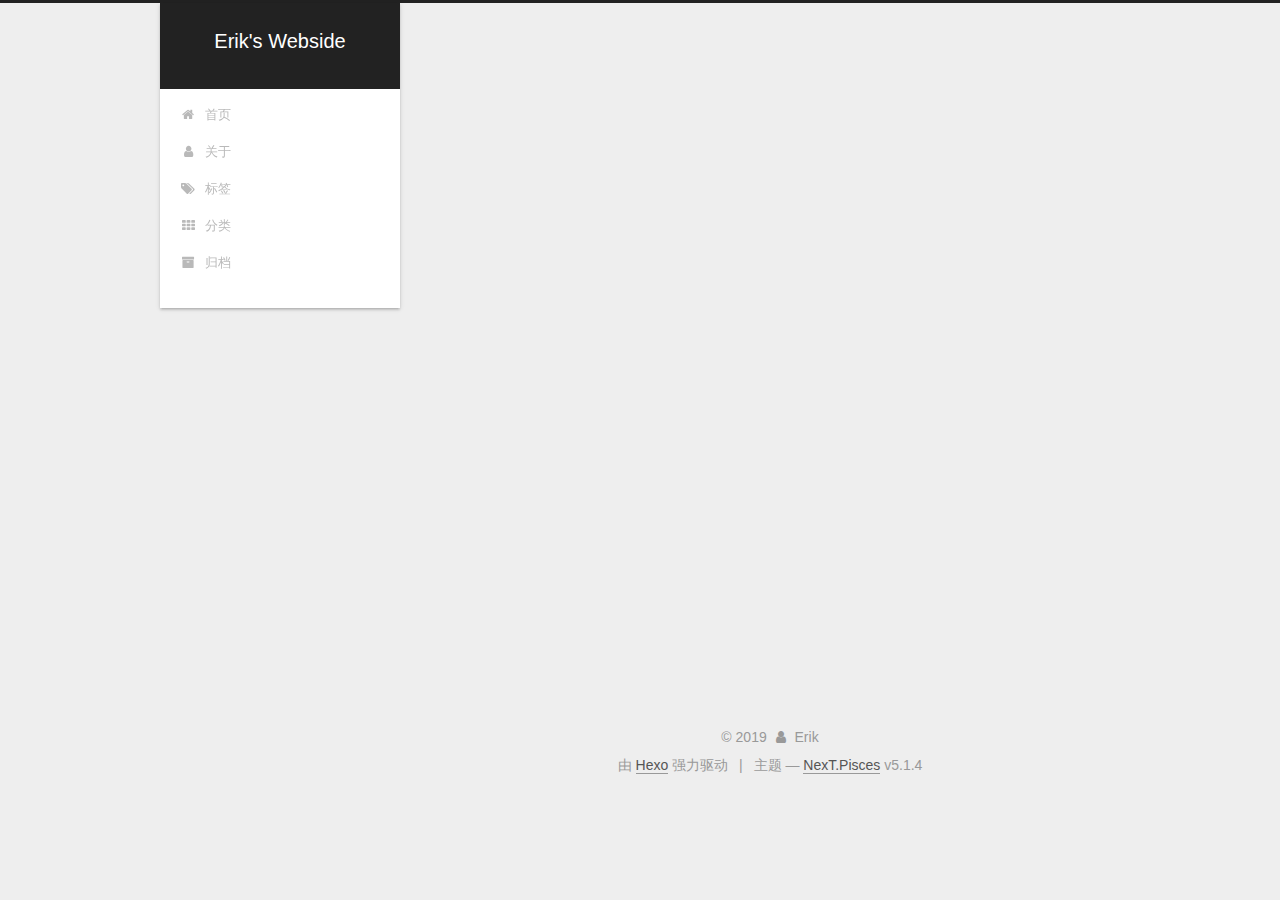
<file: index.html>
<!DOCTYPE html>



  


<html class="theme-next pisces use-motion" lang="zh-Hans">
<head><meta name="generator" content="Hexo 3.8.0">
  <meta charset="UTF-8">
<meta http-equiv="X-UA-Compatible" content="IE=edge">
<meta name="viewport" content="width=device-width, initial-scale=1, maximum-scale=1">
<meta name="theme-color" content="#222">









<meta http-equiv="Cache-Control" content="no-transform">
<meta http-equiv="Cache-Control" content="no-siteapp">
















  
  
  <link href="/lib/fancybox/source/jquery.fancybox.css?v=2.1.5" rel="stylesheet" type="text/css">







<link href="/lib/font-awesome/css/font-awesome.min.css?v=4.6.2" rel="stylesheet" type="text/css">

<link href="/css/main.css?v=5.1.4" rel="stylesheet" type="text/css">


  <link rel="apple-touch-icon" sizes="180x180" href="/images/apple-touch-icon-next.png?v=5.1.4">


  <link rel="icon" type="image/png" sizes="32x32" href="/images/favicon-32x32-next.png?v=5.1.4">


  <link rel="icon" type="image/png" sizes="16x16" href="/images/favicon-16x16-next.png?v=5.1.4">


  <link rel="mask-icon" href="/images/logo.svg?v=5.1.4" color="#222">





  <meta name="keywords" content="Hexo, NexT">





  <link rel="alternate" href="/atom.xml" title="Erik's Webside" type="application/atom+xml">






<meta property="og:type" content="website">
<meta property="og:title" content="Erik&#39;s Webside">
<meta property="og:url" content="http://yoursite.com/index.html">
<meta property="og:site_name" content="Erik&#39;s Webside">
<meta property="og:locale" content="zh-Hans">
<meta name="twitter:card" content="summary">
<meta name="twitter:title" content="Erik&#39;s Webside">



<script type="text/javascript" id="hexo.configurations">
  var NexT = window.NexT || {};
  var CONFIG = {
    root: '/',
    scheme: 'Pisces',
    version: '5.1.4',
    sidebar: {"position":"left","display":"always","offset":12,"b2t":true,"scrollpercent":false,"onmobile":false},
    fancybox: true,
    tabs: true,
    motion: {"enable":true,"async":false,"transition":{"post_block":"fadeIn","post_header":"slideDownIn","post_body":"slideDownIn","coll_header":"slideLeftIn","sidebar":"slideUpIn"}},
    duoshuo: {
      userId: '0',
      author: '博主'
    },
    algolia: {
      applicationID: '',
      apiKey: '',
      indexName: '',
      hits: {"per_page":10},
      labels: {"input_placeholder":"Search for Posts","hits_empty":"We didn't find any results for the search: ${query}","hits_stats":"${hits} results found in ${time} ms"}
    }
  };
</script>



  <link rel="canonical" href="http://yoursite.com/">





  <title>Erik's Webside</title>
  








</head>

<body itemscope="" itemtype="http://schema.org/WebPage" lang="zh-Hans">

  
  
    
  

  <div class="container sidebar-position-left 
  page-home">
    <div class="headband"></div>

    <header id="header" class="header" itemscope="" itemtype="http://schema.org/WPHeader">
      <div class="header-inner"><div class="site-brand-wrapper">
  <div class="site-meta ">
    

    <div class="custom-logo-site-title">
      <a href="/" class="brand" rel="start">
        <span class="logo-line-before"><i></i></span>
        <span class="site-title">Erik's Webside</span>
        <span class="logo-line-after"><i></i></span>
      </a>
    </div>
      
        <p class="site-subtitle"></p>
      
  </div>

  <div class="site-nav-toggle">
    <button>
      <span class="btn-bar"></span>
      <span class="btn-bar"></span>
      <span class="btn-bar"></span>
    </button>
  </div>
</div>

<nav class="site-nav">
  

  
    <ul id="menu" class="menu">
      
        
        <li class="menu-item menu-item-home">
          <a href="/" rel="section">
            
              <i class="menu-item-icon fa fa-fw fa-home"></i> <br>
            
            首页
          </a>
        </li>
      
        
        <li class="menu-item menu-item-about">
          <a href="/about/" rel="section">
            
              <i class="menu-item-icon fa fa-fw fa-user"></i> <br>
            
            关于
          </a>
        </li>
      
        
        <li class="menu-item menu-item-tags">
          <a href="/tags/" rel="section">
            
              <i class="menu-item-icon fa fa-fw fa-tags"></i> <br>
            
            标签
          </a>
        </li>
      
        
        <li class="menu-item menu-item-categories">
          <a href="/categories/" rel="section">
            
              <i class="menu-item-icon fa fa-fw fa-th"></i> <br>
            
            分类
          </a>
        </li>
      
        
        <li class="menu-item menu-item-archives">
          <a href="/archives/" rel="section">
            
              <i class="menu-item-icon fa fa-fw fa-archive"></i> <br>
            
            归档
          </a>
        </li>
      

      
    </ul>
  

  
</nav>



 </div>
    </header>

    <main id="main" class="main">
      <div class="main-inner">
        <div class="content-wrap">
          <div id="content" class="content">
            
  <section id="posts" class="posts-expand">
    
      

  

  
  
  

  <article class="post post-type-normal" itemscope="" itemtype="http://schema.org/Article">
  
  
  
  <div class="post-block">
    <link itemprop="mainEntityOfPage" href="http://yoursite.com/2019/01/27/微软Bing搜索恢复访问/">

    <span hidden itemprop="author" itemscope="" itemtype="http://schema.org/Person">
      <meta itemprop="name" content="Erik">
      <meta itemprop="description" content="">
      <meta itemprop="image" content="/images/avatar.gif">
    </span>

    <span hidden itemprop="publisher" itemscope="" itemtype="http://schema.org/Organization">
      <meta itemprop="name" content="Erik's Webside">
    </span>

    
      <header class="post-header">

        
        
          <h1 class="post-title" itemprop="name headline">
                
                <a class="post-title-link" href="/2019/01/27/微软Bing搜索恢复访问/" itemprop="url">微软Bing搜索恢复访问</a></h1>
        

        <div class="post-meta">
          <span class="post-time">
            
              <span class="post-meta-item-icon">
                <i class="fa fa-calendar-o"></i>
              </span>
              
                <span class="post-meta-item-text">发表于</span>
              
              <time title="创建于" itemprop="dateCreated datePublished" datetime="2019-01-27T12:50:20+08:00">
                2019-01-27
              </time>
            

            

            
          </span>

          

          
            
          

          
          

          

          

          

        </div>
      </header>
    

    
    
    
    <div class="post-body" itemprop="articleBody">

      
      

      
        
          
            1月23日下午，有网友发现微软搜索引擎网站必应（Bing）出现无法访问故障。打开之后显示，“无法访问此网站”。记者采访发现，部分用户无法打开该网站。
  1月24日，微软发言人先后回复记者称，“正在展开调查”以及“我们正在积极应对，以确定下一步相关措施”。有网友告诉记者，通过工具检查，DNS被解
          ...
          <!--noindex-->
          <div class="post-button text-center">
            <a class="btn" href="/2019/01/27/微软Bing搜索恢复访问/#more" rel="contents">
              阅读全文 &raquo;
            </a>
          </div>
          <!--/noindex-->
        
      
    </div>
    
    
    

    

    

    

    <footer class="post-footer">
      

      

      

      
      
        <div class="post-eof"></div>
      
    </footer>
  </div>
  
  
  
  </article>


    
  </section>

  


          </div>
          


          

        </div>
        
          
  
  <div class="sidebar-toggle">
    <div class="sidebar-toggle-line-wrap">
      <span class="sidebar-toggle-line sidebar-toggle-line-first"></span>
      <span class="sidebar-toggle-line sidebar-toggle-line-middle"></span>
      <span class="sidebar-toggle-line sidebar-toggle-line-last"></span>
    </div>
  </div>

  <aside id="sidebar" class="sidebar">
    
    <div class="sidebar-inner">

      

      

      <section class="site-overview-wrap sidebar-panel sidebar-panel-active">
        <div class="site-overview">
          <div class="site-author motion-element" itemprop="author" itemscope="" itemtype="http://schema.org/Person">
            
              <p class="site-author-name" itemprop="name">Erik</p>
              <p class="site-description motion-element" itemprop="description"></p>
          </div>

          <nav class="site-state motion-element">

            
              <div class="site-state-item site-state-posts">
              
                <a href="/archives/">
              
                  <span class="site-state-item-count">1</span>
                  <span class="site-state-item-name">日志</span>
                </a>
              </div>
            

            

            
              
              
              <div class="site-state-item site-state-tags">
                
                  <span class="site-state-item-count">1</span>
                  <span class="site-state-item-name">标签</span>
                
              </div>
            

          </nav>

          
            <div class="feed-link motion-element">
              <a href="/atom.xml" rel="alternate">
                <i class="fa fa-rss"></i>
                RSS
              </a>
            </div>
          

          

          
          

          
          

          

        </div>
      </section>

      

      
        <div class="back-to-top">
          <i class="fa fa-arrow-up"></i>
          
        </div>
      

    </div>
  </aside>


        
      </div>
    </main>

    <footer id="footer" class="footer">
      <div class="footer-inner">
        <div class="copyright">&copy; <span itemprop="copyrightYear">2019</span>
  <span class="with-love">
    <i class="fa fa-user"></i>
  </span>
  <span class="author" itemprop="copyrightHolder">Erik</span>

  
</div>


  <div class="powered-by">由 <a class="theme-link" target="_blank" href="https://hexo.io">Hexo</a> 强力驱动</div>



  <span class="post-meta-divider">|</span>



  <div class="theme-info">主题 &mdash; <a class="theme-link" target="_blank" href="https://github.com/iissnan/hexo-theme-next">NexT.Pisces</a> v5.1.4</div>




        







        
      </div>
    </footer>

    

    

  </div>

  

<script type="text/javascript">
  if (Object.prototype.toString.call(window.Promise) !== '[object Function]') {
    window.Promise = null;
  }
</script>









  












  
  
    <script type="text/javascript" src="/lib/jquery/index.js?v=2.1.3"></script>
  

  
  
    <script type="text/javascript" src="/lib/fastclick/lib/fastclick.min.js?v=1.0.6"></script>
  

  
  
    <script type="text/javascript" src="/lib/jquery_lazyload/jquery.lazyload.js?v=1.9.7"></script>
  

  
  
    <script type="text/javascript" src="/lib/velocity/velocity.min.js?v=1.2.1"></script>
  

  
  
    <script type="text/javascript" src="/lib/velocity/velocity.ui.min.js?v=1.2.1"></script>
  

  
  
    <script type="text/javascript" src="/lib/fancybox/source/jquery.fancybox.pack.js?v=2.1.5"></script>
  


  


  <script type="text/javascript" src="/js/src/utils.js?v=5.1.4"></script>

  <script type="text/javascript" src="/js/src/motion.js?v=5.1.4"></script>



  
  


  <script type="text/javascript" src="/js/src/affix.js?v=5.1.4"></script>

  <script type="text/javascript" src="/js/src/schemes/pisces.js?v=5.1.4"></script>



  

  


  <script type="text/javascript" src="/js/src/bootstrap.js?v=5.1.4"></script>



  


  




	





  





  












  





  

  

  

  
  

  

  

  

</body>
</html>
</file>
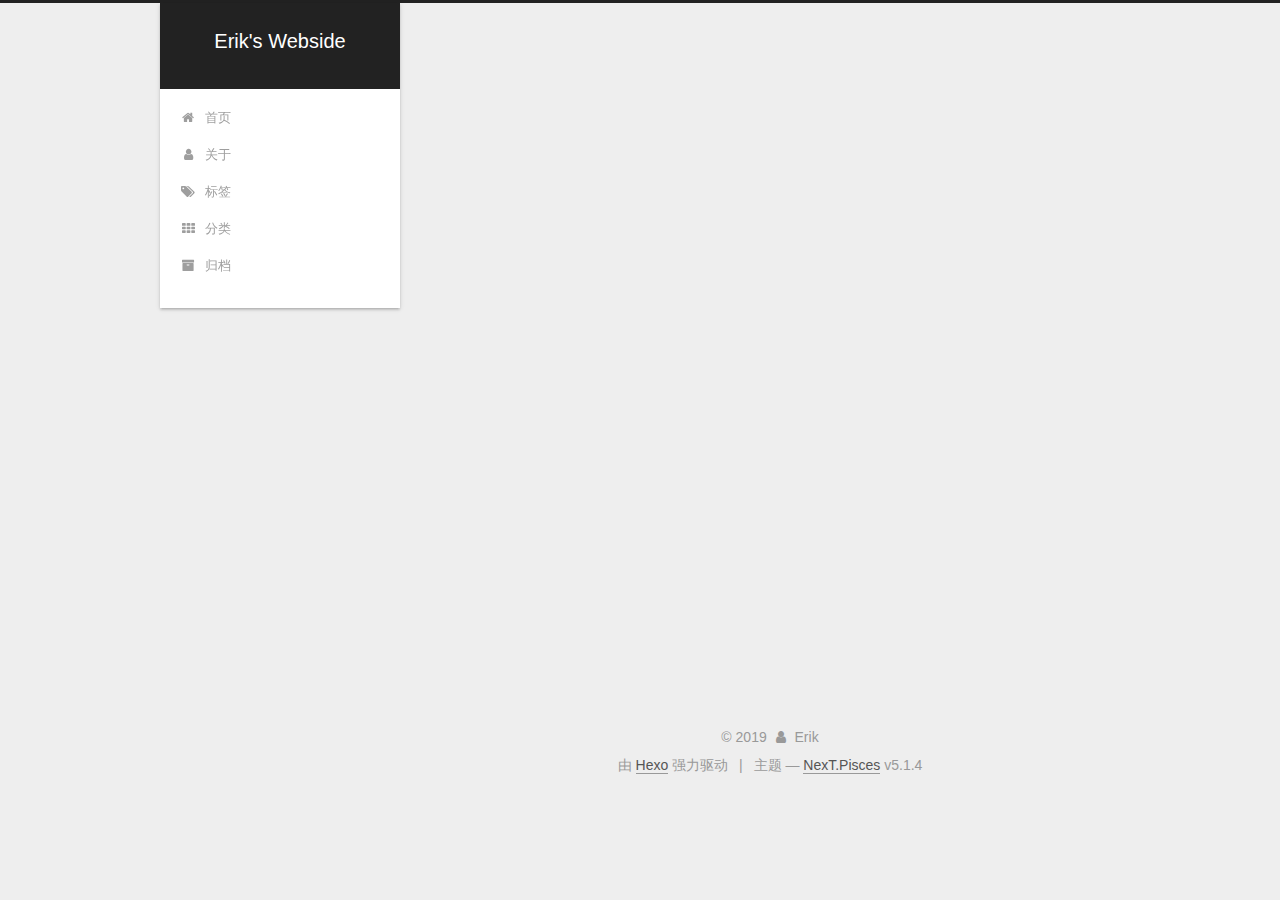
<file: about/index.html>
<!DOCTYPE html>



  


<html class="theme-next pisces use-motion" lang="zh-Hans">
<head><meta name="generator" content="Hexo 3.8.0">
  <meta charset="UTF-8">
<meta http-equiv="X-UA-Compatible" content="IE=edge">
<meta name="viewport" content="width=device-width, initial-scale=1, maximum-scale=1">
<meta name="theme-color" content="#222">









<meta http-equiv="Cache-Control" content="no-transform">
<meta http-equiv="Cache-Control" content="no-siteapp">
















  
  
  <link href="/lib/fancybox/source/jquery.fancybox.css?v=2.1.5" rel="stylesheet" type="text/css">







<link href="/lib/font-awesome/css/font-awesome.min.css?v=4.6.2" rel="stylesheet" type="text/css">

<link href="/css/main.css?v=5.1.4" rel="stylesheet" type="text/css">


  <link rel="apple-touch-icon" sizes="180x180" href="/images/apple-touch-icon-next.png?v=5.1.4">


  <link rel="icon" type="image/png" sizes="32x32" href="/images/favicon-32x32-next.png?v=5.1.4">


  <link rel="icon" type="image/png" sizes="16x16" href="/images/favicon-16x16-next.png?v=5.1.4">


  <link rel="mask-icon" href="/images/logo.svg?v=5.1.4" color="#222">





  <meta name="keywords" content="Hexo, NexT">





  <link rel="alternate" href="/atom.xml" title="Erik's Webside" type="application/atom+xml">






<meta property="og:type" content="website">
<meta property="og:title" content="关于">
<meta property="og:url" content="http://yoursite.com/about/index.html">
<meta property="og:site_name" content="Erik&#39;s Webside">
<meta property="og:locale" content="zh-Hans">
<meta property="og:updated_time" content="2019-01-27T00:59:12.823Z">
<meta name="twitter:card" content="summary">
<meta name="twitter:title" content="关于">



<script type="text/javascript" id="hexo.configurations">
  var NexT = window.NexT || {};
  var CONFIG = {
    root: '/',
    scheme: 'Pisces',
    version: '5.1.4',
    sidebar: {"position":"left","display":"always","offset":12,"b2t":true,"scrollpercent":false,"onmobile":false},
    fancybox: true,
    tabs: true,
    motion: {"enable":true,"async":false,"transition":{"post_block":"fadeIn","post_header":"slideDownIn","post_body":"slideDownIn","coll_header":"slideLeftIn","sidebar":"slideUpIn"}},
    duoshuo: {
      userId: '0',
      author: '博主'
    },
    algolia: {
      applicationID: '',
      apiKey: '',
      indexName: '',
      hits: {"per_page":10},
      labels: {"input_placeholder":"Search for Posts","hits_empty":"We didn't find any results for the search: ${query}","hits_stats":"${hits} results found in ${time} ms"}
    }
  };
</script>



  <link rel="canonical" href="http://yoursite.com/about/">





  <title>关于 | Erik's Webside</title>
  








</head>

<body itemscope="" itemtype="http://schema.org/WebPage" lang="zh-Hans">

  
  
    
  

  <div class="container sidebar-position-left page-post-detail">
    <div class="headband"></div>

    <header id="header" class="header" itemscope="" itemtype="http://schema.org/WPHeader">
      <div class="header-inner"><div class="site-brand-wrapper">
  <div class="site-meta ">
    

    <div class="custom-logo-site-title">
      <a href="/" class="brand" rel="start">
        <span class="logo-line-before"><i></i></span>
        <span class="site-title">Erik's Webside</span>
        <span class="logo-line-after"><i></i></span>
      </a>
    </div>
      
        <p class="site-subtitle"></p>
      
  </div>

  <div class="site-nav-toggle">
    <button>
      <span class="btn-bar"></span>
      <span class="btn-bar"></span>
      <span class="btn-bar"></span>
    </button>
  </div>
</div>

<nav class="site-nav">
  

  
    <ul id="menu" class="menu">
      
        
        <li class="menu-item menu-item-home">
          <a href="/" rel="section">
            
              <i class="menu-item-icon fa fa-fw fa-home"></i> <br>
            
            首页
          </a>
        </li>
      
        
        <li class="menu-item menu-item-about">
          <a href="/about/" rel="section">
            
              <i class="menu-item-icon fa fa-fw fa-user"></i> <br>
            
            关于
          </a>
        </li>
      
        
        <li class="menu-item menu-item-tags">
          <a href="/tags/" rel="section">
            
              <i class="menu-item-icon fa fa-fw fa-tags"></i> <br>
            
            标签
          </a>
        </li>
      
        
        <li class="menu-item menu-item-categories">
          <a href="/categories/" rel="section">
            
              <i class="menu-item-icon fa fa-fw fa-th"></i> <br>
            
            分类
          </a>
        </li>
      
        
        <li class="menu-item menu-item-archives">
          <a href="/archives/" rel="section">
            
              <i class="menu-item-icon fa fa-fw fa-archive"></i> <br>
            
            归档
          </a>
        </li>
      

      
    </ul>
  

  
</nav>



 </div>
    </header>

    <main id="main" class="main">
      <div class="main-inner">
        <div class="content-wrap">
          <div id="content" class="content">
            

  <div id="posts" class="posts-expand">
    
    
    
    <div class="post-block page">
      <header class="post-header">

	<h1 class="post-title" itemprop="name headline">关于</h1>



</header>

      
      
      
      <div class="post-body">
        
        
          
        
      </div>
      
      
      
    </div>
    
    
    
  </div>


          </div>
          


          

  



        </div>
        
          
  
  <div class="sidebar-toggle">
    <div class="sidebar-toggle-line-wrap">
      <span class="sidebar-toggle-line sidebar-toggle-line-first"></span>
      <span class="sidebar-toggle-line sidebar-toggle-line-middle"></span>
      <span class="sidebar-toggle-line sidebar-toggle-line-last"></span>
    </div>
  </div>

  <aside id="sidebar" class="sidebar">
    
    <div class="sidebar-inner">

      

      

      <section class="site-overview-wrap sidebar-panel sidebar-panel-active">
        <div class="site-overview">
          <div class="site-author motion-element" itemprop="author" itemscope="" itemtype="http://schema.org/Person">
            
              <p class="site-author-name" itemprop="name">Erik</p>
              <p class="site-description motion-element" itemprop="description"></p>
          </div>

          <nav class="site-state motion-element">

            
              <div class="site-state-item site-state-posts">
              
                <a href="/archives/">
              
                  <span class="site-state-item-count">1</span>
                  <span class="site-state-item-name">日志</span>
                </a>
              </div>
            

            

            
              
              
              <div class="site-state-item site-state-tags">
                
                  <span class="site-state-item-count">1</span>
                  <span class="site-state-item-name">标签</span>
                
              </div>
            

          </nav>

          
            <div class="feed-link motion-element">
              <a href="/atom.xml" rel="alternate">
                <i class="fa fa-rss"></i>
                RSS
              </a>
            </div>
          

          

          
          

          
          

          

        </div>
      </section>

      

      
        <div class="back-to-top">
          <i class="fa fa-arrow-up"></i>
          
        </div>
      

    </div>
  </aside>


        
      </div>
    </main>

    <footer id="footer" class="footer">
      <div class="footer-inner">
        <div class="copyright">&copy; <span itemprop="copyrightYear">2019</span>
  <span class="with-love">
    <i class="fa fa-user"></i>
  </span>
  <span class="author" itemprop="copyrightHolder">Erik</span>

  
</div>


  <div class="powered-by">由 <a class="theme-link" target="_blank" href="https://hexo.io">Hexo</a> 强力驱动</div>



  <span class="post-meta-divider">|</span>



  <div class="theme-info">主题 &mdash; <a class="theme-link" target="_blank" href="https://github.com/iissnan/hexo-theme-next">NexT.Pisces</a> v5.1.4</div>




        







        
      </div>
    </footer>

    

    

  </div>

  

<script type="text/javascript">
  if (Object.prototype.toString.call(window.Promise) !== '[object Function]') {
    window.Promise = null;
  }
</script>









  












  
  
    <script type="text/javascript" src="/lib/jquery/index.js?v=2.1.3"></script>
  

  
  
    <script type="text/javascript" src="/lib/fastclick/lib/fastclick.min.js?v=1.0.6"></script>
  

  
  
    <script type="text/javascript" src="/lib/jquery_lazyload/jquery.lazyload.js?v=1.9.7"></script>
  

  
  
    <script type="text/javascript" src="/lib/velocity/velocity.min.js?v=1.2.1"></script>
  

  
  
    <script type="text/javascript" src="/lib/velocity/velocity.ui.min.js?v=1.2.1"></script>
  

  
  
    <script type="text/javascript" src="/lib/fancybox/source/jquery.fancybox.pack.js?v=2.1.5"></script>
  


  


  <script type="text/javascript" src="/js/src/utils.js?v=5.1.4"></script>

  <script type="text/javascript" src="/js/src/motion.js?v=5.1.4"></script>



  
  


  <script type="text/javascript" src="/js/src/affix.js?v=5.1.4"></script>

  <script type="text/javascript" src="/js/src/schemes/pisces.js?v=5.1.4"></script>



  
  <script type="text/javascript" src="/js/src/scrollspy.js?v=5.1.4"></script>
<script type="text/javascript" src="/js/src/post-details.js?v=5.1.4"></script>



  


  <script type="text/javascript" src="/js/src/bootstrap.js?v=5.1.4"></script>



  


  




	





  





  












  





  

  

  

  
  

  

  

  

</body>
</html>
</file>
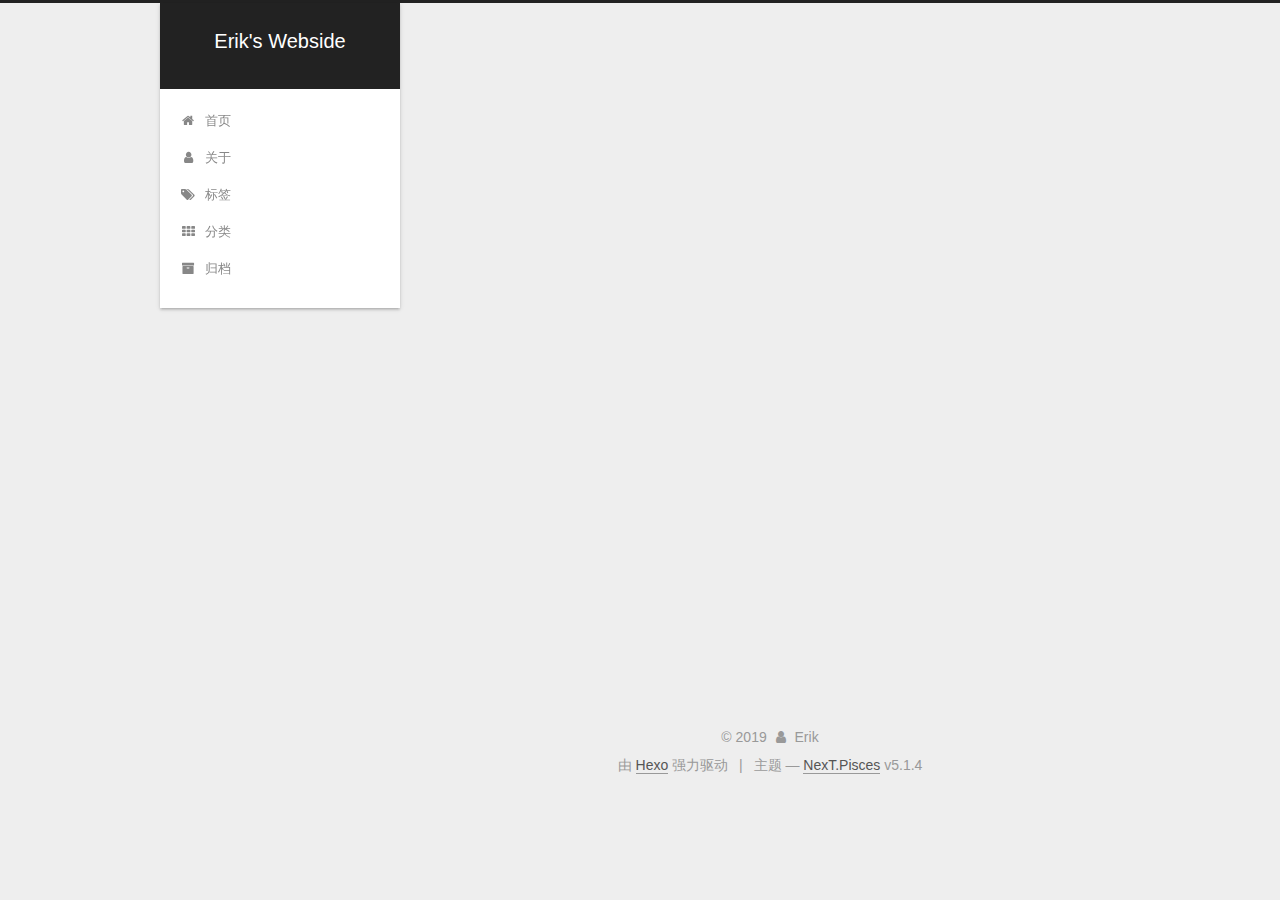
<file: archives/index.html>
<!DOCTYPE html>



  


<html class="theme-next pisces use-motion" lang="zh-Hans">
<head><meta name="generator" content="Hexo 3.8.0">
  <meta charset="UTF-8">
<meta http-equiv="X-UA-Compatible" content="IE=edge">
<meta name="viewport" content="width=device-width, initial-scale=1, maximum-scale=1">
<meta name="theme-color" content="#222">









<meta http-equiv="Cache-Control" content="no-transform">
<meta http-equiv="Cache-Control" content="no-siteapp">
















  
  
  <link href="/lib/fancybox/source/jquery.fancybox.css?v=2.1.5" rel="stylesheet" type="text/css">







<link href="/lib/font-awesome/css/font-awesome.min.css?v=4.6.2" rel="stylesheet" type="text/css">

<link href="/css/main.css?v=5.1.4" rel="stylesheet" type="text/css">


  <link rel="apple-touch-icon" sizes="180x180" href="/images/apple-touch-icon-next.png?v=5.1.4">


  <link rel="icon" type="image/png" sizes="32x32" href="/images/favicon-32x32-next.png?v=5.1.4">


  <link rel="icon" type="image/png" sizes="16x16" href="/images/favicon-16x16-next.png?v=5.1.4">


  <link rel="mask-icon" href="/images/logo.svg?v=5.1.4" color="#222">





  <meta name="keywords" content="Hexo, NexT">





  <link rel="alternate" href="/atom.xml" title="Erik's Webside" type="application/atom+xml">






<meta property="og:type" content="website">
<meta property="og:title" content="Erik&#39;s Webside">
<meta property="og:url" content="http://yoursite.com/archives/index.html">
<meta property="og:site_name" content="Erik&#39;s Webside">
<meta property="og:locale" content="zh-Hans">
<meta name="twitter:card" content="summary">
<meta name="twitter:title" content="Erik&#39;s Webside">



<script type="text/javascript" id="hexo.configurations">
  var NexT = window.NexT || {};
  var CONFIG = {
    root: '/',
    scheme: 'Pisces',
    version: '5.1.4',
    sidebar: {"position":"left","display":"always","offset":12,"b2t":true,"scrollpercent":false,"onmobile":false},
    fancybox: true,
    tabs: true,
    motion: {"enable":true,"async":false,"transition":{"post_block":"fadeIn","post_header":"slideDownIn","post_body":"slideDownIn","coll_header":"slideLeftIn","sidebar":"slideUpIn"}},
    duoshuo: {
      userId: '0',
      author: '博主'
    },
    algolia: {
      applicationID: '',
      apiKey: '',
      indexName: '',
      hits: {"per_page":10},
      labels: {"input_placeholder":"Search for Posts","hits_empty":"We didn't find any results for the search: ${query}","hits_stats":"${hits} results found in ${time} ms"}
    }
  };
</script>



  <link rel="canonical" href="http://yoursite.com/archives/">





  <title>归档 | Erik's Webside</title>
  








</head>

<body itemscope="" itemtype="http://schema.org/WebPage" lang="zh-Hans">

  
  
    
  

  <div class="container sidebar-position-left page-archive">
    <div class="headband"></div>

    <header id="header" class="header" itemscope="" itemtype="http://schema.org/WPHeader">
      <div class="header-inner"><div class="site-brand-wrapper">
  <div class="site-meta ">
    

    <div class="custom-logo-site-title">
      <a href="/" class="brand" rel="start">
        <span class="logo-line-before"><i></i></span>
        <span class="site-title">Erik's Webside</span>
        <span class="logo-line-after"><i></i></span>
      </a>
    </div>
      
        <p class="site-subtitle"></p>
      
  </div>

  <div class="site-nav-toggle">
    <button>
      <span class="btn-bar"></span>
      <span class="btn-bar"></span>
      <span class="btn-bar"></span>
    </button>
  </div>
</div>

<nav class="site-nav">
  

  
    <ul id="menu" class="menu">
      
        
        <li class="menu-item menu-item-home">
          <a href="/" rel="section">
            
              <i class="menu-item-icon fa fa-fw fa-home"></i> <br>
            
            首页
          </a>
        </li>
      
        
        <li class="menu-item menu-item-about">
          <a href="/about/" rel="section">
            
              <i class="menu-item-icon fa fa-fw fa-user"></i> <br>
            
            关于
          </a>
        </li>
      
        
        <li class="menu-item menu-item-tags">
          <a href="/tags/" rel="section">
            
              <i class="menu-item-icon fa fa-fw fa-tags"></i> <br>
            
            标签
          </a>
        </li>
      
        
        <li class="menu-item menu-item-categories">
          <a href="/categories/" rel="section">
            
              <i class="menu-item-icon fa fa-fw fa-th"></i> <br>
            
            分类
          </a>
        </li>
      
        
        <li class="menu-item menu-item-archives">
          <a href="/archives/" rel="section">
            
              <i class="menu-item-icon fa fa-fw fa-archive"></i> <br>
            
            归档
          </a>
        </li>
      

      
    </ul>
  

  
</nav>



 </div>
    </header>

    <main id="main" class="main">
      <div class="main-inner">
        <div class="content-wrap">
          <div id="content" class="content">
            

  
  
  
  <div class="post-block archive">
    <div id="posts" class="posts-collapse">
      <span class="archive-move-on"></span>

      <span class="archive-page-counter">
        
        
        
          
        
        嗯..! 目前共计 1 篇日志。 继续努力。
      </span>

      

        
        
        

        
          
          <div class="collection-title">
            <h1 class="archive-year" id="archive-year-2019">2019</h1>
          </div>
        
        

        

  <article class="post post-type-normal" itemscope="" itemtype="http://schema.org/Article">
    <header class="post-header">

      <h2 class="post-title">
        
            <a class="post-title-link" href="/2019/01/27/微软Bing搜索恢复访问/" itemprop="url">
              
                <span itemprop="name">微软Bing搜索恢复访问</span>
              
            </a>
        
      </h2>

      <div class="post-meta">
        <time class="post-time" itemprop="dateCreated" datetime="2019-01-27T12:50:20+08:00" content="2019-01-27">
          01-27
        </time>
      </div>

    </header>
  </article>



      

    </div>
  </div>
  
  
  

  



          </div>
          


          

        </div>
        
          
  
  <div class="sidebar-toggle">
    <div class="sidebar-toggle-line-wrap">
      <span class="sidebar-toggle-line sidebar-toggle-line-first"></span>
      <span class="sidebar-toggle-line sidebar-toggle-line-middle"></span>
      <span class="sidebar-toggle-line sidebar-toggle-line-last"></span>
    </div>
  </div>

  <aside id="sidebar" class="sidebar">
    
    <div class="sidebar-inner">

      

      

      <section class="site-overview-wrap sidebar-panel sidebar-panel-active">
        <div class="site-overview">
          <div class="site-author motion-element" itemprop="author" itemscope="" itemtype="http://schema.org/Person">
            
              <p class="site-author-name" itemprop="name">Erik</p>
              <p class="site-description motion-element" itemprop="description"></p>
          </div>

          <nav class="site-state motion-element">

            
              <div class="site-state-item site-state-posts">
              
                <a href="/archives/">
              
                  <span class="site-state-item-count">1</span>
                  <span class="site-state-item-name">日志</span>
                </a>
              </div>
            

            

            
              
              
              <div class="site-state-item site-state-tags">
                
                  <span class="site-state-item-count">1</span>
                  <span class="site-state-item-name">标签</span>
                
              </div>
            

          </nav>

          
            <div class="feed-link motion-element">
              <a href="/atom.xml" rel="alternate">
                <i class="fa fa-rss"></i>
                RSS
              </a>
            </div>
          

          

          
          

          
          

          

        </div>
      </section>

      

      
        <div class="back-to-top">
          <i class="fa fa-arrow-up"></i>
          
        </div>
      

    </div>
  </aside>


        
      </div>
    </main>

    <footer id="footer" class="footer">
      <div class="footer-inner">
        <div class="copyright">&copy; <span itemprop="copyrightYear">2019</span>
  <span class="with-love">
    <i class="fa fa-user"></i>
  </span>
  <span class="author" itemprop="copyrightHolder">Erik</span>

  
</div>


  <div class="powered-by">由 <a class="theme-link" target="_blank" href="https://hexo.io">Hexo</a> 强力驱动</div>



  <span class="post-meta-divider">|</span>



  <div class="theme-info">主题 &mdash; <a class="theme-link" target="_blank" href="https://github.com/iissnan/hexo-theme-next">NexT.Pisces</a> v5.1.4</div>




        







        
      </div>
    </footer>

    

    

  </div>

  

<script type="text/javascript">
  if (Object.prototype.toString.call(window.Promise) !== '[object Function]') {
    window.Promise = null;
  }
</script>









  












  
  
    <script type="text/javascript" src="/lib/jquery/index.js?v=2.1.3"></script>
  

  
  
    <script type="text/javascript" src="/lib/fastclick/lib/fastclick.min.js?v=1.0.6"></script>
  

  
  
    <script type="text/javascript" src="/lib/jquery_lazyload/jquery.lazyload.js?v=1.9.7"></script>
  

  
  
    <script type="text/javascript" src="/lib/velocity/velocity.min.js?v=1.2.1"></script>
  

  
  
    <script type="text/javascript" src="/lib/velocity/velocity.ui.min.js?v=1.2.1"></script>
  

  
  
    <script type="text/javascript" src="/lib/fancybox/source/jquery.fancybox.pack.js?v=2.1.5"></script>
  


  


  <script type="text/javascript" src="/js/src/utils.js?v=5.1.4"></script>

  <script type="text/javascript" src="/js/src/motion.js?v=5.1.4"></script>



  
  


  <script type="text/javascript" src="/js/src/affix.js?v=5.1.4"></script>

  <script type="text/javascript" src="/js/src/schemes/pisces.js?v=5.1.4"></script>



  

  


  <script type="text/javascript" src="/js/src/bootstrap.js?v=5.1.4"></script>



  


  




	





  





  












  





  

  

  

  
  

  

  

  

</body>
</html>
</file>
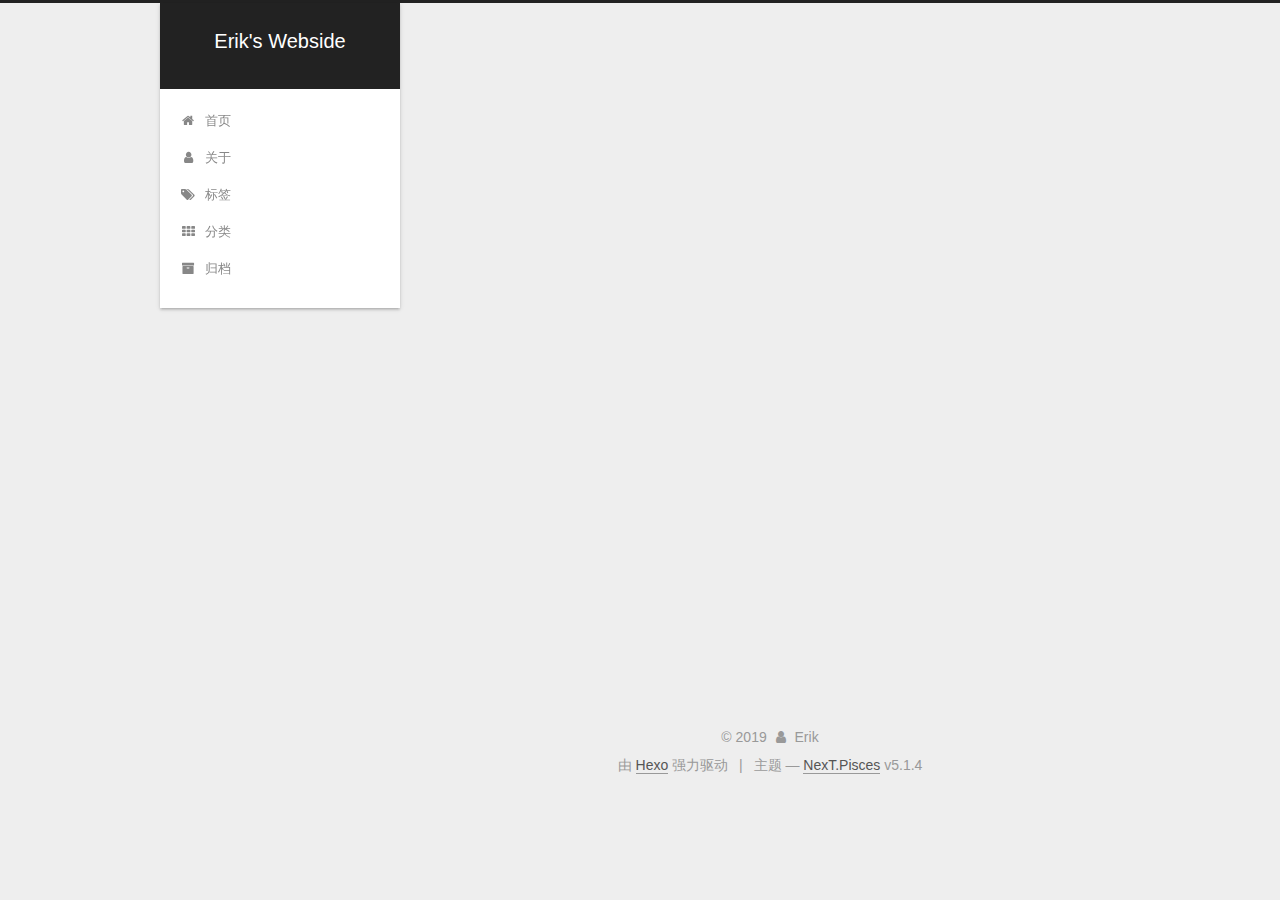
<file: categories/index.html>
<!DOCTYPE html>



  


<html class="theme-next pisces use-motion" lang="zh-Hans">
<head><meta name="generator" content="Hexo 3.8.0">
  <meta charset="UTF-8">
<meta http-equiv="X-UA-Compatible" content="IE=edge">
<meta name="viewport" content="width=device-width, initial-scale=1, maximum-scale=1">
<meta name="theme-color" content="#222">









<meta http-equiv="Cache-Control" content="no-transform">
<meta http-equiv="Cache-Control" content="no-siteapp">
















  
  
  <link href="/lib/fancybox/source/jquery.fancybox.css?v=2.1.5" rel="stylesheet" type="text/css">







<link href="/lib/font-awesome/css/font-awesome.min.css?v=4.6.2" rel="stylesheet" type="text/css">

<link href="/css/main.css?v=5.1.4" rel="stylesheet" type="text/css">


  <link rel="apple-touch-icon" sizes="180x180" href="/images/apple-touch-icon-next.png?v=5.1.4">


  <link rel="icon" type="image/png" sizes="32x32" href="/images/favicon-32x32-next.png?v=5.1.4">


  <link rel="icon" type="image/png" sizes="16x16" href="/images/favicon-16x16-next.png?v=5.1.4">


  <link rel="mask-icon" href="/images/logo.svg?v=5.1.4" color="#222">





  <meta name="keywords" content="Hexo, NexT">





  <link rel="alternate" href="/atom.xml" title="Erik's Webside" type="application/atom+xml">






<meta property="og:type" content="website">
<meta property="og:title" content="分类">
<meta property="og:url" content="http://yoursite.com/categories/index.html">
<meta property="og:site_name" content="Erik&#39;s Webside">
<meta property="og:locale" content="zh-Hans">
<meta property="og:updated_time" content="2019-01-26T08:51:53.697Z">
<meta name="twitter:card" content="summary">
<meta name="twitter:title" content="分类">



<script type="text/javascript" id="hexo.configurations">
  var NexT = window.NexT || {};
  var CONFIG = {
    root: '/',
    scheme: 'Pisces',
    version: '5.1.4',
    sidebar: {"position":"left","display":"always","offset":12,"b2t":true,"scrollpercent":false,"onmobile":false},
    fancybox: true,
    tabs: true,
    motion: {"enable":true,"async":false,"transition":{"post_block":"fadeIn","post_header":"slideDownIn","post_body":"slideDownIn","coll_header":"slideLeftIn","sidebar":"slideUpIn"}},
    duoshuo: {
      userId: '0',
      author: '博主'
    },
    algolia: {
      applicationID: '',
      apiKey: '',
      indexName: '',
      hits: {"per_page":10},
      labels: {"input_placeholder":"Search for Posts","hits_empty":"We didn't find any results for the search: ${query}","hits_stats":"${hits} results found in ${time} ms"}
    }
  };
</script>



  <link rel="canonical" href="http://yoursite.com/categories/">





  <title>分类 | Erik's Webside</title>
  








</head>

<body itemscope="" itemtype="http://schema.org/WebPage" lang="zh-Hans">

  
  
    
  

  <div class="container sidebar-position-left page-post-detail">
    <div class="headband"></div>

    <header id="header" class="header" itemscope="" itemtype="http://schema.org/WPHeader">
      <div class="header-inner"><div class="site-brand-wrapper">
  <div class="site-meta ">
    

    <div class="custom-logo-site-title">
      <a href="/" class="brand" rel="start">
        <span class="logo-line-before"><i></i></span>
        <span class="site-title">Erik's Webside</span>
        <span class="logo-line-after"><i></i></span>
      </a>
    </div>
      
        <p class="site-subtitle"></p>
      
  </div>

  <div class="site-nav-toggle">
    <button>
      <span class="btn-bar"></span>
      <span class="btn-bar"></span>
      <span class="btn-bar"></span>
    </button>
  </div>
</div>

<nav class="site-nav">
  

  
    <ul id="menu" class="menu">
      
        
        <li class="menu-item menu-item-home">
          <a href="/" rel="section">
            
              <i class="menu-item-icon fa fa-fw fa-home"></i> <br>
            
            首页
          </a>
        </li>
      
        
        <li class="menu-item menu-item-about">
          <a href="/about/" rel="section">
            
              <i class="menu-item-icon fa fa-fw fa-user"></i> <br>
            
            关于
          </a>
        </li>
      
        
        <li class="menu-item menu-item-tags">
          <a href="/tags/" rel="section">
            
              <i class="menu-item-icon fa fa-fw fa-tags"></i> <br>
            
            标签
          </a>
        </li>
      
        
        <li class="menu-item menu-item-categories">
          <a href="/categories/" rel="section">
            
              <i class="menu-item-icon fa fa-fw fa-th"></i> <br>
            
            分类
          </a>
        </li>
      
        
        <li class="menu-item menu-item-archives">
          <a href="/archives/" rel="section">
            
              <i class="menu-item-icon fa fa-fw fa-archive"></i> <br>
            
            归档
          </a>
        </li>
      

      
    </ul>
  

  
</nav>



 </div>
    </header>

    <main id="main" class="main">
      <div class="main-inner">
        <div class="content-wrap">
          <div id="content" class="content">
            

  <div id="posts" class="posts-expand">
    
    
    
    <div class="post-block page">
      <header class="post-header">

	<h1 class="post-title" itemprop="name headline">分类</h1>



</header>

      
      
      
      <div class="post-body">
        
        
          
        
      </div>
      
      
      
    </div>
    
    
    
  </div>


          </div>
          


          

  



        </div>
        
          
  
  <div class="sidebar-toggle">
    <div class="sidebar-toggle-line-wrap">
      <span class="sidebar-toggle-line sidebar-toggle-line-first"></span>
      <span class="sidebar-toggle-line sidebar-toggle-line-middle"></span>
      <span class="sidebar-toggle-line sidebar-toggle-line-last"></span>
    </div>
  </div>

  <aside id="sidebar" class="sidebar">
    
    <div class="sidebar-inner">

      

      

      <section class="site-overview-wrap sidebar-panel sidebar-panel-active">
        <div class="site-overview">
          <div class="site-author motion-element" itemprop="author" itemscope="" itemtype="http://schema.org/Person">
            
              <p class="site-author-name" itemprop="name">Erik</p>
              <p class="site-description motion-element" itemprop="description"></p>
          </div>

          <nav class="site-state motion-element">

            
              <div class="site-state-item site-state-posts">
              
                <a href="/archives/">
              
                  <span class="site-state-item-count">1</span>
                  <span class="site-state-item-name">日志</span>
                </a>
              </div>
            

            

            
              
              
              <div class="site-state-item site-state-tags">
                
                  <span class="site-state-item-count">1</span>
                  <span class="site-state-item-name">标签</span>
                
              </div>
            

          </nav>

          
            <div class="feed-link motion-element">
              <a href="/atom.xml" rel="alternate">
                <i class="fa fa-rss"></i>
                RSS
              </a>
            </div>
          

          

          
          

          
          

          

        </div>
      </section>

      

      
        <div class="back-to-top">
          <i class="fa fa-arrow-up"></i>
          
        </div>
      

    </div>
  </aside>


        
      </div>
    </main>

    <footer id="footer" class="footer">
      <div class="footer-inner">
        <div class="copyright">&copy; <span itemprop="copyrightYear">2019</span>
  <span class="with-love">
    <i class="fa fa-user"></i>
  </span>
  <span class="author" itemprop="copyrightHolder">Erik</span>

  
</div>


  <div class="powered-by">由 <a class="theme-link" target="_blank" href="https://hexo.io">Hexo</a> 强力驱动</div>



  <span class="post-meta-divider">|</span>



  <div class="theme-info">主题 &mdash; <a class="theme-link" target="_blank" href="https://github.com/iissnan/hexo-theme-next">NexT.Pisces</a> v5.1.4</div>




        







        
      </div>
    </footer>

    

    

  </div>

  

<script type="text/javascript">
  if (Object.prototype.toString.call(window.Promise) !== '[object Function]') {
    window.Promise = null;
  }
</script>









  












  
  
    <script type="text/javascript" src="/lib/jquery/index.js?v=2.1.3"></script>
  

  
  
    <script type="text/javascript" src="/lib/fastclick/lib/fastclick.min.js?v=1.0.6"></script>
  

  
  
    <script type="text/javascript" src="/lib/jquery_lazyload/jquery.lazyload.js?v=1.9.7"></script>
  

  
  
    <script type="text/javascript" src="/lib/velocity/velocity.min.js?v=1.2.1"></script>
  

  
  
    <script type="text/javascript" src="/lib/velocity/velocity.ui.min.js?v=1.2.1"></script>
  

  
  
    <script type="text/javascript" src="/lib/fancybox/source/jquery.fancybox.pack.js?v=2.1.5"></script>
  


  


  <script type="text/javascript" src="/js/src/utils.js?v=5.1.4"></script>

  <script type="text/javascript" src="/js/src/motion.js?v=5.1.4"></script>



  
  


  <script type="text/javascript" src="/js/src/affix.js?v=5.1.4"></script>

  <script type="text/javascript" src="/js/src/schemes/pisces.js?v=5.1.4"></script>



  
  <script type="text/javascript" src="/js/src/scrollspy.js?v=5.1.4"></script>
<script type="text/javascript" src="/js/src/post-details.js?v=5.1.4"></script>



  


  <script type="text/javascript" src="/js/src/bootstrap.js?v=5.1.4"></script>



  


  




	





  





  












  





  

  

  

  
  

  

  

  

</body>
</html>
</file>
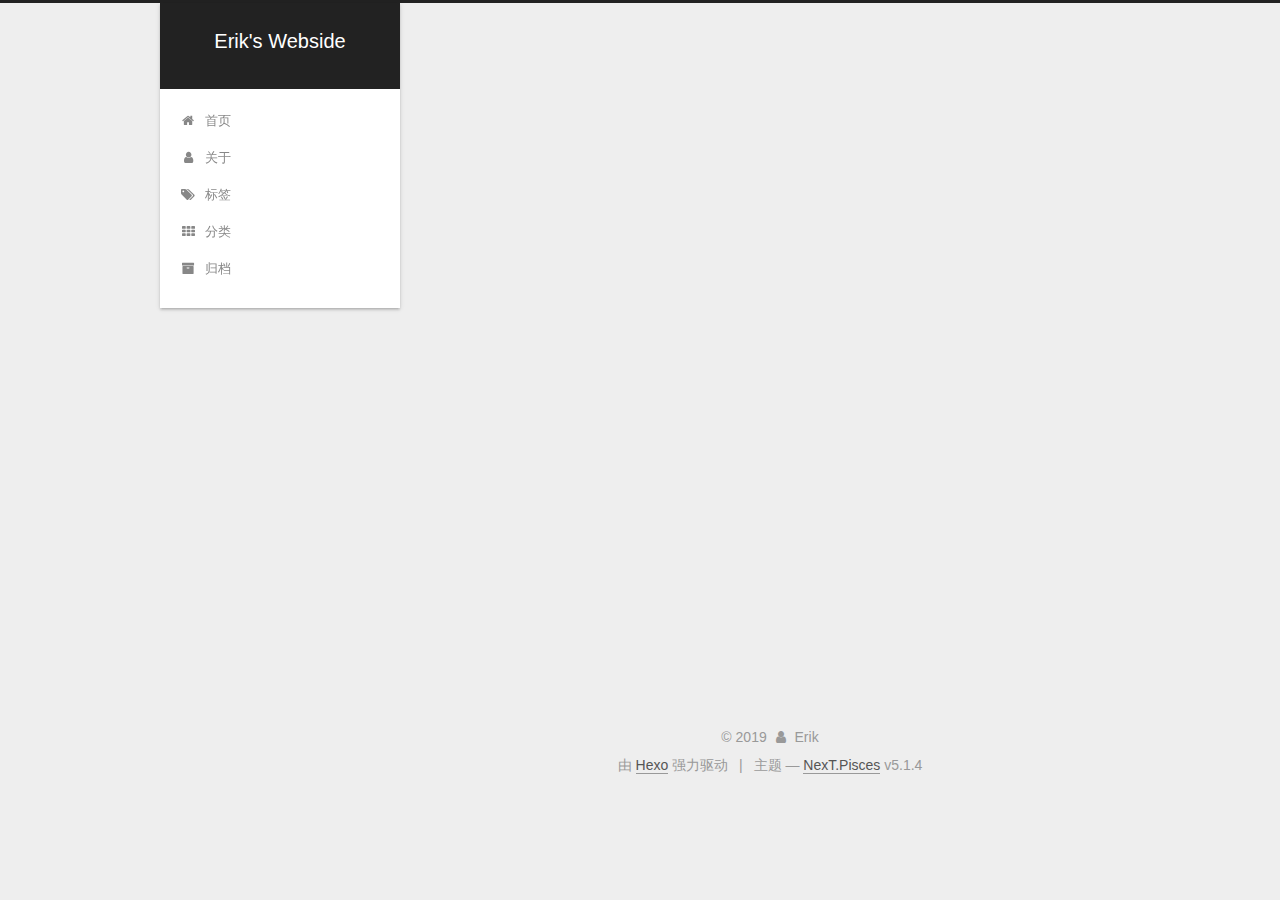
<file: archives/2019/index.html>
<!DOCTYPE html>



  


<html class="theme-next pisces use-motion" lang="zh-Hans">
<head><meta name="generator" content="Hexo 3.8.0">
  <meta charset="UTF-8">
<meta http-equiv="X-UA-Compatible" content="IE=edge">
<meta name="viewport" content="width=device-width, initial-scale=1, maximum-scale=1">
<meta name="theme-color" content="#222">









<meta http-equiv="Cache-Control" content="no-transform">
<meta http-equiv="Cache-Control" content="no-siteapp">
















  
  
  <link href="/lib/fancybox/source/jquery.fancybox.css?v=2.1.5" rel="stylesheet" type="text/css">







<link href="/lib/font-awesome/css/font-awesome.min.css?v=4.6.2" rel="stylesheet" type="text/css">

<link href="/css/main.css?v=5.1.4" rel="stylesheet" type="text/css">


  <link rel="apple-touch-icon" sizes="180x180" href="/images/apple-touch-icon-next.png?v=5.1.4">


  <link rel="icon" type="image/png" sizes="32x32" href="/images/favicon-32x32-next.png?v=5.1.4">


  <link rel="icon" type="image/png" sizes="16x16" href="/images/favicon-16x16-next.png?v=5.1.4">


  <link rel="mask-icon" href="/images/logo.svg?v=5.1.4" color="#222">





  <meta name="keywords" content="Hexo, NexT">





  <link rel="alternate" href="/atom.xml" title="Erik's Webside" type="application/atom+xml">






<meta property="og:type" content="website">
<meta property="og:title" content="Erik&#39;s Webside">
<meta property="og:url" content="http://yoursite.com/archives/2019/index.html">
<meta property="og:site_name" content="Erik&#39;s Webside">
<meta property="og:locale" content="zh-Hans">
<meta name="twitter:card" content="summary">
<meta name="twitter:title" content="Erik&#39;s Webside">



<script type="text/javascript" id="hexo.configurations">
  var NexT = window.NexT || {};
  var CONFIG = {
    root: '/',
    scheme: 'Pisces',
    version: '5.1.4',
    sidebar: {"position":"left","display":"always","offset":12,"b2t":true,"scrollpercent":false,"onmobile":false},
    fancybox: true,
    tabs: true,
    motion: {"enable":true,"async":false,"transition":{"post_block":"fadeIn","post_header":"slideDownIn","post_body":"slideDownIn","coll_header":"slideLeftIn","sidebar":"slideUpIn"}},
    duoshuo: {
      userId: '0',
      author: '博主'
    },
    algolia: {
      applicationID: '',
      apiKey: '',
      indexName: '',
      hits: {"per_page":10},
      labels: {"input_placeholder":"Search for Posts","hits_empty":"We didn't find any results for the search: ${query}","hits_stats":"${hits} results found in ${time} ms"}
    }
  };
</script>



  <link rel="canonical" href="http://yoursite.com/archives/2019/">





  <title>归档 | Erik's Webside</title>
  








</head>

<body itemscope="" itemtype="http://schema.org/WebPage" lang="zh-Hans">

  
  
    
  

  <div class="container sidebar-position-left page-archive">
    <div class="headband"></div>

    <header id="header" class="header" itemscope="" itemtype="http://schema.org/WPHeader">
      <div class="header-inner"><div class="site-brand-wrapper">
  <div class="site-meta ">
    

    <div class="custom-logo-site-title">
      <a href="/" class="brand" rel="start">
        <span class="logo-line-before"><i></i></span>
        <span class="site-title">Erik's Webside</span>
        <span class="logo-line-after"><i></i></span>
      </a>
    </div>
      
        <p class="site-subtitle"></p>
      
  </div>

  <div class="site-nav-toggle">
    <button>
      <span class="btn-bar"></span>
      <span class="btn-bar"></span>
      <span class="btn-bar"></span>
    </button>
  </div>
</div>

<nav class="site-nav">
  

  
    <ul id="menu" class="menu">
      
        
        <li class="menu-item menu-item-home">
          <a href="/" rel="section">
            
              <i class="menu-item-icon fa fa-fw fa-home"></i> <br>
            
            首页
          </a>
        </li>
      
        
        <li class="menu-item menu-item-about">
          <a href="/about/" rel="section">
            
              <i class="menu-item-icon fa fa-fw fa-user"></i> <br>
            
            关于
          </a>
        </li>
      
        
        <li class="menu-item menu-item-tags">
          <a href="/tags/" rel="section">
            
              <i class="menu-item-icon fa fa-fw fa-tags"></i> <br>
            
            标签
          </a>
        </li>
      
        
        <li class="menu-item menu-item-categories">
          <a href="/categories/" rel="section">
            
              <i class="menu-item-icon fa fa-fw fa-th"></i> <br>
            
            分类
          </a>
        </li>
      
        
        <li class="menu-item menu-item-archives">
          <a href="/archives/" rel="section">
            
              <i class="menu-item-icon fa fa-fw fa-archive"></i> <br>
            
            归档
          </a>
        </li>
      

      
    </ul>
  

  
</nav>



 </div>
    </header>

    <main id="main" class="main">
      <div class="main-inner">
        <div class="content-wrap">
          <div id="content" class="content">
            

  
  
  
  <div class="post-block archive">
    <div id="posts" class="posts-collapse">
      <span class="archive-move-on"></span>

      <span class="archive-page-counter">
        
        
        
          
        
        嗯..! 目前共计 1 篇日志。 继续努力。
      </span>

      

        
        
        

        
          
          <div class="collection-title">
            <h1 class="archive-year" id="archive-year-2019">2019</h1>
          </div>
        
        

        

  <article class="post post-type-normal" itemscope="" itemtype="http://schema.org/Article">
    <header class="post-header">

      <h2 class="post-title">
        
            <a class="post-title-link" href="/2019/01/27/微软Bing搜索恢复访问/" itemprop="url">
              
                <span itemprop="name">微软Bing搜索恢复访问</span>
              
            </a>
        
      </h2>

      <div class="post-meta">
        <time class="post-time" itemprop="dateCreated" datetime="2019-01-27T12:50:20+08:00" content="2019-01-27">
          01-27
        </time>
      </div>

    </header>
  </article>



      

    </div>
  </div>
  
  
  

  



          </div>
          


          

        </div>
        
          
  
  <div class="sidebar-toggle">
    <div class="sidebar-toggle-line-wrap">
      <span class="sidebar-toggle-line sidebar-toggle-line-first"></span>
      <span class="sidebar-toggle-line sidebar-toggle-line-middle"></span>
      <span class="sidebar-toggle-line sidebar-toggle-line-last"></span>
    </div>
  </div>

  <aside id="sidebar" class="sidebar">
    
    <div class="sidebar-inner">

      

      

      <section class="site-overview-wrap sidebar-panel sidebar-panel-active">
        <div class="site-overview">
          <div class="site-author motion-element" itemprop="author" itemscope="" itemtype="http://schema.org/Person">
            
              <p class="site-author-name" itemprop="name">Erik</p>
              <p class="site-description motion-element" itemprop="description"></p>
          </div>

          <nav class="site-state motion-element">

            
              <div class="site-state-item site-state-posts">
              
                <a href="/archives/">
              
                  <span class="site-state-item-count">1</span>
                  <span class="site-state-item-name">日志</span>
                </a>
              </div>
            

            

            
              
              
              <div class="site-state-item site-state-tags">
                
                  <span class="site-state-item-count">1</span>
                  <span class="site-state-item-name">标签</span>
                
              </div>
            

          </nav>

          
            <div class="feed-link motion-element">
              <a href="/atom.xml" rel="alternate">
                <i class="fa fa-rss"></i>
                RSS
              </a>
            </div>
          

          

          
          

          
          

          

        </div>
      </section>

      

      
        <div class="back-to-top">
          <i class="fa fa-arrow-up"></i>
          
        </div>
      

    </div>
  </aside>


        
      </div>
    </main>

    <footer id="footer" class="footer">
      <div class="footer-inner">
        <div class="copyright">&copy; <span itemprop="copyrightYear">2019</span>
  <span class="with-love">
    <i class="fa fa-user"></i>
  </span>
  <span class="author" itemprop="copyrightHolder">Erik</span>

  
</div>


  <div class="powered-by">由 <a class="theme-link" target="_blank" href="https://hexo.io">Hexo</a> 强力驱动</div>



  <span class="post-meta-divider">|</span>



  <div class="theme-info">主题 &mdash; <a class="theme-link" target="_blank" href="https://github.com/iissnan/hexo-theme-next">NexT.Pisces</a> v5.1.4</div>




        







        
      </div>
    </footer>

    

    

  </div>

  

<script type="text/javascript">
  if (Object.prototype.toString.call(window.Promise) !== '[object Function]') {
    window.Promise = null;
  }
</script>









  












  
  
    <script type="text/javascript" src="/lib/jquery/index.js?v=2.1.3"></script>
  

  
  
    <script type="text/javascript" src="/lib/fastclick/lib/fastclick.min.js?v=1.0.6"></script>
  

  
  
    <script type="text/javascript" src="/lib/jquery_lazyload/jquery.lazyload.js?v=1.9.7"></script>
  

  
  
    <script type="text/javascript" src="/lib/velocity/velocity.min.js?v=1.2.1"></script>
  

  
  
    <script type="text/javascript" src="/lib/velocity/velocity.ui.min.js?v=1.2.1"></script>
  

  
  
    <script type="text/javascript" src="/lib/fancybox/source/jquery.fancybox.pack.js?v=2.1.5"></script>
  


  


  <script type="text/javascript" src="/js/src/utils.js?v=5.1.4"></script>

  <script type="text/javascript" src="/js/src/motion.js?v=5.1.4"></script>



  
  


  <script type="text/javascript" src="/js/src/affix.js?v=5.1.4"></script>

  <script type="text/javascript" src="/js/src/schemes/pisces.js?v=5.1.4"></script>



  

  


  <script type="text/javascript" src="/js/src/bootstrap.js?v=5.1.4"></script>



  


  




	





  





  












  





  

  

  

  
  

  

  

  

</body>
</html>
</file>
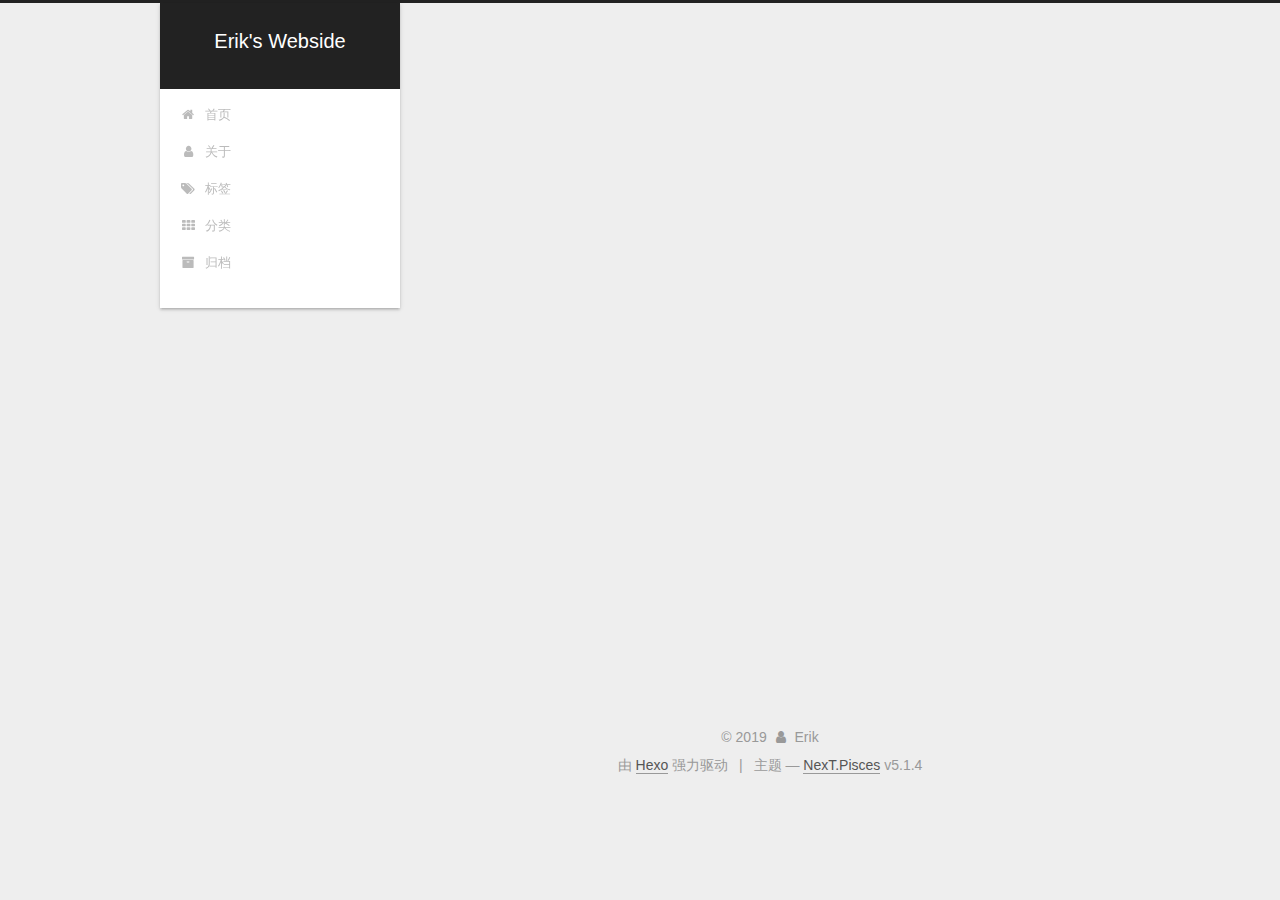
<file: tags/新闻/index.html>
<!DOCTYPE html>



  


<html class="theme-next pisces use-motion" lang="zh-Hans">
<head><meta name="generator" content="Hexo 3.8.0">
  <meta charset="UTF-8">
<meta http-equiv="X-UA-Compatible" content="IE=edge">
<meta name="viewport" content="width=device-width, initial-scale=1, maximum-scale=1">
<meta name="theme-color" content="#222">









<meta http-equiv="Cache-Control" content="no-transform">
<meta http-equiv="Cache-Control" content="no-siteapp">
















  
  
  <link href="/lib/fancybox/source/jquery.fancybox.css?v=2.1.5" rel="stylesheet" type="text/css">







<link href="/lib/font-awesome/css/font-awesome.min.css?v=4.6.2" rel="stylesheet" type="text/css">

<link href="/css/main.css?v=5.1.4" rel="stylesheet" type="text/css">


  <link rel="apple-touch-icon" sizes="180x180" href="/images/apple-touch-icon-next.png?v=5.1.4">


  <link rel="icon" type="image/png" sizes="32x32" href="/images/favicon-32x32-next.png?v=5.1.4">


  <link rel="icon" type="image/png" sizes="16x16" href="/images/favicon-16x16-next.png?v=5.1.4">


  <link rel="mask-icon" href="/images/logo.svg?v=5.1.4" color="#222">





  <meta name="keywords" content="Hexo, NexT">





  <link rel="alternate" href="/atom.xml" title="Erik's Webside" type="application/atom+xml">






<meta property="og:type" content="website">
<meta property="og:title" content="Erik&#39;s Webside">
<meta property="og:url" content="http://yoursite.com/tags/新闻/index.html">
<meta property="og:site_name" content="Erik&#39;s Webside">
<meta property="og:locale" content="zh-Hans">
<meta name="twitter:card" content="summary">
<meta name="twitter:title" content="Erik&#39;s Webside">



<script type="text/javascript" id="hexo.configurations">
  var NexT = window.NexT || {};
  var CONFIG = {
    root: '/',
    scheme: 'Pisces',
    version: '5.1.4',
    sidebar: {"position":"left","display":"always","offset":12,"b2t":true,"scrollpercent":false,"onmobile":false},
    fancybox: true,
    tabs: true,
    motion: {"enable":true,"async":false,"transition":{"post_block":"fadeIn","post_header":"slideDownIn","post_body":"slideDownIn","coll_header":"slideLeftIn","sidebar":"slideUpIn"}},
    duoshuo: {
      userId: '0',
      author: '博主'
    },
    algolia: {
      applicationID: '',
      apiKey: '',
      indexName: '',
      hits: {"per_page":10},
      labels: {"input_placeholder":"Search for Posts","hits_empty":"We didn't find any results for the search: ${query}","hits_stats":"${hits} results found in ${time} ms"}
    }
  };
</script>



  <link rel="canonical" href="http://yoursite.com/tags/新闻/">





  <title>标签: 新闻 | Erik's Webside</title>
  








</head>

<body itemscope="" itemtype="http://schema.org/WebPage" lang="zh-Hans">

  
  
    
  

  <div class="container sidebar-position-left ">
    <div class="headband"></div>

    <header id="header" class="header" itemscope="" itemtype="http://schema.org/WPHeader">
      <div class="header-inner"><div class="site-brand-wrapper">
  <div class="site-meta ">
    

    <div class="custom-logo-site-title">
      <a href="/" class="brand" rel="start">
        <span class="logo-line-before"><i></i></span>
        <span class="site-title">Erik's Webside</span>
        <span class="logo-line-after"><i></i></span>
      </a>
    </div>
      
        <p class="site-subtitle"></p>
      
  </div>

  <div class="site-nav-toggle">
    <button>
      <span class="btn-bar"></span>
      <span class="btn-bar"></span>
      <span class="btn-bar"></span>
    </button>
  </div>
</div>

<nav class="site-nav">
  

  
    <ul id="menu" class="menu">
      
        
        <li class="menu-item menu-item-home">
          <a href="/" rel="section">
            
              <i class="menu-item-icon fa fa-fw fa-home"></i> <br>
            
            首页
          </a>
        </li>
      
        
        <li class="menu-item menu-item-about">
          <a href="/about/" rel="section">
            
              <i class="menu-item-icon fa fa-fw fa-user"></i> <br>
            
            关于
          </a>
        </li>
      
        
        <li class="menu-item menu-item-tags">
          <a href="/tags/" rel="section">
            
              <i class="menu-item-icon fa fa-fw fa-tags"></i> <br>
            
            标签
          </a>
        </li>
      
        
        <li class="menu-item menu-item-categories">
          <a href="/categories/" rel="section">
            
              <i class="menu-item-icon fa fa-fw fa-th"></i> <br>
            
            分类
          </a>
        </li>
      
        
        <li class="menu-item menu-item-archives">
          <a href="/archives/" rel="section">
            
              <i class="menu-item-icon fa fa-fw fa-archive"></i> <br>
            
            归档
          </a>
        </li>
      

      
    </ul>
  

  
</nav>



 </div>
    </header>

    <main id="main" class="main">
      <div class="main-inner">
        <div class="content-wrap">
          <div id="content" class="content">
            

  
  
  
  <div class="post-block tag">

    <div id="posts" class="posts-collapse">
      <div class="collection-title">
        <h1>新闻<small>标签</small>
        </h1>
      </div>

      
        

  <article class="post post-type-normal" itemscope="" itemtype="http://schema.org/Article">
    <header class="post-header">

      <h2 class="post-title">
        
            <a class="post-title-link" href="/2019/01/27/微软Bing搜索恢复访问/" itemprop="url">
              
                <span itemprop="name">微软Bing搜索恢复访问</span>
              
            </a>
        
      </h2>

      <div class="post-meta">
        <time class="post-time" itemprop="dateCreated" datetime="2019-01-27T12:50:20+08:00" content="2019-01-27">
          01-27
        </time>
      </div>

    </header>
  </article>


      
    </div>

  </div>
  
  
  

  


          </div>
          


          

        </div>
        
          
  
  <div class="sidebar-toggle">
    <div class="sidebar-toggle-line-wrap">
      <span class="sidebar-toggle-line sidebar-toggle-line-first"></span>
      <span class="sidebar-toggle-line sidebar-toggle-line-middle"></span>
      <span class="sidebar-toggle-line sidebar-toggle-line-last"></span>
    </div>
  </div>

  <aside id="sidebar" class="sidebar">
    
    <div class="sidebar-inner">

      

      

      <section class="site-overview-wrap sidebar-panel sidebar-panel-active">
        <div class="site-overview">
          <div class="site-author motion-element" itemprop="author" itemscope="" itemtype="http://schema.org/Person">
            
              <p class="site-author-name" itemprop="name">Erik</p>
              <p class="site-description motion-element" itemprop="description"></p>
          </div>

          <nav class="site-state motion-element">

            
              <div class="site-state-item site-state-posts">
              
                <a href="/archives/">
              
                  <span class="site-state-item-count">1</span>
                  <span class="site-state-item-name">日志</span>
                </a>
              </div>
            

            

            
              
              
              <div class="site-state-item site-state-tags">
                
                  <span class="site-state-item-count">1</span>
                  <span class="site-state-item-name">标签</span>
                
              </div>
            

          </nav>

          
            <div class="feed-link motion-element">
              <a href="/atom.xml" rel="alternate">
                <i class="fa fa-rss"></i>
                RSS
              </a>
            </div>
          

          

          
          

          
          

          

        </div>
      </section>

      

      
        <div class="back-to-top">
          <i class="fa fa-arrow-up"></i>
          
        </div>
      

    </div>
  </aside>


        
      </div>
    </main>

    <footer id="footer" class="footer">
      <div class="footer-inner">
        <div class="copyright">&copy; <span itemprop="copyrightYear">2019</span>
  <span class="with-love">
    <i class="fa fa-user"></i>
  </span>
  <span class="author" itemprop="copyrightHolder">Erik</span>

  
</div>


  <div class="powered-by">由 <a class="theme-link" target="_blank" href="https://hexo.io">Hexo</a> 强力驱动</div>



  <span class="post-meta-divider">|</span>



  <div class="theme-info">主题 &mdash; <a class="theme-link" target="_blank" href="https://github.com/iissnan/hexo-theme-next">NexT.Pisces</a> v5.1.4</div>




        







        
      </div>
    </footer>

    

    

  </div>

  

<script type="text/javascript">
  if (Object.prototype.toString.call(window.Promise) !== '[object Function]') {
    window.Promise = null;
  }
</script>









  












  
  
    <script type="text/javascript" src="/lib/jquery/index.js?v=2.1.3"></script>
  

  
  
    <script type="text/javascript" src="/lib/fastclick/lib/fastclick.min.js?v=1.0.6"></script>
  

  
  
    <script type="text/javascript" src="/lib/jquery_lazyload/jquery.lazyload.js?v=1.9.7"></script>
  

  
  
    <script type="text/javascript" src="/lib/velocity/velocity.min.js?v=1.2.1"></script>
  

  
  
    <script type="text/javascript" src="/lib/velocity/velocity.ui.min.js?v=1.2.1"></script>
  

  
  
    <script type="text/javascript" src="/lib/fancybox/source/jquery.fancybox.pack.js?v=2.1.5"></script>
  


  


  <script type="text/javascript" src="/js/src/utils.js?v=5.1.4"></script>

  <script type="text/javascript" src="/js/src/motion.js?v=5.1.4"></script>



  
  


  <script type="text/javascript" src="/js/src/affix.js?v=5.1.4"></script>

  <script type="text/javascript" src="/js/src/schemes/pisces.js?v=5.1.4"></script>



  

  


  <script type="text/javascript" src="/js/src/bootstrap.js?v=5.1.4"></script>



  


  




	





  





  












  





  

  

  

  
  

  

  

  

</body>
</html>
</file>
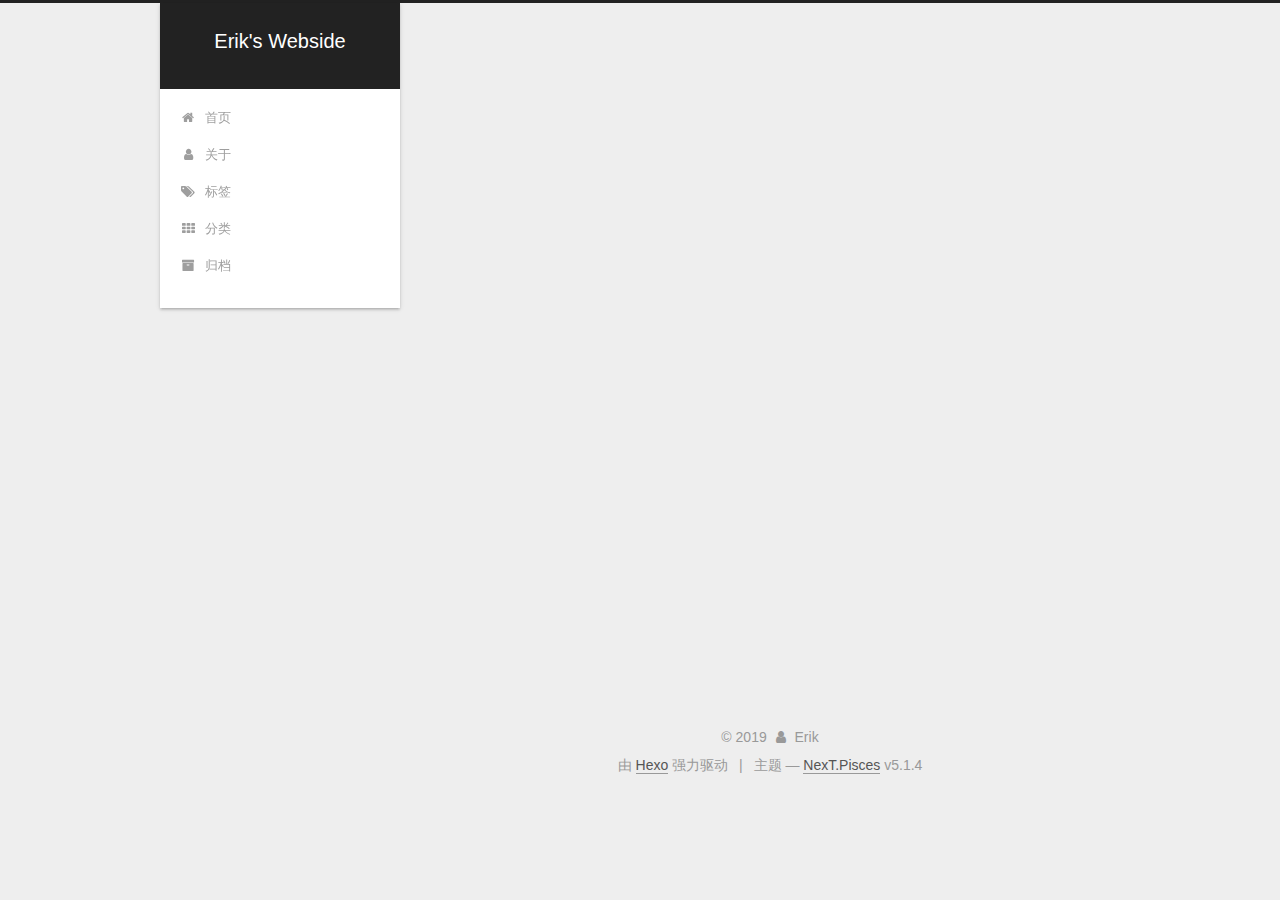
<file: archives/2019/01/index.html>
<!DOCTYPE html>



  


<html class="theme-next pisces use-motion" lang="zh-Hans">
<head><meta name="generator" content="Hexo 3.8.0">
  <meta charset="UTF-8">
<meta http-equiv="X-UA-Compatible" content="IE=edge">
<meta name="viewport" content="width=device-width, initial-scale=1, maximum-scale=1">
<meta name="theme-color" content="#222">









<meta http-equiv="Cache-Control" content="no-transform">
<meta http-equiv="Cache-Control" content="no-siteapp">
















  
  
  <link href="/lib/fancybox/source/jquery.fancybox.css?v=2.1.5" rel="stylesheet" type="text/css">







<link href="/lib/font-awesome/css/font-awesome.min.css?v=4.6.2" rel="stylesheet" type="text/css">

<link href="/css/main.css?v=5.1.4" rel="stylesheet" type="text/css">


  <link rel="apple-touch-icon" sizes="180x180" href="/images/apple-touch-icon-next.png?v=5.1.4">


  <link rel="icon" type="image/png" sizes="32x32" href="/images/favicon-32x32-next.png?v=5.1.4">


  <link rel="icon" type="image/png" sizes="16x16" href="/images/favicon-16x16-next.png?v=5.1.4">


  <link rel="mask-icon" href="/images/logo.svg?v=5.1.4" color="#222">





  <meta name="keywords" content="Hexo, NexT">





  <link rel="alternate" href="/atom.xml" title="Erik's Webside" type="application/atom+xml">






<meta property="og:type" content="website">
<meta property="og:title" content="Erik&#39;s Webside">
<meta property="og:url" content="http://yoursite.com/archives/2019/01/index.html">
<meta property="og:site_name" content="Erik&#39;s Webside">
<meta property="og:locale" content="zh-Hans">
<meta name="twitter:card" content="summary">
<meta name="twitter:title" content="Erik&#39;s Webside">



<script type="text/javascript" id="hexo.configurations">
  var NexT = window.NexT || {};
  var CONFIG = {
    root: '/',
    scheme: 'Pisces',
    version: '5.1.4',
    sidebar: {"position":"left","display":"always","offset":12,"b2t":true,"scrollpercent":false,"onmobile":false},
    fancybox: true,
    tabs: true,
    motion: {"enable":true,"async":false,"transition":{"post_block":"fadeIn","post_header":"slideDownIn","post_body":"slideDownIn","coll_header":"slideLeftIn","sidebar":"slideUpIn"}},
    duoshuo: {
      userId: '0',
      author: '博主'
    },
    algolia: {
      applicationID: '',
      apiKey: '',
      indexName: '',
      hits: {"per_page":10},
      labels: {"input_placeholder":"Search for Posts","hits_empty":"We didn't find any results for the search: ${query}","hits_stats":"${hits} results found in ${time} ms"}
    }
  };
</script>



  <link rel="canonical" href="http://yoursite.com/archives/2019/01/">





  <title>归档 | Erik's Webside</title>
  








</head>

<body itemscope="" itemtype="http://schema.org/WebPage" lang="zh-Hans">

  
  
    
  

  <div class="container sidebar-position-left page-archive">
    <div class="headband"></div>

    <header id="header" class="header" itemscope="" itemtype="http://schema.org/WPHeader">
      <div class="header-inner"><div class="site-brand-wrapper">
  <div class="site-meta ">
    

    <div class="custom-logo-site-title">
      <a href="/" class="brand" rel="start">
        <span class="logo-line-before"><i></i></span>
        <span class="site-title">Erik's Webside</span>
        <span class="logo-line-after"><i></i></span>
      </a>
    </div>
      
        <p class="site-subtitle"></p>
      
  </div>

  <div class="site-nav-toggle">
    <button>
      <span class="btn-bar"></span>
      <span class="btn-bar"></span>
      <span class="btn-bar"></span>
    </button>
  </div>
</div>

<nav class="site-nav">
  

  
    <ul id="menu" class="menu">
      
        
        <li class="menu-item menu-item-home">
          <a href="/" rel="section">
            
              <i class="menu-item-icon fa fa-fw fa-home"></i> <br>
            
            首页
          </a>
        </li>
      
        
        <li class="menu-item menu-item-about">
          <a href="/about/" rel="section">
            
              <i class="menu-item-icon fa fa-fw fa-user"></i> <br>
            
            关于
          </a>
        </li>
      
        
        <li class="menu-item menu-item-tags">
          <a href="/tags/" rel="section">
            
              <i class="menu-item-icon fa fa-fw fa-tags"></i> <br>
            
            标签
          </a>
        </li>
      
        
        <li class="menu-item menu-item-categories">
          <a href="/categories/" rel="section">
            
              <i class="menu-item-icon fa fa-fw fa-th"></i> <br>
            
            分类
          </a>
        </li>
      
        
        <li class="menu-item menu-item-archives">
          <a href="/archives/" rel="section">
            
              <i class="menu-item-icon fa fa-fw fa-archive"></i> <br>
            
            归档
          </a>
        </li>
      

      
    </ul>
  

  
</nav>



 </div>
    </header>

    <main id="main" class="main">
      <div class="main-inner">
        <div class="content-wrap">
          <div id="content" class="content">
            

  
  
  
  <div class="post-block archive">
    <div id="posts" class="posts-collapse">
      <span class="archive-move-on"></span>

      <span class="archive-page-counter">
        
        
        
          
        
        嗯..! 目前共计 1 篇日志。 继续努力。
      </span>

      

        
        
        

        
          
          <div class="collection-title">
            <h1 class="archive-year" id="archive-year-2019">2019</h1>
          </div>
        
        

        

  <article class="post post-type-normal" itemscope="" itemtype="http://schema.org/Article">
    <header class="post-header">

      <h2 class="post-title">
        
            <a class="post-title-link" href="/2019/01/27/微软Bing搜索恢复访问/" itemprop="url">
              
                <span itemprop="name">微软Bing搜索恢复访问</span>
              
            </a>
        
      </h2>

      <div class="post-meta">
        <time class="post-time" itemprop="dateCreated" datetime="2019-01-27T12:50:20+08:00" content="2019-01-27">
          01-27
        </time>
      </div>

    </header>
  </article>



      

    </div>
  </div>
  
  
  

  



          </div>
          


          

        </div>
        
          
  
  <div class="sidebar-toggle">
    <div class="sidebar-toggle-line-wrap">
      <span class="sidebar-toggle-line sidebar-toggle-line-first"></span>
      <span class="sidebar-toggle-line sidebar-toggle-line-middle"></span>
      <span class="sidebar-toggle-line sidebar-toggle-line-last"></span>
    </div>
  </div>

  <aside id="sidebar" class="sidebar">
    
    <div class="sidebar-inner">

      

      

      <section class="site-overview-wrap sidebar-panel sidebar-panel-active">
        <div class="site-overview">
          <div class="site-author motion-element" itemprop="author" itemscope="" itemtype="http://schema.org/Person">
            
              <p class="site-author-name" itemprop="name">Erik</p>
              <p class="site-description motion-element" itemprop="description"></p>
          </div>

          <nav class="site-state motion-element">

            
              <div class="site-state-item site-state-posts">
              
                <a href="/archives/">
              
                  <span class="site-state-item-count">1</span>
                  <span class="site-state-item-name">日志</span>
                </a>
              </div>
            

            

            
              
              
              <div class="site-state-item site-state-tags">
                
                  <span class="site-state-item-count">1</span>
                  <span class="site-state-item-name">标签</span>
                
              </div>
            

          </nav>

          
            <div class="feed-link motion-element">
              <a href="/atom.xml" rel="alternate">
                <i class="fa fa-rss"></i>
                RSS
              </a>
            </div>
          

          

          
          

          
          

          

        </div>
      </section>

      

      
        <div class="back-to-top">
          <i class="fa fa-arrow-up"></i>
          
        </div>
      

    </div>
  </aside>


        
      </div>
    </main>

    <footer id="footer" class="footer">
      <div class="footer-inner">
        <div class="copyright">&copy; <span itemprop="copyrightYear">2019</span>
  <span class="with-love">
    <i class="fa fa-user"></i>
  </span>
  <span class="author" itemprop="copyrightHolder">Erik</span>

  
</div>


  <div class="powered-by">由 <a class="theme-link" target="_blank" href="https://hexo.io">Hexo</a> 强力驱动</div>



  <span class="post-meta-divider">|</span>



  <div class="theme-info">主题 &mdash; <a class="theme-link" target="_blank" href="https://github.com/iissnan/hexo-theme-next">NexT.Pisces</a> v5.1.4</div>




        







        
      </div>
    </footer>

    

    

  </div>

  

<script type="text/javascript">
  if (Object.prototype.toString.call(window.Promise) !== '[object Function]') {
    window.Promise = null;
  }
</script>









  












  
  
    <script type="text/javascript" src="/lib/jquery/index.js?v=2.1.3"></script>
  

  
  
    <script type="text/javascript" src="/lib/fastclick/lib/fastclick.min.js?v=1.0.6"></script>
  

  
  
    <script type="text/javascript" src="/lib/jquery_lazyload/jquery.lazyload.js?v=1.9.7"></script>
  

  
  
    <script type="text/javascript" src="/lib/velocity/velocity.min.js?v=1.2.1"></script>
  

  
  
    <script type="text/javascript" src="/lib/velocity/velocity.ui.min.js?v=1.2.1"></script>
  

  
  
    <script type="text/javascript" src="/lib/fancybox/source/jquery.fancybox.pack.js?v=2.1.5"></script>
  


  


  <script type="text/javascript" src="/js/src/utils.js?v=5.1.4"></script>

  <script type="text/javascript" src="/js/src/motion.js?v=5.1.4"></script>



  
  


  <script type="text/javascript" src="/js/src/affix.js?v=5.1.4"></script>

  <script type="text/javascript" src="/js/src/schemes/pisces.js?v=5.1.4"></script>



  

  


  <script type="text/javascript" src="/js/src/bootstrap.js?v=5.1.4"></script>



  


  




	





  





  












  





  

  

  

  
  

  

  

  

</body>
</html>
</file>
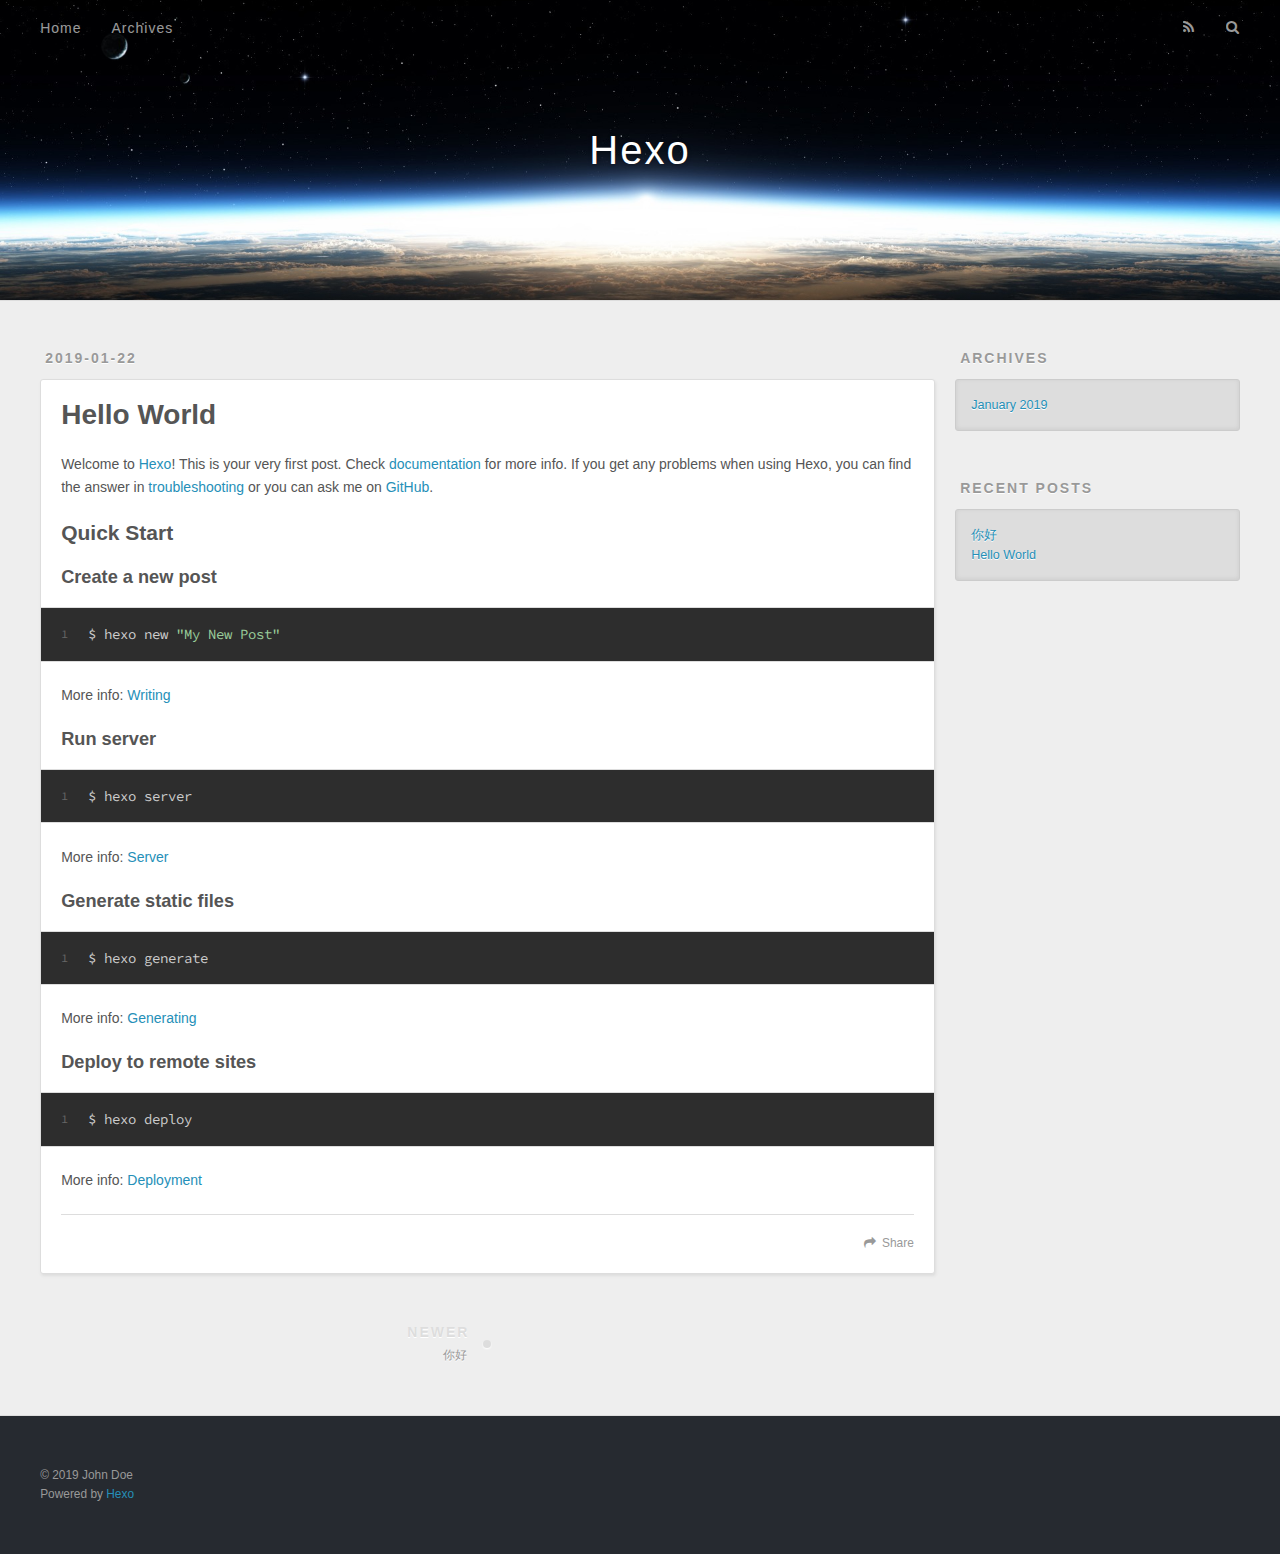
<file: 2019/01/22/hello-world/index.html>
<!DOCTYPE html>
<html>
<head><meta name="generator" content="Hexo 3.8.0">
  <meta charset="utf-8">
  

  
  <title>Hello World | Hexo</title>
  <meta name="viewport" content="width=device-width, initial-scale=1, maximum-scale=1">
  <meta name="description" content="Welcome to Hexo! This is your very first post. Check documentation for more info. If you get any problems when using Hexo, you can find the answer in troubleshooting or you can ask me on GitHub. Quick">
<meta property="og:type" content="article">
<meta property="og:title" content="Hello World">
<meta property="og:url" content="http://yoursite.com/2019/01/22/hello-world/index.html">
<meta property="og:site_name" content="Hexo">
<meta property="og:description" content="Welcome to Hexo! This is your very first post. Check documentation for more info. If you get any problems when using Hexo, you can find the answer in troubleshooting or you can ask me on GitHub. Quick">
<meta property="og:locale" content="zh-Hans">
<meta property="og:updated_time" content="2019-01-22T00:04:17.599Z">
<meta name="twitter:card" content="summary">
<meta name="twitter:title" content="Hello World">
<meta name="twitter:description" content="Welcome to Hexo! This is your very first post. Check documentation for more info. If you get any problems when using Hexo, you can find the answer in troubleshooting or you can ask me on GitHub. Quick">
  
    <link rel="alternate" href="/atom.xml" title="Hexo" type="application/atom+xml">
  
  
    <link rel="icon" href="/favicon.png">
  
  
    <link href="//fonts.googleapis.com/css?family=Source+Code+Pro" rel="stylesheet" type="text/css">
  
  <link rel="stylesheet" href="/css/style.css">
</head>
</html>
<body>
  <div id="container">
    <div id="wrap">
      <header id="header">
  <div id="banner"></div>
  <div id="header-outer" class="outer">
    <div id="header-title" class="inner">
      <h1 id="logo-wrap">
        <a href="/" id="logo">Hexo</a>
      </h1>
      
    </div>
    <div id="header-inner" class="inner">
      <nav id="main-nav">
        <a id="main-nav-toggle" class="nav-icon"></a>
        
          <a class="main-nav-link" href="/">Home</a>
        
          <a class="main-nav-link" href="/archives">Archives</a>
        
      </nav>
      <nav id="sub-nav">
        
          <a id="nav-rss-link" class="nav-icon" href="/atom.xml" title="RSS Feed"></a>
        
        <a id="nav-search-btn" class="nav-icon" title="Search"></a>
      </nav>
      <div id="search-form-wrap">
        <form action="//google.com/search" method="get" accept-charset="UTF-8" class="search-form"><input type="search" name="q" class="search-form-input" placeholder="Search"><button type="submit" class="search-form-submit">&#xF002;</button><input type="hidden" name="sitesearch" value="http://yoursite.com"></form>
      </div>
    </div>
  </div>
</header>
      <div class="outer">
        <section id="main"><article id="post-hello-world" class="article article-type-post" itemscope="" itemprop="blogPost">
  <div class="article-meta">
    <a href="/2019/01/22/hello-world/" class="article-date">
  <time datetime="2019-01-22T00:04:17.595Z" itemprop="datePublished">2019-01-22</time>
</a>
    
  </div>
  <div class="article-inner">
    
    
      <header class="article-header">
        
  
    <h1 class="article-title" itemprop="name">
      Hello World
    </h1>
  

      </header>
    
    <div class="article-entry" itemprop="articleBody">
      
        <p>Welcome to <a href="https://hexo.io/" target="_blank" rel="noopener">Hexo</a>! This is your very first post. Check <a href="https://hexo.io/docs/" target="_blank" rel="noopener">documentation</a> for more info. If you get any problems when using Hexo, you can find the answer in <a href="https://hexo.io/docs/troubleshooting.html" target="_blank" rel="noopener">troubleshooting</a> or you can ask me on <a href="https://github.com/hexojs/hexo/issues" target="_blank" rel="noopener">GitHub</a>.</p>
<h2 id="Quick-Start"><a href="#Quick-Start" class="headerlink" title="Quick Start"></a>Quick Start</h2><h3 id="Create-a-new-post"><a href="#Create-a-new-post" class="headerlink" title="Create a new post"></a>Create a new post</h3><figure class="highlight bash"><table><tr><td class="gutter"><pre><span class="line">1</span><br></pre></td><td class="code"><pre><span class="line">$ hexo new <span class="string">"My New Post"</span></span><br></pre></td></tr></table></figure>
<p>More info: <a href="https://hexo.io/docs/writing.html" target="_blank" rel="noopener">Writing</a></p>
<h3 id="Run-server"><a href="#Run-server" class="headerlink" title="Run server"></a>Run server</h3><figure class="highlight bash"><table><tr><td class="gutter"><pre><span class="line">1</span><br></pre></td><td class="code"><pre><span class="line">$ hexo server</span><br></pre></td></tr></table></figure>
<p>More info: <a href="https://hexo.io/docs/server.html" target="_blank" rel="noopener">Server</a></p>
<h3 id="Generate-static-files"><a href="#Generate-static-files" class="headerlink" title="Generate static files"></a>Generate static files</h3><figure class="highlight bash"><table><tr><td class="gutter"><pre><span class="line">1</span><br></pre></td><td class="code"><pre><span class="line">$ hexo generate</span><br></pre></td></tr></table></figure>
<p>More info: <a href="https://hexo.io/docs/generating.html" target="_blank" rel="noopener">Generating</a></p>
<h3 id="Deploy-to-remote-sites"><a href="#Deploy-to-remote-sites" class="headerlink" title="Deploy to remote sites"></a>Deploy to remote sites</h3><figure class="highlight bash"><table><tr><td class="gutter"><pre><span class="line">1</span><br></pre></td><td class="code"><pre><span class="line">$ hexo deploy</span><br></pre></td></tr></table></figure>
<p>More info: <a href="https://hexo.io/docs/deployment.html" target="_blank" rel="noopener">Deployment</a></p>

      
    </div>
    <footer class="article-footer">
      <a data-url="http://yoursite.com/2019/01/22/hello-world/" data-id="cjr71g8ic0000qgrdnuk6hqdw" class="article-share-link">Share</a>
      
      
    </footer>
  </div>
  
    
<nav id="article-nav">
  
    <a href="/2019/01/22/你好/" id="article-nav-newer" class="article-nav-link-wrap">
      <strong class="article-nav-caption">Newer</strong>
      <div class="article-nav-title">
        
          你好
        
      </div>
    </a>
  
  
</nav>

  
</article>

</section>
        
          <aside id="sidebar">
  
    

  
    

  
    
  
    
  <div class="widget-wrap">
    <h3 class="widget-title">Archives</h3>
    <div class="widget">
      <ul class="archive-list"><li class="archive-list-item"><a class="archive-list-link" href="/archives/2019/01/">January 2019</a></li></ul>
    </div>
  </div>


  
    
  <div class="widget-wrap">
    <h3 class="widget-title">Recent Posts</h3>
    <div class="widget">
      <ul>
        
          <li>
            <a href="/2019/01/22/你好/">你好</a>
          </li>
        
          <li>
            <a href="/2019/01/22/hello-world/">Hello World</a>
          </li>
        
      </ul>
    </div>
  </div>

  
</aside>
        
      </div>
      <footer id="footer">
  
  <div class="outer">
    <div id="footer-info" class="inner">
      &copy; 2019 John Doe<br>
      Powered by <a href="http://hexo.io/" target="_blank">Hexo</a>
    </div>
  </div>
</footer>
    </div>
    <nav id="mobile-nav">
  
    <a href="/" class="mobile-nav-link">Home</a>
  
    <a href="/archives" class="mobile-nav-link">Archives</a>
  
</nav>
    

<script src="//ajax.googleapis.com/ajax/libs/jquery/2.0.3/jquery.min.js"></script>


  <link rel="stylesheet" href="/fancybox/jquery.fancybox.css">
  <script src="/fancybox/jquery.fancybox.pack.js"></script>


<script src="/js/script.js"></script>



  </div>
</body>
</html>
</file>
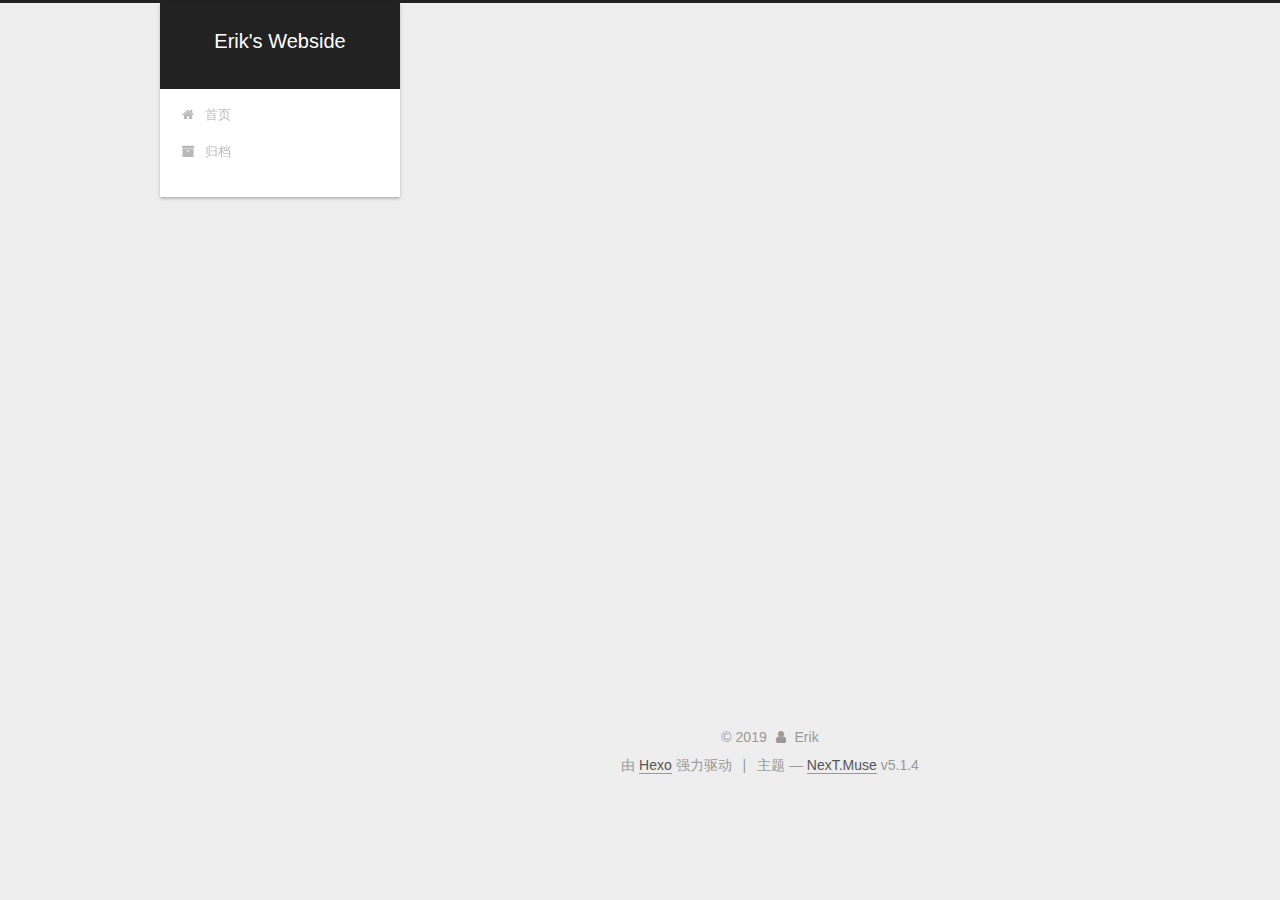
<file: 2019/01/22/你好/index.html>
<!DOCTYPE html>



  


<html class="theme-next muse use-motion" lang="zh-Hans">
<head><meta name="generator" content="Hexo 3.8.0">
  <meta charset="UTF-8">
<meta http-equiv="X-UA-Compatible" content="IE=edge">
<meta name="viewport" content="width=device-width, initial-scale=1, maximum-scale=1">
<meta name="theme-color" content="#222">









<meta http-equiv="Cache-Control" content="no-transform">
<meta http-equiv="Cache-Control" content="no-siteapp">
















  
  
  <link href="/lib/fancybox/source/jquery.fancybox.css?v=2.1.5" rel="stylesheet" type="text/css">







<link href="/lib/font-awesome/css/font-awesome.min.css?v=4.6.2" rel="stylesheet" type="text/css">

<link href="/css/main.css?v=5.1.4" rel="stylesheet" type="text/css">


  <link rel="apple-touch-icon" sizes="180x180" href="/images/apple-touch-icon-next.png?v=5.1.4">


  <link rel="icon" type="image/png" sizes="32x32" href="/images/favicon-32x32-next.png?v=5.1.4">


  <link rel="icon" type="image/png" sizes="16x16" href="/images/favicon-16x16-next.png?v=5.1.4">


  <link rel="mask-icon" href="/images/logo.svg?v=5.1.4" color="#222">





  <meta name="keywords" content="Hexo, NexT">










<meta name="description" content="*">
<meta property="og:type" content="article">
<meta property="og:title" content="你好">
<meta property="og:url" content="http://yoursite.com/2019/01/22/你好/index.html">
<meta property="og:site_name" content="Erik&#39;s Webside">
<meta property="og:description" content="*">
<meta property="og:locale" content="zh-Hans">
<meta property="og:updated_time" content="2019-01-25T08:19:12.761Z">
<meta name="twitter:card" content="summary">
<meta name="twitter:title" content="你好">
<meta name="twitter:description" content="*">



<script type="text/javascript" id="hexo.configurations">
  var NexT = window.NexT || {};
  var CONFIG = {
    root: '/',
    scheme: 'Muse',
    version: '5.1.4',
    sidebar: {"position":"left","display":"post","offset":12,"b2t":false,"scrollpercent":false,"onmobile":false},
    fancybox: true,
    tabs: true,
    motion: {"enable":true,"async":false,"transition":{"post_block":"fadeIn","post_header":"slideDownIn","post_body":"slideDownIn","coll_header":"slideLeftIn","sidebar":"slideUpIn"}},
    duoshuo: {
      userId: '0',
      author: '博主'
    },
    algolia: {
      applicationID: '',
      apiKey: '',
      indexName: '',
      hits: {"per_page":10},
      labels: {"input_placeholder":"Search for Posts","hits_empty":"We didn't find any results for the search: ${query}","hits_stats":"${hits} results found in ${time} ms"}
    }
  };
</script>



  <link rel="canonical" href="http://yoursite.com/2019/01/22/你好/">





  <title>你好 | Erik's Webside</title>
  








</head>

<body itemscope="" itemtype="http://schema.org/WebPage" lang="zh-Hans">

  
  
    
  

  <div class="container sidebar-position-left page-post-detail">
    <div class="headband"></div>

    <header id="header" class="header" itemscope="" itemtype="http://schema.org/WPHeader">
      <div class="header-inner"><div class="site-brand-wrapper">
  <div class="site-meta ">
    

    <div class="custom-logo-site-title">
      <a href="/" class="brand" rel="start">
        <span class="logo-line-before"><i></i></span>
        <span class="site-title">Erik's Webside</span>
        <span class="logo-line-after"><i></i></span>
      </a>
    </div>
      
        <p class="site-subtitle"></p>
      
  </div>

  <div class="site-nav-toggle">
    <button>
      <span class="btn-bar"></span>
      <span class="btn-bar"></span>
      <span class="btn-bar"></span>
    </button>
  </div>
</div>

<nav class="site-nav">
  

  
    <ul id="menu" class="menu">
      
        
        <li class="menu-item menu-item-home">
          <a href="/" rel="section">
            
              <i class="menu-item-icon fa fa-fw fa-home"></i> <br>
            
            首页
          </a>
        </li>
      
        
        <li class="menu-item menu-item-archives">
          <a href="/archives/" rel="section">
            
              <i class="menu-item-icon fa fa-fw fa-archive"></i> <br>
            
            归档
          </a>
        </li>
      

      
    </ul>
  

  
</nav>



 </div>
    </header>

    <main id="main" class="main">
      <div class="main-inner">
        <div class="content-wrap">
          <div id="content" class="content">
            

  <div id="posts" class="posts-expand">
    

  

  
  
  

  <article class="post post-type-normal" itemscope="" itemtype="http://schema.org/Article">
  
  
  
  <div class="post-block">
    <link itemprop="mainEntityOfPage" href="http://yoursite.com/2019/01/22/你好/">

    <span hidden itemprop="author" itemscope="" itemtype="http://schema.org/Person">
      <meta itemprop="name" content="Erik">
      <meta itemprop="description" content="">
      <meta itemprop="image" content="/images/avatar.gif">
    </span>

    <span hidden itemprop="publisher" itemscope="" itemtype="http://schema.org/Organization">
      <meta itemprop="name" content="Erik's Webside">
    </span>

    
      <header class="post-header">

        
        
          <h1 class="post-title" itemprop="name headline">你好</h1>
        

        <div class="post-meta">
          <span class="post-time">
            
              <span class="post-meta-item-icon">
                <i class="fa fa-calendar-o"></i>
              </span>
              
                <span class="post-meta-item-text">发表于</span>
              
              <time title="创建于" itemprop="dateCreated datePublished" datetime="2019-01-22T08:45:01+08:00">
                2019-01-22
              </time>
            

            

            
          </span>

          

          
            
          

          
          

          

          

          

        </div>
      </header>
    

    
    
    
    <div class="post-body" itemprop="articleBody">

      
      

      
        <p>*</p>

      
    </div>
    
    
    

    

    

    

    <footer class="post-footer">
      

      
      
      

      

      
      
    </footer>
  </div>
  
  
  
  </article>



    <div class="post-spread">
      
    </div>
  </div>


          </div>
          


          

  



        </div>
        
          
  
  <div class="sidebar-toggle">
    <div class="sidebar-toggle-line-wrap">
      <span class="sidebar-toggle-line sidebar-toggle-line-first"></span>
      <span class="sidebar-toggle-line sidebar-toggle-line-middle"></span>
      <span class="sidebar-toggle-line sidebar-toggle-line-last"></span>
    </div>
  </div>

  <aside id="sidebar" class="sidebar">
    
    <div class="sidebar-inner">

      

      

      <section class="site-overview-wrap sidebar-panel sidebar-panel-active">
        <div class="site-overview">
          <div class="site-author motion-element" itemprop="author" itemscope="" itemtype="http://schema.org/Person">
            
              <p class="site-author-name" itemprop="name">Erik</p>
              <p class="site-description motion-element" itemprop="description"></p>
          </div>

          <nav class="site-state motion-element">

            
              <div class="site-state-item site-state-posts">
              
                <a href="/archives/">
              
                  <span class="site-state-item-count">1</span>
                  <span class="site-state-item-name">日志</span>
                </a>
              </div>
            

            

            

          </nav>

          

          

          
          

          
          

          

        </div>
      </section>

      

      

    </div>
  </aside>


        
      </div>
    </main>

    <footer id="footer" class="footer">
      <div class="footer-inner">
        <div class="copyright">&copy; <span itemprop="copyrightYear">2019</span>
  <span class="with-love">
    <i class="fa fa-user"></i>
  </span>
  <span class="author" itemprop="copyrightHolder">Erik</span>

  
</div>


  <div class="powered-by">由 <a class="theme-link" target="_blank" href="https://hexo.io">Hexo</a> 强力驱动</div>



  <span class="post-meta-divider">|</span>



  <div class="theme-info">主题 &mdash; <a class="theme-link" target="_blank" href="https://github.com/iissnan/hexo-theme-next">NexT.Muse</a> v5.1.4</div>




        







        
      </div>
    </footer>

    
      <div class="back-to-top">
        <i class="fa fa-arrow-up"></i>
        
      </div>
    

    

  </div>

  

<script type="text/javascript">
  if (Object.prototype.toString.call(window.Promise) !== '[object Function]') {
    window.Promise = null;
  }
</script>









  












  
  
    <script type="text/javascript" src="/lib/jquery/index.js?v=2.1.3"></script>
  

  
  
    <script type="text/javascript" src="/lib/fastclick/lib/fastclick.min.js?v=1.0.6"></script>
  

  
  
    <script type="text/javascript" src="/lib/jquery_lazyload/jquery.lazyload.js?v=1.9.7"></script>
  

  
  
    <script type="text/javascript" src="/lib/velocity/velocity.min.js?v=1.2.1"></script>
  

  
  
    <script type="text/javascript" src="/lib/velocity/velocity.ui.min.js?v=1.2.1"></script>
  

  
  
    <script type="text/javascript" src="/lib/fancybox/source/jquery.fancybox.pack.js?v=2.1.5"></script>
  


  


  <script type="text/javascript" src="/js/src/utils.js?v=5.1.4"></script>

  <script type="text/javascript" src="/js/src/motion.js?v=5.1.4"></script>



  
  

  
  <script type="text/javascript" src="/js/src/scrollspy.js?v=5.1.4"></script>
<script type="text/javascript" src="/js/src/post-details.js?v=5.1.4"></script>



  


  <script type="text/javascript" src="/js/src/bootstrap.js?v=5.1.4"></script>



  


  




	





  





  












  





  

  

  

  
  

  

  

  

</body>
</html>
</file>
<file: css/style.css>
body {
  width: 100%;
}
body:before,
body:after {
  content: "";
  display: table;
}
body:after {
  clear: both;
}
html,
body,
div,
span,
applet,
object,
iframe,
h1,
h2,
h3,
h4,
h5,
h6,
p,
blockquote,
pre,
a,
abbr,
acronym,
address,
big,
cite,
code,
del,
dfn,
em,
img,
ins,
kbd,
q,
s,
samp,
small,
strike,
strong,
sub,
sup,
tt,
var,
dl,
dt,
dd,
ol,
ul,
li,
fieldset,
form,
label,
legend,
table,
caption,
tbody,
tfoot,
thead,
tr,
th,
td {
  margin: 0;
  padding: 0;
  border: 0;
  outline: 0;
  font-weight: inherit;
  font-style: inherit;
  font-family: inherit;
  font-size: 100%;
  vertical-align: baseline;
}
body {
  line-height: 1;
  color: #000;
  background: #fff;
}
ol,
ul {
  list-style: none;
}
table {
  border-collapse: separate;
  border-spacing: 0;
  vertical-align: middle;
}
caption,
th,
td {
  text-align: left;
  font-weight: normal;
  vertical-align: middle;
}
a img {
  border: none;
}
input,
button {
  margin: 0;
  padding: 0;
}
input::-moz-focus-inner,
button::-moz-focus-inner {
  border: 0;
  padding: 0;
}
@font-face {
  font-family: FontAwesome;
  font-style: normal;
  font-weight: normal;
  src: url("fonts/fontawesome-webfont.eot?v=#4.0.3");
  src: url("fonts/fontawesome-webfont.eot?#iefix&v=#4.0.3") format("embedded-opentype"), url("fonts/fontawesome-webfont.woff?v=#4.0.3") format("woff"), url("fonts/fontawesome-webfont.ttf?v=#4.0.3") format("truetype"), url("fonts/fontawesome-webfont.svg#fontawesomeregular?v=#4.0.3") format("svg");
}
html,
body,
#container {
  height: 100%;
}
body {
  background: #eee;
  font: 14px -apple-system, BlinkMacSystemFont, "Segoe UI", "Roboto", "Oxygen", "Ubuntu", "Cantarell", "Fira Sans", "Droid Sans", "Helvetica Neue", sans-serif;
  -webkit-text-size-adjust: 100%;
}
.outer {
  max-width: 1220px;
  margin: 0 auto;
  padding: 0 20px;
}
.outer:before,
.outer:after {
  content: "";
  display: table;
}
.outer:after {
  clear: both;
}
.inner {
  display: inline;
  float: left;
  width: 98.33333333333333%;
  margin: 0 0.833333333333333%;
}
.left,
.alignleft {
  float: left;
}
.right,
.alignright {
  float: right;
}
.clear {
  clear: both;
}
#container {
  position: relative;
}
.mobile-nav-on {
  overflow: hidden;
}
#wrap {
  height: 100%;
  width: 100%;
  position: absolute;
  top: 0;
  left: 0;
  -webkit-transition: 0.2s ease-out;
  -moz-transition: 0.2s ease-out;
  -ms-transition: 0.2s ease-out;
  transition: 0.2s ease-out;
  z-index: 1;
  background: #eee;
}
.mobile-nav-on #wrap {
  left: 280px;
}
@media screen and (min-width: 768px) {
  #main {
    display: inline;
    float: left;
    width: 73.33333333333333%;
    margin: 0 0.833333333333333%;
  }
}
.article-date,
.article-category-link,
.archive-year,
.widget-title {
  text-decoration: none;
  text-transform: uppercase;
  letter-spacing: 2px;
  color: #999;
  margin-bottom: 1em;
  margin-left: 5px;
  line-height: 1em;
  text-shadow: 0 1px #fff;
  font-weight: bold;
}
.article-inner,
.archive-article-inner {
  background: #fff;
  -webkit-box-shadow: 1px 2px 3px #ddd;
  box-shadow: 1px 2px 3px #ddd;
  border: 1px solid #ddd;
  border-radius: 3px;
}
.article-entry h1,
.widget h1 {
  font-size: 2em;
}
.article-entry h2,
.widget h2 {
  font-size: 1.5em;
}
.article-entry h3,
.widget h3 {
  font-size: 1.3em;
}
.article-entry h4,
.widget h4 {
  font-size: 1.2em;
}
.article-entry h5,
.widget h5 {
  font-size: 1em;
}
.article-entry h6,
.widget h6 {
  font-size: 1em;
  color: #999;
}
.article-entry hr,
.widget hr {
  border: 1px dashed #ddd;
}
.article-entry strong,
.widget strong {
  font-weight: bold;
}
.article-entry em,
.widget em,
.article-entry cite,
.widget cite {
  font-style: italic;
}
.article-entry sup,
.widget sup,
.article-entry sub,
.widget sub {
  font-size: 0.75em;
  line-height: 0;
  position: relative;
  vertical-align: baseline;
}
.article-entry sup,
.widget sup {
  top: -0.5em;
}
.article-entry sub,
.widget sub {
  bottom: -0.2em;
}
.article-entry small,
.widget small {
  font-size: 0.85em;
}
.article-entry acronym,
.widget acronym,
.article-entry abbr,
.widget abbr {
  border-bottom: 1px dotted;
}
.article-entry ul,
.widget ul,
.article-entry ol,
.widget ol,
.article-entry dl,
.widget dl {
  margin: 0 20px;
  line-height: 1.6em;
}
.article-entry ul ul,
.widget ul ul,
.article-entry ol ul,
.widget ol ul,
.article-entry ul ol,
.widget ul ol,
.article-entry ol ol,
.widget ol ol {
  margin-top: 0;
  margin-bottom: 0;
}
.article-entry ul,
.widget ul {
  list-style: disc;
}
.article-entry ol,
.widget ol {
  list-style: decimal;
}
.article-entry dt,
.widget dt {
  font-weight: bold;
}
#header {
  height: 300px;
  position: relative;
  border-bottom: 1px solid #ddd;
}
#header:before,
#header:after {
  content: "";
  position: absolute;
  left: 0;
  right: 0;
  height: 40px;
}
#header:before {
  top: 0;
  background: -webkit-linear-gradient(rgba(0,0,0,0.2), transparent);
  background: -moz-linear-gradient(rgba(0,0,0,0.2), transparent);
  background: -ms-linear-gradient(rgba(0,0,0,0.2), transparent);
  background: linear-gradient(rgba(0,0,0,0.2), transparent);
}
#header:after {
  bottom: 0;
  background: -webkit-linear-gradient(transparent, rgba(0,0,0,0.2));
  background: -moz-linear-gradient(transparent, rgba(0,0,0,0.2));
  background: -ms-linear-gradient(transparent, rgba(0,0,0,0.2));
  background: linear-gradient(transparent, rgba(0,0,0,0.2));
}
#header-outer {
  height: 100%;
  position: relative;
}
#header-inner {
  position: relative;
  overflow: hidden;
}
#banner {
  position: absolute;
  top: 0;
  left: 0;
  width: 100%;
  height: 100%;
  background: url("images/banner.jpg") center #000;
  -webkit-background-size: cover;
  -moz-background-size: cover;
  background-size: cover;
  z-index: -1;
}
#header-title {
  text-align: center;
  height: 40px;
  position: absolute;
  top: 50%;
  left: 0;
  margin-top: -20px;
}
#logo,
#subtitle {
  text-decoration: none;
  color: #fff;
  font-weight: 300;
  text-shadow: 0 1px 4px rgba(0,0,0,0.3);
}
#logo {
  font-size: 40px;
  line-height: 40px;
  letter-spacing: 2px;
}
#subtitle {
  font-size: 16px;
  line-height: 16px;
  letter-spacing: 1px;
}
#subtitle-wrap {
  margin-top: 16px;
}
#main-nav {
  float: left;
  margin-left: -15px;
}
.nav-icon,
.main-nav-link {
  float: left;
  color: #fff;
  opacity: 0.6;
  text-decoration: none;
  text-shadow: 0 1px rgba(0,0,0,0.2);
  -webkit-transition: opacity 0.2s;
  -moz-transition: opacity 0.2s;
  -ms-transition: opacity 0.2s;
  transition: opacity 0.2s;
  display: block;
  padding: 20px 15px;
}
.nav-icon:hover,
.main-nav-link:hover {
  opacity: 1;
}
.nav-icon {
  font-family: FontAwesome;
  text-align: center;
  font-size: 14px;
  width: 14px;
  height: 14px;
  padding: 20px 15px;
  position: relative;
  cursor: pointer;
}
.main-nav-link {
  font-weight: 300;
  letter-spacing: 1px;
}
@media screen and (max-width: 479px) {
  .main-nav-link {
    display: none;
  }
}
#main-nav-toggle {
  display: none;
}
#main-nav-toggle:before {
  content: "\f0c9";
}
@media screen and (max-width: 479px) {
  #main-nav-toggle {
    display: block;
  }
}
#sub-nav {
  float: right;
  margin-right: -15px;
}
#nav-rss-link:before {
  content: "\f09e";
}
#nav-search-btn:before {
  content: "\f002";
}
#search-form-wrap {
  position: absolute;
  top: 15px;
  width: 150px;
  height: 30px;
  right: -150px;
  opacity: 0;
  -webkit-transition: 0.2s ease-out;
  -moz-transition: 0.2s ease-out;
  -ms-transition: 0.2s ease-out;
  transition: 0.2s ease-out;
}
#search-form-wrap.on {
  opacity: 1;
  right: 0;
}
@media screen and (max-width: 479px) {
  #search-form-wrap {
    width: 100%;
    right: -100%;
  }
}
.search-form {
  position: absolute;
  top: 0;
  left: 0;
  right: 0;
  background: #fff;
  padding: 5px 15px;
  border-radius: 15px;
  -webkit-box-shadow: 0 0 10px rgba(0,0,0,0.3);
  box-shadow: 0 0 10px rgba(0,0,0,0.3);
}
.search-form-input {
  border: none;
  background: none;
  color: #555;
  width: 100%;
  font: 13px -apple-system, BlinkMacSystemFont, "Segoe UI", "Roboto", "Oxygen", "Ubuntu", "Cantarell", "Fira Sans", "Droid Sans", "Helvetica Neue", sans-serif;
  outline: none;
}
.search-form-input::-webkit-search-results-decoration,
.search-form-input::-webkit-search-cancel-button {
  -webkit-appearance: none;
}
.search-form-submit {
  position: absolute;
  top: 50%;
  right: 10px;
  margin-top: -7px;
  font: 13px FontAwesome;
  border: none;
  background: none;
  color: #bbb;
  cursor: pointer;
}
.search-form-submit:hover,
.search-form-submit:focus {
  color: #777;
}
.article {
  margin: 50px 0;
}
.article-inner {
  overflow: hidden;
}
.article-meta:before,
.article-meta:after {
  content: "";
  display: table;
}
.article-meta:after {
  clear: both;
}
.article-date {
  float: left;
}
.article-category {
  float: left;
  line-height: 1em;
  color: #ccc;
  text-shadow: 0 1px #fff;
  margin-left: 8px;
}
.article-category:before {
  content: "\2022";
}
.article-category-link {
  margin: 0 12px 1em;
}
.article-header {
  padding: 20px 20px 0;
}
.article-title {
  text-decoration: none;
  font-size: 2em;
  font-weight: bold;
  color: #555;
  line-height: 1.1em;
  -webkit-transition: color 0.2s;
  -moz-transition: color 0.2s;
  -ms-transition: color 0.2s;
  transition: color 0.2s;
}
a.article-title:hover {
  color: #258fb8;
}
.article-entry {
  color: #555;
  padding: 0 20px;
}
.article-entry:before,
.article-entry:after {
  content: "";
  display: table;
}
.article-entry:after {
  clear: both;
}
.article-entry p,
.article-entry table {
  line-height: 1.6em;
  margin: 1.6em 0;
}
.article-entry h1,
.article-entry h2,
.article-entry h3,
.article-entry h4,
.article-entry h5,
.article-entry h6 {
  font-weight: bold;
}
.article-entry h1,
.article-entry h2,
.article-entry h3,
.article-entry h4,
.article-entry h5,
.article-entry h6 {
  line-height: 1.1em;
  margin: 1.1em 0;
}
.article-entry a {
  color: #258fb8;
  text-decoration: none;
}
.article-entry a:hover {
  text-decoration: underline;
}
.article-entry ul,
.article-entry ol,
.article-entry dl {
  margin-top: 1.6em;
  margin-bottom: 1.6em;
}
.article-entry img,
.article-entry video {
  max-width: 100%;
  height: auto;
  display: block;
  margin: auto;
}
.article-entry iframe {
  border: none;
}
.article-entry table {
  width: 100%;
  border-collapse: collapse;
  border-spacing: 0;
}
.article-entry th {
  font-weight: bold;
  border-bottom: 3px solid #ddd;
  padding-bottom: 0.5em;
}
.article-entry td {
  border-bottom: 1px solid #ddd;
  padding: 10px 0;
}
.article-entry blockquote {
  font-family: Georgia, "Times New Roman", serif;
  font-size: 1.4em;
  margin: 1.6em 20px;
  text-align: center;
}
.article-entry blockquote footer {
  font-size: 14px;
  margin: 1.6em 0;
  font-family: -apple-system, BlinkMacSystemFont, "Segoe UI", "Roboto", "Oxygen", "Ubuntu", "Cantarell", "Fira Sans", "Droid Sans", "Helvetica Neue", sans-serif;
}
.article-entry blockquote footer cite:before {
  content: "—";
  padding: 0 0.5em;
}
.article-entry .pullquote {
  text-align: left;
  width: 45%;
  margin: 0;
}
.article-entry .pullquote.left {
  margin-left: 0.5em;
  margin-right: 1em;
}
.article-entry .pullquote.right {
  margin-right: 0.5em;
  margin-left: 1em;
}
.article-entry .caption {
  color: #999;
  display: block;
  font-size: 0.9em;
  margin-top: 0.5em;
  position: relative;
  text-align: center;
}
.article-entry .video-container {
  position: relative;
  padding-top: 56.25%;
  height: 0;
  overflow: hidden;
}
.article-entry .video-container iframe,
.article-entry .video-container object,
.article-entry .video-container embed {
  position: absolute;
  top: 0;
  left: 0;
  width: 100%;
  height: 100%;
  margin-top: 0;
}
.article-more-link a {
  display: inline-block;
  line-height: 1em;
  padding: 6px 15px;
  border-radius: 15px;
  background: #eee;
  color: #999;
  text-shadow: 0 1px #fff;
  text-decoration: none;
}
.article-more-link a:hover {
  background: #258fb8;
  color: #fff;
  text-decoration: none;
  text-shadow: 0 1px #1e7293;
}
.article-footer {
  font-size: 0.85em;
  line-height: 1.6em;
  border-top: 1px solid #ddd;
  padding-top: 1.6em;
  margin: 0 20px 20px;
}
.article-footer:before,
.article-footer:after {
  content: "";
  display: table;
}
.article-footer:after {
  clear: both;
}
.article-footer a {
  color: #999;
  text-decoration: none;
}
.article-footer a:hover {
  color: #555;
}
.article-tag-list-item {
  float: left;
  margin-right: 10px;
}
.article-tag-list-link:before {
  content: "#";
}
.article-comment-link {
  float: right;
}
.article-comment-link:before {
  content: "\f075";
  font-family: FontAwesome;
  padding-right: 8px;
}
.article-share-link {
  cursor: pointer;
  float: right;
  margin-left: 20px;
}
.article-share-link:before {
  content: "\f064";
  font-family: FontAwesome;
  padding-right: 6px;
}
#article-nav {
  position: relative;
}
#article-nav:before,
#article-nav:after {
  content: "";
  display: table;
}
#article-nav:after {
  clear: both;
}
@media screen and (min-width: 768px) {
  #article-nav {
    margin: 50px 0;
  }
  #article-nav:before {
    width: 8px;
    height: 8px;
    position: absolute;
    top: 50%;
    left: 50%;
    margin-top: -4px;
    margin-left: -4px;
    content: "";
    border-radius: 50%;
    background: #ddd;
    -webkit-box-shadow: 0 1px 2px #fff;
    box-shadow: 0 1px 2px #fff;
  }
}
.article-nav-link-wrap {
  text-decoration: none;
  text-shadow: 0 1px #fff;
  color: #999;
  -webkit-box-sizing: border-box;
  -moz-box-sizing: border-box;
  box-sizing: border-box;
  margin-top: 50px;
  text-align: center;
  display: block;
}
.article-nav-link-wrap:hover {
  color: #555;
}
@media screen and (min-width: 768px) {
  .article-nav-link-wrap {
    width: 50%;
    margin-top: 0;
  }
}
@media screen and (min-width: 768px) {
  #article-nav-newer {
    float: left;
    text-align: right;
    padding-right: 20px;
  }
}
@media screen and (min-width: 768px) {
  #article-nav-older {
    float: right;
    text-align: left;
    padding-left: 20px;
  }
}
.article-nav-caption {
  text-transform: uppercase;
  letter-spacing: 2px;
  color: #ddd;
  line-height: 1em;
  font-weight: bold;
}
#article-nav-newer .article-nav-caption {
  margin-right: -2px;
}
.article-nav-title {
  font-size: 0.85em;
  line-height: 1.6em;
  margin-top: 0.5em;
}
.article-share-box {
  position: absolute;
  display: none;
  background: #fff;
  -webkit-box-shadow: 1px 2px 10px rgba(0,0,0,0.2);
  box-shadow: 1px 2px 10px rgba(0,0,0,0.2);
  border-radius: 3px;
  margin-left: -145px;
  overflow: hidden;
  z-index: 1;
}
.article-share-box.on {
  display: block;
}
.article-share-input {
  width: 100%;
  background: none;
  -webkit-box-sizing: border-box;
  -moz-box-sizing: border-box;
  box-sizing: border-box;
  font: 14px -apple-system, BlinkMacSystemFont, "Segoe UI", "Roboto", "Oxygen", "Ubuntu", "Cantarell", "Fira Sans", "Droid Sans", "Helvetica Neue", sans-serif;
  padding: 0 15px;
  color: #555;
  outline: none;
  border: 1px solid #ddd;
  border-radius: 3px 3px 0 0;
  height: 36px;
  line-height: 36px;
}
.article-share-links {
  background: #eee;
}
.article-share-links:before,
.article-share-links:after {
  content: "";
  display: table;
}
.article-share-links:after {
  clear: both;
}
.article-share-twitter,
.article-share-facebook,
.article-share-pinterest,
.article-share-google {
  width: 50px;
  height: 36px;
  display: block;
  float: left;
  position: relative;
  color: #999;
  text-shadow: 0 1px #fff;
}
.article-share-twitter:before,
.article-share-facebook:before,
.article-share-pinterest:before,
.article-share-google:before {
  font-size: 20px;
  font-family: FontAwesome;
  width: 20px;
  height: 20px;
  position: absolute;
  top: 50%;
  left: 50%;
  margin-top: -10px;
  margin-left: -10px;
  text-align: center;
}
.article-share-twitter:hover,
.article-share-facebook:hover,
.article-share-pinterest:hover,
.article-share-google:hover {
  color: #fff;
}
.article-share-twitter:before {
  content: "\f099";
}
.article-share-twitter:hover {
  background: #00aced;
  text-shadow: 0 1px #008abe;
}
.article-share-facebook:before {
  content: "\f09a";
}
.article-share-facebook:hover {
  background: #3b5998;
  text-shadow: 0 1px #2f477a;
}
.article-share-pinterest:before {
  content: "\f0d2";
}
.article-share-pinterest:hover {
  background: #cb2027;
  text-shadow: 0 1px #a21a1f;
}
.article-share-google:before {
  content: "\f0d5";
}
.article-share-google:hover {
  background: #dd4b39;
  text-shadow: 0 1px #be3221;
}
.article-gallery {
  background: #000;
  position: relative;
}
.article-gallery-photos {
  position: relative;
  overflow: hidden;
}
.article-gallery-img {
  display: none;
  max-width: 100%;
}
.article-gallery-img:first-child {
  display: block;
}
.article-gallery-img.loaded {
  position: absolute;
  display: block;
}
.article-gallery-img img {
  display: block;
  max-width: 100%;
  margin: 0 auto;
}
#comments {
  background: #fff;
  -webkit-box-shadow: 1px 2px 3px #ddd;
  box-shadow: 1px 2px 3px #ddd;
  padding: 20px;
  border: 1px solid #ddd;
  border-radius: 3px;
  margin: 50px 0;
}
#comments a {
  color: #258fb8;
}
.archives-wrap {
  margin: 50px 0;
}
.archives:before,
.archives:after {
  content: "";
  display: table;
}
.archives:after {
  clear: both;
}
.archive-year-wrap {
  margin-bottom: 1em;
}
.archives {
  -webkit-column-gap: 10px;
  -moz-column-gap: 10px;
  column-gap: 10px;
}
@media screen and (min-width: 480px) and (max-width: 767px) {
  .archives {
    -webkit-column-count: 2;
    -moz-column-count: 2;
    column-count: 2;
  }
}
@media screen and (min-width: 768px) {
  .archives {
    -webkit-column-count: 3;
    -moz-column-count: 3;
    column-count: 3;
  }
}
.archive-article {
  -webkit-column-break-inside: avoid;
  page-break-inside: avoid;
  overflow: hidden;
  break-inside: avoid-column;
}
.archive-article-inner {
  padding: 10px;
  margin-bottom: 15px;
}
.archive-article-title {
  text-decoration: none;
  font-weight: bold;
  color: #555;
  -webkit-transition: color 0.2s;
  -moz-transition: color 0.2s;
  -ms-transition: color 0.2s;
  transition: color 0.2s;
  line-height: 1.6em;
}
.archive-article-title:hover {
  color: #258fb8;
}
.archive-article-footer {
  margin-top: 1em;
}
.archive-article-date {
  color: #999;
  text-decoration: none;
  font-size: 0.85em;
  line-height: 1em;
  margin-bottom: 0.5em;
  display: block;
}
#page-nav {
  margin: 50px auto;
  background: #fff;
  -webkit-box-shadow: 1px 2px 3px #ddd;
  box-shadow: 1px 2px 3px #ddd;
  border: 1px solid #ddd;
  border-radius: 3px;
  text-align: center;
  color: #999;
  overflow: hidden;
}
#page-nav:before,
#page-nav:after {
  content: "";
  display: table;
}
#page-nav:after {
  clear: both;
}
#page-nav a,
#page-nav span {
  padding: 10px 20px;
  line-height: 1;
  height: 2ex;
}
#page-nav a {
  color: #999;
  text-decoration: none;
}
#page-nav a:hover {
  background: #999;
  color: #fff;
}
#page-nav .prev {
  float: left;
}
#page-nav .next {
  float: right;
}
#page-nav .page-number {
  display: inline-block;
}
@media screen and (max-width: 479px) {
  #page-nav .page-number {
    display: none;
  }
}
#page-nav .current {
  color: #555;
  font-weight: bold;
}
#page-nav .space {
  color: #ddd;
}
#footer {
  background: #262a30;
  padding: 50px 0;
  border-top: 1px solid #ddd;
  color: #999;
}
#footer a {
  color: #258fb8;
  text-decoration: none;
}
#footer a:hover {
  text-decoration: underline;
}
#footer-info {
  line-height: 1.6em;
  font-size: 0.85em;
}
.article-entry pre,
.article-entry .highlight {
  background: #2d2d2d;
  margin: 0 -20px;
  padding: 15px 20px;
  border-style: solid;
  border-color: #ddd;
  border-width: 1px 0;
  overflow: auto;
  color: #ccc;
  line-height: 22.400000000000002px;
}
.article-entry .highlight .gutter pre,
.article-entry .gist .gist-file .gist-data .line-numbers {
  color: #666;
  font-size: 0.85em;
}
.article-entry pre,
.article-entry code {
  font-family: "Source Code Pro", Consolas, Monaco, Menlo, Consolas, monospace;
}
.article-entry code {
  background: #eee;
  text-shadow: 0 1px #fff;
  padding: 0 0.3em;
}
.article-entry pre code {
  background: none;
  text-shadow: none;
  padding: 0;
}
.article-entry .highlight pre {
  border: none;
  margin: 0;
  padding: 0;
}
.article-entry .highlight table {
  margin: 0;
  width: auto;
}
.article-entry .highlight td {
  border: none;
  padding: 0;
}
.article-entry .highlight figcaption {
  font-size: 0.85em;
  color: #999;
  line-height: 1em;
  margin-bottom: 1em;
}
.article-entry .highlight figcaption:before,
.article-entry .highlight figcaption:after {
  content: "";
  display: table;
}
.article-entry .highlight figcaption:after {
  clear: both;
}
.article-entry .highlight figcaption a {
  float: right;
}
.article-entry .highlight .gutter pre {
  text-align: right;
  padding-right: 20px;
}
.article-entry .highlight .line {
  height: 22.400000000000002px;
}
.article-entry .highlight .line.marked {
  background: #515151;
}
.article-entry .gist {
  margin: 0 -20px;
  border-style: solid;
  border-color: #ddd;
  border-width: 1px 0;
  background: #2d2d2d;
  padding: 15px 20px 15px 0;
}
.article-entry .gist .gist-file {
  border: none;
  font-family: "Source Code Pro", Consolas, Monaco, Menlo, Consolas, monospace;
  margin: 0;
}
.article-entry .gist .gist-file .gist-data {
  background: none;
  border: none;
}
.article-entry .gist .gist-file .gist-data .line-numbers {
  background: none;
  border: none;
  padding: 0 20px 0 0;
}
.article-entry .gist .gist-file .gist-data .line-data {
  padding: 0 !important;
}
.article-entry .gist .gist-file .highlight {
  margin: 0;
  padding: 0;
  border: none;
}
.article-entry .gist .gist-file .gist-meta {
  background: #2d2d2d;
  color: #999;
  font: 0.85em -apple-system, BlinkMacSystemFont, "Segoe UI", "Roboto", "Oxygen", "Ubuntu", "Cantarell", "Fira Sans", "Droid Sans", "Helvetica Neue", sans-serif;
  text-shadow: 0 0;
  padding: 0;
  margin-top: 1em;
  margin-left: 20px;
}
.article-entry .gist .gist-file .gist-meta a {
  color: #258fb8;
  font-weight: normal;
}
.article-entry .gist .gist-file .gist-meta a:hover {
  text-decoration: underline;
}
pre .comment,
pre .title {
  color: #999;
}
pre .variable,
pre .attribute,
pre .tag,
pre .regexp,
pre .ruby .constant,
pre .xml .tag .title,
pre .xml .pi,
pre .xml .doctype,
pre .html .doctype,
pre .css .id,
pre .css .class,
pre .css .pseudo {
  color: #f2777a;
}
pre .number,
pre .preprocessor,
pre .built_in,
pre .literal,
pre .params,
pre .constant {
  color: #f99157;
}
pre .class,
pre .ruby .class .title,
pre .css .rules .attribute {
  color: #9c9;
}
pre .string,
pre .value,
pre .inheritance,
pre .header,
pre .ruby .symbol,
pre .xml .cdata {
  color: #9c9;
}
pre .css .hexcolor {
  color: #6cc;
}
pre .function,
pre .python .decorator,
pre .python .title,
pre .ruby .function .title,
pre .ruby .title .keyword,
pre .perl .sub,
pre .javascript .title,
pre .coffeescript .title {
  color: #69c;
}
pre .keyword,
pre .javascript .function {
  color: #c9c;
}
@media screen and (max-width: 479px) {
  #mobile-nav {
    position: absolute;
    top: 0;
    left: 0;
    width: 280px;
    height: 100%;
    background: #191919;
    border-right: 1px solid #fff;
  }
}
@media screen and (max-width: 479px) {
  .mobile-nav-link {
    display: block;
    color: #999;
    text-decoration: none;
    padding: 15px 20px;
    font-weight: bold;
  }
  .mobile-nav-link:hover {
    color: #fff;
  }
}
@media screen and (min-width: 768px) {
  #sidebar {
    display: inline;
    float: left;
    width: 23.333333333333332%;
    margin: 0 0.833333333333333%;
  }
}
.widget-wrap {
  margin: 50px 0;
}
.widget {
  color: #777;
  text-shadow: 0 1px #fff;
  background: #ddd;
  -webkit-box-shadow: 0 -1px 4px #ccc inset;
  box-shadow: 0 -1px 4px #ccc inset;
  border: 1px solid #ccc;
  padding: 15px;
  border-radius: 3px;
}
.widget a {
  color: #258fb8;
  text-decoration: none;
}
.widget a:hover {
  text-decoration: underline;
}
.widget ul ul,
.widget ol ul,
.widget dl ul,
.widget ul ol,
.widget ol ol,
.widget dl ol,
.widget ul dl,
.widget ol dl,
.widget dl dl {
  margin-left: 15px;
  list-style: disc;
}
.widget {
  line-height: 1.6em;
  word-wrap: break-word;
  font-size: 0.9em;
}
.widget ul,
.widget ol {
  list-style: none;
  margin: 0;
}
.widget ul ul,
.widget ol ul,
.widget ul ol,
.widget ol ol {
  margin: 0 20px;
}
.widget ul ul,
.widget ol ul {
  list-style: disc;
}
.widget ul ol,
.widget ol ol {
  list-style: decimal;
}
.category-list-count,
.tag-list-count,
.archive-list-count {
  padding-left: 5px;
  color: #999;
  font-size: 0.85em;
}
.category-list-count:before,
.tag-list-count:before,
.archive-list-count:before {
  content: "(";
}
.category-list-count:after,
.tag-list-count:after,
.archive-list-count:after {
  content: ")";
}
.tagcloud a {
  margin-right: 5px;
  display: inline-block;
}
</file>
<file: css/main.css>
/* normalize.css v3.0.2 | MIT License | git.io/normalize */
html {
  font-family: sans-serif; /* 1 */
  -ms-text-size-adjust: 100%; /* 2 */
  -webkit-text-size-adjust: 100%; /* 2 */
}
body {
  margin: 0;
}
article,
aside,
details,
figcaption,
figure,
footer,
header,
hgroup,
main,
menu,
nav,
section,
summary {
  display: block;
}
audio,
canvas,
progress,
video {
  display: inline-block; /* 1 */
  vertical-align: baseline; /* 2 */
}
audio:not([controls]) {
  display: none;
  height: 0;
}
[hidden],
template {
  display: none;
}
a {
  background-color: transparent;
}
a:active,
a:hover {
  outline: 0;
}
abbr[title] {
  border-bottom: 1px dotted;
}
b,
strong {
  font-weight: bold;
}
dfn {
  font-style: italic;
}
h1 {
  font-size: 2em;
  margin: 0.67em 0;
}
mark {
  background: #ff0;
  color: #000;
}
small {
  font-size: 80%;
}
sub,
sup {
  font-size: 75%;
  line-height: 0;
  position: relative;
  vertical-align: baseline;
}
sup {
  top: -0.5em;
}
sub {
  bottom: -0.25em;
}
img {
  border: 0;
}
svg:not(:root) {
  overflow: hidden;
}
figure {
  margin: 1em 40px;
}
hr {
  -moz-box-sizing: content-box;
  box-sizing: content-box;
  height: 0;
}
pre {
  overflow: auto;
}
code,
kbd,
pre,
samp {
  font-family: monospace, monospace;
  font-size: 1em;
}
button,
input,
optgroup,
select,
textarea {
  color: inherit; /* 1 */
  font: inherit; /* 2 */
  margin: 0; /* 3 */
}
button {
  overflow: visible;
}
button,
select {
  text-transform: none;
}
button,
html input[type="button"],
input[type="reset"],
input[type="submit"] {
  -webkit-appearance: button; /* 2 */
  cursor: pointer; /* 3 */
}
button[disabled],
html input[disabled] {
  cursor: default;
}
button::-moz-focus-inner,
input::-moz-focus-inner {
  border: 0;
  padding: 0;
}
input {
  line-height: normal;
}
input[type="checkbox"],
input[type="radio"] {
  box-sizing: border-box; /* 1 */
  padding: 0; /* 2 */
}
input[type="number"]::-webkit-inner-spin-button,
input[type="number"]::-webkit-outer-spin-button {
  height: auto;
}
input[type="search"] {
  -webkit-appearance: textfield; /* 1 */
  -moz-box-sizing: content-box;
  -webkit-box-sizing: content-box; /* 2 */
  box-sizing: content-box;
}
input[type="search"]::-webkit-search-cancel-button,
input[type="search"]::-webkit-search-decoration {
  -webkit-appearance: none;
}
fieldset {
  border: 1px solid #c0c0c0;
  margin: 0 2px;
  padding: 0.35em 0.625em 0.75em;
}
legend {
  border: 0; /* 1 */
  padding: 0; /* 2 */
}
textarea {
  overflow: auto;
}
optgroup {
  font-weight: bold;
}
table {
  border-collapse: collapse;
  border-spacing: 0;
}
td,
th {
  padding: 0;
}
::selection {
  background: #262a30;
  color: #fff;
}
body {
  position: relative;
  font-family: 'Lato', "PingFang SC", "Microsoft YaHei", sans-serif;
  font-size: 14px;
  line-height: 2;
  color: #555;
  background: #eee;
}
@media (max-width: 767px) {
  body {
    padding-right: 0 !important;
  }
}
@media (min-width: 768px) and (max-width: 991px) {
  body {
    padding-right: 0 !important;
  }
}
@media (min-width: 1600px) {
  body {
    font-size: 16px;
  }
}
h1,
h2,
h3,
h4,
h5,
h6 {
  margin: 0;
  padding: 0;
  font-weight: bold;
  line-height: 1.5;
  font-family: 'Lato', "PingFang SC", "Microsoft YaHei", sans-serif;
}
h2,
h3,
h4,
h5,
h6 {
  margin: 20px 0 15px;
}
h1 {
  font-size: 22px;
}
@media (max-width: 767px) {
  h1 {
    font-size: 18px;
  }
}
h2 {
  font-size: 20px;
}
@media (max-width: 767px) {
  h2 {
    font-size: 16px;
  }
}
h3 {
  font-size: 18px;
}
@media (max-width: 767px) {
  h3 {
    font-size: 14px;
  }
}
h4 {
  font-size: 16px;
}
@media (max-width: 767px) {
  h4 {
    font-size: 12px;
  }
}
h5 {
  font-size: 14px;
}
@media (max-width: 767px) {
  h5 {
    font-size: 10px;
  }
}
h6 {
  font-size: 12px;
}
@media (max-width: 767px) {
  h6 {
    font-size: 8px;
  }
}
p {
  margin: 0 0 20px 0;
}
a {
  color: #555;
  text-decoration: none;
  outline: none;
  border-bottom: 1px solid #999;
  word-wrap: break-word;
}
a:hover {
  color: #222;
  border-bottom-color: #222;
}
blockquote {
  margin: 0;
  padding: 0;
}
img {
  display: block;
  margin: auto;
  max-width: 100%;
  height: auto;
}
hr {
  margin: 40px 0;
  height: 3px;
  border: none;
  background-color: #ddd;
  background-image: repeating-linear-gradient(-45deg, #fff, #fff 4px, transparent 4px, transparent 8px);
}
blockquote {
  padding: 0 15px;
  color: #666;
  border-left: 4px solid #ddd;
}
blockquote cite::before {
  content: "-";
  padding: 0 5px;
}
dt {
  font-weight: 700;
}
dd {
  margin: 0;
  padding: 0;
}
kbd {
  border: 1px solid #ccc;
  border-radius: 0.2em;
  box-shadow: 0.1em 0.1em 0.2em rgba(0,0,0,0.1);
  background-color: #f9f9f9;
  font-family: inherit;
  background-image: -webkit-linear-gradient(top, #eee, #fff, #eee);
  padding: 0.1em 0.3em;
  white-space: nowrap;
}
.text-left {
  text-align: left;
}
.text-center {
  text-align: center;
}
.text-right {
  text-align: right;
}
.text-justify {
  text-align: justify;
}
.text-nowrap {
  white-space: nowrap;
}
.text-lowercase {
  text-transform: lowercase;
}
.text-uppercase {
  text-transform: uppercase;
}
.text-capitalize {
  text-transform: capitalize;
}
.center-block {
  display: block;
  margin-left: auto;
  margin-right: auto;
}
.clearfix:before,
.clearfix:after {
  content: " ";
  display: table;
}
.clearfix:after {
  clear: both;
}
.pullquote {
  width: 45%;
}
.pullquote.left {
  float: left;
  margin-left: 5px;
  margin-right: 10px;
}
.pullquote.right {
  float: right;
  margin-left: 10px;
  margin-right: 5px;
}
.affix.affix.affix {
  position: fixed;
}
.translation {
  margin-top: -20px;
  font-size: 14px;
  color: #999;
}
.scrollbar-measure {
  width: 100px;
  height: 100px;
  overflow: scroll;
  position: absolute;
  top: -9999px;
}
.use-motion .motion-element {
  opacity: 0;
}
table {
  margin: 20px 0;
  width: 100%;
  border-collapse: collapse;
  border-spacing: 0;
  border: 1px solid #ddd;
  font-size: 14px;
  table-layout: fixed;
  word-wrap: break-all;
}
table>tbody>tr:nth-of-type(odd) {
  background-color: #f9f9f9;
}
table>tbody>tr:hover {
  background-color: #f5f5f5;
}
caption,
th,
td {
  padding: 8px;
  text-align: left;
  vertical-align: middle;
  font-weight: normal;
}
th,
td {
  border-bottom: 3px solid #ddd;
  border-right: 1px solid #eee;
}
th {
  padding-bottom: 10px;
  font-weight: 700;
}
td {
  border-bottom-width: 1px;
}
html,
body {
  height: 100%;
}
.container {
  position: relative;
  min-height: 100%;
}
.header-inner {
  margin: 0 auto;
  padding: 100px 0 70px;
  width: calc(100% - 252px);
}
@media (min-width: 1600px) {
  .container .header-inner {
    width: 900px;
  }
}
.main {
  padding-bottom: 150px;
}
.main-inner {
  margin: 0 auto;
  width: calc(100% - 252px);
}
@media (min-width: 1600px) {
  .container .main-inner {
    width: 900px;
  }
}
.footer {
  position: absolute;
  left: 0;
  bottom: 0;
  width: 100%;
  min-height: 50px;
}
.footer-inner {
  box-sizing: border-box;
  margin: 20px auto;
  width: calc(100% - 252px);
}
@media (min-width: 1600px) {
  .container .footer-inner {
    width: 900px;
  }
}
pre,
.highlight {
  overflow: auto;
  margin: 20px 0;
  padding: 0;
  font-size: 13px;
  color: #4d4d4c;
  background: #f7f7f7;
  line-height: 1.6;
}
pre,
code {
  font-family: consolas, Menlo, "PingFang SC", "Microsoft YaHei", monospace;
}
code {
  padding: 2px 4px;
  word-wrap: break-word;
  color: #555;
  background: #eee;
  border-radius: 3px;
  font-size: 13px;
}
pre {
  padding: 10px;
}
pre code {
  padding: 0;
  color: #4d4d4c;
  background: none;
  text-shadow: none;
}
.highlight {
  border-radius: 1px;
}
.highlight pre {
  border: none;
  margin: 0;
  padding: 10px 0;
}
.highlight table {
  margin: 0;
  width: auto;
  border: none;
}
.highlight td {
  border: none;
  padding: 0;
}
.highlight figcaption {
  font-size: 1em;
  color: #4d4d4c;
  line-height: 1em;
  margin-bottom: 1em;
}
.highlight figcaption:before,
.highlight figcaption:after {
  content: " ";
  display: table;
}
.highlight figcaption:after {
  clear: both;
}
.highlight figcaption a {
  float: right;
  color: #4d4d4c;
}
.highlight figcaption a:hover {
  border-bottom-color: #4d4d4c;
}
.highlight .gutter pre {
  padding-left: 10px;
  padding-right: 10px;
  color: #869194;
  text-align: right;
  background-color: #eff2f3;
}
.highlight .code pre {
  width: 100%;
  padding-left: 10px;
  padding-right: 10px;
  background-color: #f7f7f7;
}
.highlight .line {
  height: 20px;
}
.gutter {
  -webkit-user-select: none;
  -moz-user-select: none;
  -ms-user-select: none;
  user-select: none;
}
.gist table {
  width: auto;
}
.gist table td {
  border: none;
}
pre .deletion {
  background: #fdd;
}
pre .addition {
  background: #dfd;
}
pre .meta {
  color: #8959a8;
}
pre .comment {
  color: #8e908c;
}
pre .variable,
pre .attribute,
pre .tag,
pre .regexp,
pre .ruby .constant,
pre .xml .tag .title,
pre .xml .pi,
pre .xml .doctype,
pre .html .doctype,
pre .css .id,
pre .css .class,
pre .css .pseudo {
  color: #c82829;
}
pre .number,
pre .preprocessor,
pre .built_in,
pre .literal,
pre .params,
pre .constant,
pre .command {
  color: #f5871f;
}
pre .ruby .class .title,
pre .css .rules .attribute,
pre .string,
pre .value,
pre .inheritance,
pre .header,
pre .ruby .symbol,
pre .xml .cdata,
pre .special,
pre .number,
pre .formula {
  color: #718c00;
}
pre .title,
pre .css .hexcolor {
  color: #3e999f;
}
pre .function,
pre .python .decorator,
pre .python .title,
pre .ruby .function .title,
pre .ruby .title .keyword,
pre .perl .sub,
pre .javascript .title,
pre .coffeescript .title {
  color: #4271ae;
}
pre .keyword,
pre .javascript .function {
  color: #8959a8;
}
.full-image.full-image.full-image.full-image {
  border: none;
  max-width: 100%;
  width: auto;
  margin: 20px auto 25px;
}
@media (min-width: 992px) {
  .full-image.full-image.full-image.full-image {
    max-width: none;
    width: 118%;
    margin: 0 -9%;
  }
}
.blockquote-center,
.page-home .post-type-quote blockquote,
.page-post-detail .post-type-quote blockquote {
  position: relative;
  margin: 40px 0;
  padding: 0;
  border-left: none;
  text-align: center;
}
.blockquote-center::before,
.page-home .post-type-quote blockquote::before,
.page-post-detail .post-type-quote blockquote::before,
.blockquote-center::after,
.page-home .post-type-quote blockquote::after,
.page-post-detail .post-type-quote blockquote::after {
  position: absolute;
  content: ' ';
  display: block;
  width: 100%;
  height: 24px;
  opacity: 0.2;
  background-repeat: no-repeat;
  background-position: 0 -6px;
  background-size: 22px 22px;
}
.blockquote-center::before,
.page-home .post-type-quote blockquote::before,
.page-post-detail .post-type-quote blockquote::before {
  top: -20px;
  background-image: url("../images/quote-l.svg");
  border-top: 1px solid #ccc;
}
.blockquote-center::after,
.page-home .post-type-quote blockquote::after,
.page-post-detail .post-type-quote blockquote::after {
  bottom: -20px;
  background-image: url("../images/quote-r.svg");
  border-bottom: 1px solid #ccc;
  background-position: 100% 8px;
}
.blockquote-center p,
.page-home .post-type-quote blockquote p,
.page-post-detail .post-type-quote blockquote p,
.blockquote-center div,
.page-home .post-type-quote blockquote div,
.page-post-detail .post-type-quote blockquote div {
  text-align: center;
}
.post .post-body .group-picture img {
  box-sizing: border-box;
  padding: 0 3px;
  border: none;
}
.post .group-picture-row {
  overflow: hidden;
  margin-top: 6px;
}
.post .group-picture-row:first-child {
  margin-top: 0;
}
.post .group-picture-column {
  float: left;
}
.page-post-detail .post-body .group-picture-column {
  float: none;
  margin-top: 10px;
  width: auto !important;
}
.page-post-detail .post-body .group-picture-column img {
  margin: 0 auto;
}
.page-archive .group-picture-container {
  overflow: hidden;
}
.page-archive .group-picture-row {
  float: left;
}
.page-archive .group-picture-row:first-child {
  margin-top: 6px;
}
.page-archive .group-picture-column {
  max-width: 150px;
  max-height: 150px;
}
.post-body .note {
  position: relative;
  padding: 15px;
  margin-bottom: 20px;
  border: 1px solid #eee;
  border-left-width: 5px;
  border-radius: 3px;
}
.post-body .note h2,
.post-body .note h3,
.post-body .note h4,
.post-body .note h5,
.post-body .note h6 {
  margin-top: 0;
  margin-bottom: 0;
  border-bottom: initial;
  padding-top: 0 !important;
}
.post-body .note p:first-child,
.post-body .note ul:first-child,
.post-body .note ol:first-child,
.post-body .note table:first-child,
.post-body .note pre:first-child,
.post-body .note blockquote:first-child {
  margin-top: 0;
}
.post-body .note p:last-child,
.post-body .note ul:last-child,
.post-body .note ol:last-child,
.post-body .note table:last-child,
.post-body .note pre:last-child,
.post-body .note blockquote:last-child {
  margin-bottom: 0;
}
.post-body .note.default {
  border-left-color: #777;
}
.post-body .note.default h2,
.post-body .note.default h3,
.post-body .note.default h4,
.post-body .note.default h5,
.post-body .note.default h6 {
  color: #777;
}
.post-body .note.primary {
  border-left-color: #6f42c1;
}
.post-body .note.primary h2,
.post-body .note.primary h3,
.post-body .note.primary h4,
.post-body .note.primary h5,
.post-body .note.primary h6 {
  color: #6f42c1;
}
.post-body .note.info {
  border-left-color: #428bca;
}
.post-body .note.info h2,
.post-body .note.info h3,
.post-body .note.info h4,
.post-body .note.info h5,
.post-body .note.info h6 {
  color: #428bca;
}
.post-body .note.success {
  border-left-color: #5cb85c;
}
.post-body .note.success h2,
.post-body .note.success h3,
.post-body .note.success h4,
.post-body .note.success h5,
.post-body .note.success h6 {
  color: #5cb85c;
}
.post-body .note.warning {
  border-left-color: #f0ad4e;
}
.post-body .note.warning h2,
.post-body .note.warning h3,
.post-body .note.warning h4,
.post-body .note.warning h5,
.post-body .note.warning h6 {
  color: #f0ad4e;
}
.post-body .note.danger {
  border-left-color: #d9534f;
}
.post-body .note.danger h2,
.post-body .note.danger h3,
.post-body .note.danger h4,
.post-body .note.danger h5,
.post-body .note.danger h6 {
  color: #d9534f;
}
.post-body .label {
  display: inline;
  padding: 0 2px;
  white-space: nowrap;
}
.post-body .label.default {
  background-color: #f0f0f0;
}
.post-body .label.primary {
  background-color: #efe6f7;
}
.post-body .label.info {
  background-color: #e5f2f8;
}
.post-body .label.success {
  background-color: #e7f4e9;
}
.post-body .label.warning {
  background-color: #fcf6e1;
}
.post-body .label.danger {
  background-color: #fae8eb;
}
.post-body .tabs {
  position: relative;
  display: block;
  margin-bottom: 20px;
  padding-top: 10px;
}
.post-body .tabs ul.nav-tabs {
  margin: 0;
  padding: 0;
  display: flex;
  margin-bottom: -1px;
}
@media (max-width: 413px) {
  .post-body .tabs ul.nav-tabs {
    display: block;
    margin-bottom: 5px;
  }
}
.post-body .tabs ul.nav-tabs li.tab {
  list-style-type: none !important;
  margin: 0 0.25em 0 0;
  border-top: 3px solid transparent;
  border-left: 1px solid transparent;
  border-right: 1px solid transparent;
}
@media (max-width: 413px) {
  .post-body .tabs ul.nav-tabs li.tab {
    margin: initial;
    border-top: 1px solid transparent;
    border-left: 3px solid transparent;
    border-right: 1px solid transparent;
    border-bottom: 1px solid transparent;
  }
}
.post-body .tabs ul.nav-tabs li.tab a {
  outline: 0;
  border-bottom: initial;
  display: block;
  line-height: 1.8em;
  padding: 0.25em 0.75em;
  transition-duration: 0.2s;
  transition-timing-function: ease-out;
  transition-delay: 0s;
}
.post-body .tabs ul.nav-tabs li.tab a i {
  width: 1.285714285714286em;
}
.post-body .tabs ul.nav-tabs li.tab.active {
  border-top: 3px solid #fc6423;
  border-left: 1px solid #ddd;
  border-right: 1px solid #ddd;
  background-color: #fff;
}
@media (max-width: 413px) {
  .post-body .tabs ul.nav-tabs li.tab.active {
    border-top: 1px solid #ddd;
    border-left: 3px solid #fc6423;
    border-right: 1px solid #ddd;
    border-bottom: 1px solid #ddd;
  }
}
.post-body .tabs ul.nav-tabs li.tab.active a {
  cursor: default;
  color: #555;
}
.post-body .tabs .tab-content {
  background-color: #fff;
}
.post-body .tabs .tab-content .tab-pane {
  border: 1px solid #ddd;
  padding: 20px 20px 0 20px;
}
.post-body .tabs .tab-content .tab-pane:not(.active) {
  display: none !important;
}
.post-body .tabs .tab-content .tab-pane.active {
  display: block !important;
}
.btn {
  display: inline-block;
  padding: 0 20px;
  font-size: 14px;
  color: #555;
  background: #fff;
  border: 2px solid #555;
  text-decoration: none;
  border-radius: 2px;
  transition-property: background-color;
  transition-duration: 0.2s;
  transition-timing-function: ease-in-out;
  transition-delay: 0s;
  line-height: 2;
}
.btn:hover {
  border-color: #222;
  color: #fff;
  background: #222;
}
.btn +.btn {
  margin: 0 0 8px 8px;
}
.btn .fa-fw {
  width: 1.285714285714286em;
  text-align: left;
}
.btn-bar {
  display: block;
  width: 22px;
  height: 2px;
  background: #555;
  border-radius: 1px;
}
.btn-bar+.btn-bar {
  margin-top: 4px;
}
.pagination {
  margin: 120px 0 40px;
  text-align: center;
  border-top: 1px solid #eee;
}
.page-number-basic,
.pagination .prev,
.pagination .next,
.pagination .page-number,
.pagination .space {
  display: inline-block;
  position: relative;
  top: -1px;
  margin: 0 10px;
  padding: 0 11px;
}
@media (max-width: 767px) {
  .page-number-basic,
  .pagination .prev,
  .pagination .next,
  .pagination .page-number,
  .pagination .space {
    margin: 0 5px;
  }
}
.pagination .prev,
.pagination .next,
.pagination .page-number {
  border-bottom: 0;
  border-top: 1px solid #eee;
  transition-property: border-color;
  transition-duration: 0.2s;
  transition-timing-function: ease-in-out;
  transition-delay: 0s;
}
.pagination .prev:hover,
.pagination .next:hover,
.pagination .page-number:hover {
  border-top-color: #222;
}
.pagination .space {
  padding: 0;
  margin: 0;
}
.pagination .prev {
  margin-left: 0;
}
.pagination .next {
  margin-right: 0;
}
.pagination .page-number.current {
  color: #fff;
  background: #ccc;
  border-top-color: #ccc;
}
@media (max-width: 767px) {
  .pagination {
    border-top: none;
  }
  .pagination .prev,
  .pagination .next,
  .pagination .page-number {
    margin-bottom: 10px;
    border-top: 0;
    border-bottom: 1px solid #eee;
    padding: 0 10px;
  }
  .pagination .prev:hover,
  .pagination .next:hover,
  .pagination .page-number:hover {
    border-bottom-color: #222;
  }
}
.comments {
  margin: 60px 20px 0;
}
.tag-cloud {
  text-align: center;
}
.tag-cloud a {
  display: inline-block;
  margin: 10px;
}
.back-to-top {
  display: none;
  margin: 20px -10px -20px;
  background: #eee;
  font-size: 12px;
  opacity: 0.6;
  cursor: pointer;
  text-align: center;
  -webkit-transform: translateZ(0);
  transition-duration: 0.2s;
  transition-timing-function: ease-in-out;
  transition-delay: 0s;
}
.back-to-top:hover {
  opacity: 0.8;
}
@media (min-width: 768px) and (max-width: 991px) {
  .back-to-top {
    display: none !important;
  }
}
@media (max-width: 767px) {
  .back-to-top {
    display: none !important;
  }
}
.back-to-top.back-to-top-on {
  display: block;
}
.header {
  background: transparent;
}
.header-inner {
  position: relative;
}
.headband {
  height: 3px;
  background: #222;
}
.site-meta {
  margin: 0;
  text-align: center;
}
@media (max-width: 767px) {
  .site-meta {
    text-align: center;
  }
}
.brand {
  position: relative;
  display: inline-block;
  padding: 0 40px;
  color: #fff;
  background: #222;
  border-bottom: none;
}
.brand:hover {
  color: #fff;
}
.logo {
  display: inline-block;
  margin-right: 5px;
  line-height: 36px;
  vertical-align: top;
}
.site-title {
  display: inline-block;
  vertical-align: top;
  line-height: 36px;
  font-size: 20px;
  font-weight: normal;
  font-family: 'Lato', "PingFang SC", "Microsoft YaHei", sans-serif;
}
.site-subtitle {
  margin-top: 10px;
  font-size: 13px;
  color: #ddd;
}
.use-motion .brand {
  opacity: 0;
}
.use-motion .logo,
.use-motion .site-title,
.use-motion .site-subtitle {
  opacity: 0;
  position: relative;
  top: -10px;
}
.site-nav-toggle {
  display: none;
  position: absolute;
  top: 10px;
  left: 10px;
}
@media (max-width: 767px) {
  .site-nav-toggle {
    display: block;
  }
}
.site-nav-toggle button {
  margin-top: 2px;
  padding: 9px 10px;
  background: transparent;
  border: none;
}
@media (max-width: 767px) {
  .site-nav {
    display: none;
    margin: 0 -10px;
    padding: 0 10px;
    clear: both;
    border-top: 1px solid #ddd;
  }
}
@media (min-width: 768px) and (max-width: 991px) {
  .site-nav {
    display: block !important;
  }
}
@media (min-width: 992px) {
  .site-nav {
    display: block !important;
  }
}
.menu {
  margin-top: 20px;
  padding-left: 0;
  text-align: center;
}
.menu .menu-item {
  display: inline-block;
  margin: 0 10px;
  list-style: none;
}
@media screen and (max-width: 767px) {
  .menu .menu-item {
    margin-top: 10px;
  }
}
.menu .menu-item a {
  display: block;
  font-size: 13px;
  line-height: inherit;
  border-bottom: 1px solid transparent;
  transition-property: border-color;
  transition-duration: 0.2s;
  transition-timing-function: ease-in-out;
  transition-delay: 0s;
}
.menu .menu-item a:hover,
.menu-item-active a {
  border-bottom-color: #222;
}
.menu .menu-item .fa {
  margin-right: 5px;
}
.use-motion .menu-item {
  opacity: 0;
}
.post-body {
  font-family: 'Lato', "PingFang SC", "Microsoft YaHei", sans-serif;
}
@media (max-width: 767px) {
  .post-body {
    word-break: break-word;
  }
}
.post-body .fancybox img {
  display: block !important;
  margin: 0 auto;
  cursor: pointer;
  cursor: zoom-in;
  cursor: -webkit-zoom-in;
}
.post-body .image-caption,
.post-body .figure .caption {
  margin: -20px auto 15px;
  text-align: center;
  font-size: 14px;
  color: #999;
  font-weight: bold;
  line-height: 1;
}
.post-sticky-flag {
  display: inline-block;
  font-size: 16px;
  -ms-transform: rotate(30deg);
  -webkit-transform: rotate(30deg);
  -moz-transform: rotate(30deg);
  -ms-transform: rotate(30deg);
  -o-transform: rotate(30deg);
  transform: rotate(30deg);
}
.use-motion .post-block,
.use-motion .pagination,
.use-motion .comments {
  opacity: 0;
}
.use-motion .post-header {
  opacity: 0;
}
.use-motion .post-body {
  opacity: 0;
}
.use-motion .collection-title {
  opacity: 0;
}
.posts-expand {
  padding-top: 40px;
}
@media (max-width: 767px) {
  .posts-expand {
    margin: 0 20px;
  }
  .post-body pre .gutter pre {
    padding-right: 10px;
  }
  .post-body .highlight {
    margin-left: 0px;
    margin-right: 0px;
    padding: 0;
  }
  .post-body .highlight .gutter pre {
    padding-right: 10px;
  }
}
@media (min-width: 992px) {
  .posts-expand .post-body {
    text-align: justify;
  }
}
.posts-expand .post-body h2,
.posts-expand .post-body h3,
.posts-expand .post-body h4,
.posts-expand .post-body h5,
.posts-expand .post-body h6 {
  padding-top: 10px;
}
.posts-expand .post-body h2 .header-anchor,
.posts-expand .post-body h3 .header-anchor,
.posts-expand .post-body h4 .header-anchor,
.posts-expand .post-body h5 .header-anchor,
.posts-expand .post-body h6 .header-anchor {
  float: right;
  margin-left: 10px;
  color: #ccc;
  border-bottom-style: none;
  visibility: hidden;
}
.posts-expand .post-body h2 .header-anchor:hover,
.posts-expand .post-body h3 .header-anchor:hover,
.posts-expand .post-body h4 .header-anchor:hover,
.posts-expand .post-body h5 .header-anchor:hover,
.posts-expand .post-body h6 .header-anchor:hover {
  color: inherit;
}
.posts-expand .post-body h2:hover .header-anchor,
.posts-expand .post-body h3:hover .header-anchor,
.posts-expand .post-body h4:hover .header-anchor,
.posts-expand .post-body h5:hover .header-anchor,
.posts-expand .post-body h6:hover .header-anchor {
  visibility: visible;
}
.posts-expand .post-body ul li {
  list-style: circle;
}
.posts-expand .post-body img {
  box-sizing: border-box;
  margin: auto;
  padding: 3px;
  border: 1px solid #ddd;
}
.posts-expand .post-body .fancybox img {
  margin: 0 auto 25px;
}
@media (max-width: 767px) {
  .posts-collapse {
    margin: 0 20px;
  }
  .posts-collapse .post-title,
  .posts-collapse .post-meta {
    display: block;
    width: auto;
    text-align: left;
  }
}
.posts-collapse {
  position: relative;
  z-index: 1010;
  margin-left: 55px;
}
.posts-collapse::after {
  content: " ";
  position: absolute;
  top: 20px;
  left: 0;
  margin-left: -2px;
  width: 4px;
  height: 100%;
  background: #f5f5f5;
  z-index: -1;
}
@media (max-width: 767px) {
  .posts-collapse {
    margin: 0 20px;
  }
}
.posts-collapse .collection-title {
  position: relative;
  margin: 60px 0;
}
.posts-collapse .collection-title h1,
.posts-collapse .collection-title h2 {
  margin-left: 20px;
}
.posts-collapse .collection-title small {
  color: #bbb;
  margin-left: 5px;
}
.posts-collapse .collection-title::before {
  content: " ";
  position: absolute;
  left: 0;
  top: 50%;
  margin-left: -4px;
  margin-top: -4px;
  width: 8px;
  height: 8px;
  background: #bbb;
  border-radius: 50%;
}
.posts-collapse .post {
  margin: 30px 0;
}
.posts-collapse .post-header {
  position: relative;
  transition-duration: 0.2s;
  transition-timing-function: ease-in-out;
  transition-delay: 0s;
  transition-property: border;
  border-bottom: 1px dashed #ccc;
}
.posts-collapse .post-header::before {
  content: " ";
  position: absolute;
  left: 0;
  top: 12px;
  width: 6px;
  height: 6px;
  margin-left: -4px;
  background: #bbb;
  border-radius: 50%;
  border: 1px solid #fff;
  transition-duration: 0.2s;
  transition-timing-function: ease-in-out;
  transition-delay: 0s;
  transition-property: background;
}
.posts-collapse .post-header:hover {
  border-bottom-color: #666;
}
.posts-collapse .post-header:hover::before {
  background: #222;
}
.posts-collapse .post-meta {
  position: absolute;
  font-size: 12px;
  left: 20px;
  top: 5px;
}
.posts-collapse .post-comments-count {
  display: none;
}
.posts-collapse .post-title {
  margin-left: 60px;
  font-size: 16px;
  font-weight: normal;
  line-height: inherit;
}
.posts-collapse .post-title::after {
  margin-left: 3px;
  opacity: 0.6;
}
.posts-collapse .post-title a {
  color: #666;
  border-bottom: none;
}
.page-home .post-type-quote .post-header,
.page-post-detail .post-type-quote .post-header,
.page-home .post-type-quote .post-tags,
.page-post-detail .post-type-quote .post-tags {
  display: none;
}
.posts-expand .post-title {
  text-align: center;
  word-break: break-word;
  font-weight: 400;
}
.posts-expand .post-title-link {
  display: inline-block;
  position: relative;
  color: #555;
  border-bottom: none;
  line-height: 1.2;
  vertical-align: top;
}
.posts-expand .post-title-link::before {
  content: "";
  position: absolute;
  width: 100%;
  height: 2px;
  bottom: 0;
  left: 0;
  background-color: #000;
  visibility: hidden;
  -webkit-transform: scaleX(0);
  -moz-transform: scaleX(0);
  -ms-transform: scaleX(0);
  -o-transform: scaleX(0);
  transform: scaleX(0);
  transition-duration: 0.2s;
  transition-timing-function: ease-in-out;
  transition-delay: 0s;
}
.posts-expand .post-title-link:hover::before {
  visibility: visible;
  -webkit-transform: scaleX(1);
  -moz-transform: scaleX(1);
  -ms-transform: scaleX(1);
  -o-transform: scaleX(1);
  transform: scaleX(1);
}
.posts-expand .post-title-link .fa {
  font-size: 16px;
}
.posts-expand .post-meta {
  margin: 3px 0 60px 0;
  color: #999;
  font-family: 'Lato', "PingFang SC", "Microsoft YaHei", sans-serif;
  font-size: 12px;
  text-align: center;
}
.posts-expand .post-meta .post-category-list {
  display: inline-block;
  margin: 0;
  padding: 3px;
}
.posts-expand .post-meta .post-category-list-link {
  color: #999;
}
.posts-expand .post-meta .post-description {
  font-size: 14px;
  margin-top: 2px;
}
.post-meta-divider {
  margin: 0 0.5em;
}
.post-meta-item-icon {
  margin-right: 3px;
}
@media (min-width: 768px) and (max-width: 991px) {
  .post-meta-item-icon {
    display: inline-block;
  }
}
@media (max-width: 767px) {
  .post-meta-item-icon {
    display: inline-block;
  }
}
@media (min-width: 768px) and (max-width: 991px) {
  .post-meta-item-text {
    display: none;
  }
}
@media (max-width: 767px) {
  .post-meta-item-text {
    display: none;
  }
}
@media (max-width: 767px) {
  .posts-expand .post-comments-count {
    display: none;
  }
}
.post-button {
  margin-top: 40px;
}
.posts-expand .post-tags {
  margin-top: 40px;
  text-align: center;
}
.posts-expand .post-tags a {
  display: inline-block;
  margin-right: 10px;
  font-size: 13px;
}
.post-nav {
  display: table;
  margin-top: 15px;
  width: 100%;
  border-top: 1px solid #eee;
}
.post-nav-divider {
  display: table-cell;
  width: 10%;
}
.post-nav-item {
  display: table-cell;
  padding: 10px 0 0 0;
  width: 45%;
  vertical-align: top;
}
.post-nav-item a {
  position: relative;
  display: block;
  line-height: 25px;
  font-size: 14px;
  color: #555;
  border-bottom: none;
}
.post-nav-item a:hover {
  color: #222;
  border-bottom: none;
}
.post-nav-item a:active {
  top: 2px;
}
.post-nav-item .fa {
  position: absolute;
  top: 8px;
  left: 0;
  font-size: 12px;
}
.post-nav-next a {
  padding-left: 15px;
}
.post-nav-prev {
  text-align: right;
}
.post-nav-prev a {
  padding-right: 15px;
}
.post-nav-prev .fa {
  right: 0;
  left: auto;
}
.posts-expand .post-eof {
  display: block;
  margin: 80px auto 60px;
  width: 8%;
  height: 1px;
  background: #ccc;
  text-align: center;
}
.post:last-child .post-eof.post-eof.post-eof {
  display: none;
}
.post-gallery {
  display: table;
  table-layout: fixed;
  width: 100%;
  border-collapse: separate;
}
.post-gallery-row {
  display: table-row;
}
.post-gallery .post-gallery-img {
  display: table-cell;
  text-align: center;
  vertical-align: middle;
  border: none;
}
.post-gallery .post-gallery-img img {
  max-width: 100%;
  max-height: 100%;
  border: none;
}
.fancybox-close,
.fancybox-close:hover {
  border: none;
}
.rtl.post-body p,
.rtl.post-body a,
.rtl.post-body h1,
.rtl.post-body h2,
.rtl.post-body h3,
.rtl.post-body h4,
.rtl.post-body h5,
.rtl.post-body h6,
.rtl.post-body li,
.rtl.post-body ul,
.rtl.post-body ol {
  direction: rtl;
  font-family: UKIJ Ekran;
}
.rtl.post-title {
  font-family: UKIJ Ekran;
}
.post-body p a {
  color: #0593d3;
  border-bottom: none;
  border-bottom: 1px solid #0593d3;
}
.post-body p a:hover {
  color: #fc6423;
  border-bottom: none;
  border-bottom: 1px solid #fc6423;
}
.sidebar {
  position: fixed;
  right: 0;
  top: 0;
  bottom: 0;
  width: 0;
  z-index: 1040;
  box-shadow: inset 0 2px 6px #000;
  background: #222;
  -webkit-transform: translateZ(0);
}
.sidebar a {
  color: #999;
  border-bottom-color: #555;
}
.sidebar a:hover {
  color: #eee;
}
@media (min-width: 768px) and (max-width: 991px) {
  .sidebar {
    display: none !important;
  }
}
@media (max-width: 767px) {
  .sidebar {
    display: none !important;
  }
}
.sidebar-inner {
  position: relative;
  padding: 20px 10px;
  color: #999;
  text-align: center;
}
.site-overview-wrap {
  overflow: hidden;
}
.site-overview {
  overflow-y: auto;
  overflow-x: hidden;
}
.sidebar-toggle {
  position: fixed;
  right: 30px;
  bottom: 45px;
  width: 14px;
  height: 14px;
  padding: 5px;
  background: #222;
  line-height: 0;
  z-index: 1050;
  cursor: pointer;
  -webkit-transform: translateZ(0);
}
@media (min-width: 768px) and (max-width: 991px) {
  .sidebar-toggle {
    display: none !important;
  }
}
@media (max-width: 767px) {
  .sidebar-toggle {
    display: none !important;
  }
}
.sidebar-toggle-line {
  position: relative;
  display: inline-block;
  vertical-align: top;
  height: 2px;
  width: 100%;
  background: #fff;
  margin-top: 3px;
}
.sidebar-toggle-line:first-child {
  margin-top: 0;
}
.site-author-image {
  display: block;
  margin: 0 auto;
  padding: 2px;
  max-width: 120px;
  height: auto;
  border: 1px solid #eee;
}
.site-author-name {
  margin: 0;
  text-align: center;
  color: #222;
  font-weight: 600;
}
.site-description {
  margin-top: 0;
  text-align: center;
  font-size: 13px;
  color: #999;
}
.site-state {
  overflow: hidden;
  line-height: 1.4;
  white-space: nowrap;
  text-align: center;
}
.site-state-item {
  display: inline-block;
  padding: 0 15px;
  border-left: 1px solid #eee;
}
.site-state-item:first-child {
  border-left: none;
}
.site-state-item a {
  border-bottom: none;
}
.site-state-item-count {
  display: block;
  text-align: center;
  color: inherit;
  font-weight: 600;
  font-size: 16px;
}
.site-state-item-name {
  font-size: 13px;
  color: #999;
}
.feed-link {
  margin-top: 20px;
}
.feed-link a {
  display: inline-block;
  padding: 0 15px;
  color: #fc6423;
  border: 1px solid #fc6423;
  border-radius: 4px;
}
.feed-link a i {
  color: #fc6423;
  font-size: 14px;
}
.feed-link a:hover {
  color: #fff;
  background: #fc6423;
}
.feed-link a:hover i {
  color: #fff;
}
.links-of-author {
  margin-top: 20px;
}
.links-of-author a {
  display: inline-block;
  vertical-align: middle;
  margin-right: 10px;
  margin-bottom: 10px;
  border-bottom-color: #555;
  font-size: 13px;
}
.links-of-author a:before {
  display: inline-block;
  vertical-align: middle;
  margin-right: 3px;
  content: " ";
  width: 4px;
  height: 4px;
  border-radius: 50%;
  background: #6f1;
}
.links-of-blogroll {
  font-size: 13px;
}
.links-of-blogroll-title {
  margin-top: 20px;
  font-size: 14px;
  font-weight: 600;
}
.links-of-blogroll-list {
  margin: 0;
  padding: 0;
  list-style: none;
}
.links-of-blogroll-item {
  padding: 2px 10px;
}
.links-of-blogroll-item a {
  max-width: 280px;
  box-sizing: border-box;
  display: inline-block;
  overflow: hidden;
  white-space: nowrap;
  text-overflow: ellipsis;
}
.sidebar-nav {
  margin: 0 0 20px;
  padding-left: 0;
}
.sidebar-nav li {
  display: inline-block;
  cursor: pointer;
  border-bottom: 1px solid transparent;
  font-size: 14px;
  color: #555;
}
.sidebar-nav li:hover {
  color: #fc6423;
}
.page-post-detail .sidebar-nav-toc {
  padding: 0 5px;
}
.page-post-detail .sidebar-nav-overview {
  margin-left: 10px;
}
.sidebar-nav .sidebar-nav-active {
  color: #fc6423;
  border-bottom-color: #fc6423;
}
.sidebar-nav .sidebar-nav-active:hover {
  color: #fc6423;
}
.sidebar-panel {
  display: none;
}
.sidebar-panel-active {
  display: block;
}
.post-toc-empty {
  font-size: 14px;
  color: #666;
}
.post-toc-wrap {
  overflow: hidden;
}
.post-toc {
  overflow: auto;
}
.post-toc ol {
  margin: 0;
  padding: 0 2px 5px 10px;
  text-align: left;
  list-style: none;
  font-size: 14px;
}
.post-toc ol > ol {
  padding-left: 0;
}
.post-toc ol a {
  transition-duration: 0.2s;
  transition-timing-function: ease-in-out;
  transition-delay: 0s;
  transition-property: all;
  color: #666;
  border-bottom-color: #ccc;
}
.post-toc ol a:hover {
  color: #000;
  border-bottom-color: #000;
}
.post-toc .nav-item {
  overflow: hidden;
  text-overflow: ellipsis;
  text-align: justify;
  white-space: nowrap;
  line-height: 1.8;
}
.post-toc .nav .nav-child {
  display: none;
}
.post-toc .nav .active > .nav-child {
  display: block;
}
.post-toc .nav .active-current > .nav-child {
  display: block;
}
.post-toc .nav .active-current > .nav-child > .nav-item {
  display: block;
}
.post-toc .nav .active > a {
  color: #fc6423;
  border-bottom-color: #fc6423;
}
.post-toc .nav .active-current > a {
  color: #fc6423;
}
.post-toc .nav .active-current > a:hover {
  color: #fc6423;
}
.footer {
  font-size: 14px;
  color: #999;
}
.footer img {
  border: none;
}
.footer-inner {
  text-align: center;
}
.with-love {
  display: inline-block;
  margin: 0 5px;
}
.powered-by,
.theme-info {
  display: inline-block;
}
.cc-license {
  margin-top: 10px;
  text-align: center;
}
.cc-license .cc-opacity {
  opacity: 0.7;
  border-bottom: none;
}
.cc-license .cc-opacity:hover {
  opacity: 0.9;
}
.cc-license img {
  display: inline-block;
}
.theme-next #ds-thread #ds-reset {
  color: #555;
}
.theme-next #ds-thread #ds-reset .ds-replybox {
  margin-bottom: 30px;
}
.theme-next #ds-thread #ds-reset .ds-replybox .ds-avatar,
.theme-next #ds-reset .ds-avatar img {
  box-shadow: none;
}
.theme-next #ds-thread #ds-reset .ds-textarea-wrapper {
  border-color: #c7d4e1;
  background: none;
  border-top-right-radius: 3px;
  border-top-left-radius: 3px;
}
.theme-next #ds-thread #ds-reset .ds-textarea-wrapper textarea {
  height: 60px;
}
.theme-next #ds-reset .ds-rounded-top {
  border-radius: 0;
}
.theme-next #ds-thread #ds-reset .ds-post-toolbar {
  box-sizing: border-box;
  border: 1px solid #c7d4e1;
  background: #f6f8fa;
}
.theme-next #ds-thread #ds-reset .ds-post-options {
  height: 40px;
  border: none;
  background: none;
}
.theme-next #ds-thread #ds-reset .ds-toolbar-buttons {
  top: 11px;
}
.theme-next #ds-thread #ds-reset .ds-sync {
  top: 5px;
}
.theme-next #ds-thread #ds-reset .ds-post-button {
  top: 4px;
  right: 5px;
  width: 90px;
  height: 30px;
  border: 1px solid #c5ced7;
  border-radius: 3px;
  background-image: linear-gradient(#fbfbfc, #f5f7f9);
  color: #60676d;
}
.theme-next #ds-thread #ds-reset .ds-post-button:hover {
  background-position: 0 -30px;
  color: #60676d;
}
.theme-next #ds-thread #ds-reset .ds-comments-info {
  padding: 10px 0;
}
.theme-next #ds-thread #ds-reset .ds-sort {
  display: none;
}
.theme-next #ds-thread #ds-reset li.ds-tab a.ds-current {
  border: none;
  background: #f6f8fa;
  color: #60676d;
}
.theme-next #ds-thread #ds-reset li.ds-tab a.ds-current:hover {
  background-color: #e9f0f7;
  color: #60676d;
}
.theme-next #ds-thread #ds-reset li.ds-tab a {
  border-radius: 2px;
  padding: 5px;
}
.theme-next #ds-thread #ds-reset .ds-login-buttons p {
  color: #999;
  line-height: 36px;
}
.theme-next #ds-thread #ds-reset .ds-login-buttons .ds-service-list li {
  height: 28px;
}
.theme-next #ds-thread #ds-reset .ds-service-list a {
  background: none;
  padding: 5px;
  border: 1px solid;
  border-radius: 3px;
  text-align: center;
}
.theme-next #ds-thread #ds-reset .ds-service-list a:hover {
  color: #fff;
  background: #666;
}
.theme-next #ds-thread #ds-reset .ds-service-list .ds-weibo {
  color: #fc9b00;
  border-color: #fc9b00;
}
.theme-next #ds-thread #ds-reset .ds-service-list .ds-weibo:hover {
  background: #fc9b00;
}
.theme-next #ds-thread #ds-reset .ds-service-list .ds-qq {
  color: #60a3ec;
  border-color: #60a3ec;
}
.theme-next #ds-thread #ds-reset .ds-service-list .ds-qq:hover {
  background: #60a3ec;
}
.theme-next #ds-thread #ds-reset .ds-service-list .ds-renren {
  color: #2e7ac4;
  border-color: #2e7ac4;
}
.theme-next #ds-thread #ds-reset .ds-service-list .ds-renren:hover {
  background: #2e7ac4;
}
.theme-next #ds-thread #ds-reset .ds-service-list .ds-douban {
  color: #37994c;
  border-color: #37994c;
}
.theme-next #ds-thread #ds-reset .ds-service-list .ds-douban:hover {
  background: #37994c;
}
.theme-next #ds-thread #ds-reset .ds-service-list .ds-kaixin {
  color: #fef20d;
  border-color: #fef20d;
}
.theme-next #ds-thread #ds-reset .ds-service-list .ds-kaixin:hover {
  background: #fef20d;
}
.theme-next #ds-thread #ds-reset .ds-service-list .ds-netease {
  color: #f00;
  border-color: #f00;
}
.theme-next #ds-thread #ds-reset .ds-service-list .ds-netease:hover {
  background: #f00;
}
.theme-next #ds-thread #ds-reset .ds-service-list .ds-sohu {
  color: #ffcb05;
  border-color: #ffcb05;
}
.theme-next #ds-thread #ds-reset .ds-service-list .ds-sohu:hover {
  background: #ffcb05;
}
.theme-next #ds-thread #ds-reset .ds-service-list .ds-baidu {
  color: #2831e0;
  border-color: #2831e0;
}
.theme-next #ds-thread #ds-reset .ds-service-list .ds-baidu:hover {
  background: #2831e0;
}
.theme-next #ds-thread #ds-reset .ds-service-list .ds-google {
  color: #166bec;
  border-color: #166bec;
}
.theme-next #ds-thread #ds-reset .ds-service-list .ds-google:hover {
  background: #166bec;
}
.theme-next #ds-thread #ds-reset .ds-service-list .ds-weixin {
  color: #00ce0d;
  border-color: #00ce0d;
}
.theme-next #ds-thread #ds-reset .ds-service-list .ds-weixin:hover {
  background: #00ce0d;
}
.theme-next #ds-thread #ds-reset .ds-service-list .ds-more-services {
  border: none;
}
.theme-next #ds-thread #ds-reset .ds-service-list .ds-more-services:hover {
  background: none;
}
.theme-next #ds-reset .duoshuo-ua-admin {
  display: inline-block;
  color: #f00;
}
.theme-next #ds-reset .duoshuo-ua-platform,
.theme-next #ds-reset .duoshuo-ua-browser {
  color: #ccc;
}
.theme-next #ds-reset .duoshuo-ua-platform .fa,
.theme-next #ds-reset .duoshuo-ua-browser .fa {
  display: inline-block;
  margin-right: 3px;
}
.theme-next #ds-reset .duoshuo-ua-separator {
  display: inline-block;
  margin-left: 5px;
}
.theme-next .this_ua {
  background-color: #ccc !important;
  border-radius: 4px;
  padding: 0 5px !important;
  margin: 1px 1px !important;
  border: 1px solid #bbb !important;
  color: #fff;
  display: inline-block !important;
}
.theme-next .this_ua.admin {
  background-color: #d9534f !important;
  border-color: #d9534f !important;
}
.theme-next .this_ua.platform.iOS,
.theme-next .this_ua.platform.Mac,
.theme-next .this_ua.platform.Windows {
  background-color: #39b3d7 !important;
  border-color: #46b8da !important;
}
.theme-next .this_ua.platform.Linux {
  background-color: #3a3a3a !important;
  border-color: #1f1f1f !important;
}
.theme-next .this_ua.platform.Android {
  background-color: #00c47d !important;
  border-color: #01b171 !important;
}
.theme-next .this_ua.browser.Mobile,
.theme-next .this_ua.browser.Chrome {
  background-color: #5cb85c !important;
  border-color: #4cae4c !important;
}
.theme-next .this_ua.browser.Firefox {
  background-color: #f0ad4e !important;
  border-color: #eea236 !important;
}
.theme-next .this_ua.browser.Maxthon,
.theme-next .this_ua.browser.IE {
  background-color: #428bca !important;
  border-color: #357ebd !important;
}
.theme-next .this_ua.browser.baidu,
.theme-next .this_ua.browser.UCBrowser,
.theme-next .this_ua.browser.Opera {
  background-color: #d9534f !important;
  border-color: #d43f3a !important;
}
.theme-next .this_ua.browser.Android,
.theme-next .this_ua.browser.QQBrowser {
  background-color: #78ace9 !important;
  border-color: #4cae4c !important;
}
.post-spread {
  margin-top: 20px;
  text-align: center;
}
.jiathis_style {
  display: inline-block;
}
.jiathis_style a {
  border: none;
}
.fa {
  font-family: FontAwesome !important;
}
.post-spread {
  margin-top: 20px;
  text-align: center;
}
.bdshare-slide-button-box a {
  border: none;
}
.bdsharebuttonbox {
  display: inline-block;
}
.bdsharebuttonbox a {
  border: none;
}
.local-search-pop-overlay {
  position: fixed;
  width: 100%;
  height: 100%;
  top: 0;
  left: 0;
  z-index: 2080;
  background-color: rgba(0,0,0,0.3);
}
.local-search-popup {
  display: none;
  position: fixed;
  top: 10%;
  left: 50%;
  margin-left: -350px;
  width: 700px;
  height: 80%;
  padding: 0;
  background: #fff;
  color: #333;
  z-index: 9999;
  border-radius: 5px;
}
@media (max-width: 767px) {
  .local-search-popup {
    padding: 0;
    top: 0;
    left: 0;
    margin: 0;
    width: 100%;
    height: 100%;
    border-radius: 0;
  }
}
.local-search-popup ul.search-result-list {
  padding: 0;
  margin: 0 5px;
}
.local-search-popup p.search-result {
  border-bottom: 1px dashed #ccc;
  padding: 5px 0;
}
.local-search-popup a.search-result-title {
  font-weight: bold;
  font-size: 16px;
}
.local-search-popup .search-keyword {
  border-bottom: 1px dashed #f00;
  font-weight: bold;
  color: #f00;
}
.local-search-popup .local-search-header {
  padding: 5px;
  height: 36px;
  background: #f5f5f5;
  border-top-left-radius: 5px;
  border-top-right-radius: 5px;
}
.local-search-popup #local-search-result {
  overflow: auto;
  position: relative;
  padding: 5px 25px;
  height: calc(100% - 55px);
}
.local-search-popup .local-search-input-wrapper {
  display: inline-block;
  width: calc(100% - 90px);
  height: 36px;
  line-height: 36px;
  padding: 0 5px;
}
.local-search-popup .local-search-input-wrapper input {
  padding: 8px 0;
  height: 20px;
  display: block;
  width: 100%;
  outline: none;
  border: none;
  background: transparent;
  vertical-align: middle;
}
.local-search-popup .search-icon,
.local-search-popup .popup-btn-close {
  display: inline-block;
  font-size: 18px;
  color: #999;
  height: 36px;
  width: 18px;
  padding-left: 10px;
  padding-right: 10px;
}
.local-search-popup .search-icon {
  float: left;
}
.local-search-popup .popup-btn-close {
  border-left: 1px solid #eee;
  float: right;
  cursor: pointer;
}
.local-search-popup #no-result {
  position: absolute;
  left: 50%;
  top: 50%;
  -webkit-transform: translate(-50%, -50%);
  -webkit-transform: translate(-50%, -50%);
  -moz-transform: translate(-50%, -50%);
  -ms-transform: translate(-50%, -50%);
  -o-transform: translate(-50%, -50%);
  transform: translate(-50%, -50%);
  color: #ccc;
}
.site-uv,
.site-pv,
.page-pv {
  display: inline-block;
}
.site-uv .busuanzi-value,
.site-pv .busuanzi-value,
.page-pv .busuanzi-value {
  margin: 0 5px;
}
.site-uv {
  margin-right: 10px;
}
.site-uv::after {
  content: "|";
  padding-left: 10px;
}
.page-archive .archive-page-counter {
  position: relative;
  top: 3px;
  left: 20px;
}
@media (max-width: 767px) {
  .page-archive .archive-page-counter {
    top: 5px;
  }
}
.page-archive .posts-collapse .archive-move-on {
  position: absolute;
  top: 11px;
  left: 0;
  margin-left: -6px;
  width: 10px;
  height: 10px;
  opacity: 0.5;
  background: #555;
  border: 1px solid #fff;
  border-radius: 50%;
}
.category-all-page .category-all-title {
  text-align: center;
}
.category-all-page .category-all {
  margin-top: 20px;
}
.category-all-page .category-list {
  margin: 0;
  padding: 0;
  list-style: none;
}
.category-all-page .category-list-item {
  margin: 5px 10px;
}
.category-all-page .category-list-count {
  color: #bbb;
}
.category-all-page .category-list-count:before {
  display: inline;
  content: " (";
}
.category-all-page .category-list-count:after {
  display: inline;
  content: ") ";
}
.category-all-page .category-list-child {
  padding-left: 10px;
}
#schedule ul#event-list {
  padding-left: 30px;
}
#schedule ul#event-list hr {
  margin: 20px 0 45px 0 !important;
  background: #222;
}
#schedule ul#event-list hr:after {
  display: inline-block;
  content: 'NOW';
  background: #222;
  color: #fff;
  font-weight: bold;
  text-align: right;
  padding: 0 5px;
}
#schedule ul#event-list li.event {
  margin: 20px 0px;
  background: #f9f9f9;
  padding-left: 10px;
  min-height: 40px;
}
#schedule ul#event-list li.event h2.event-summary {
  margin: 0;
  padding-bottom: 3px;
}
#schedule ul#event-list li.event h2.event-summary:before {
  display: inline-block;
  font-family: FontAwesome;
  font-size: 8px;
  content: '\f111';
  vertical-align: middle;
  margin-right: 25px;
  color: #bbb;
}
#schedule ul#event-list li.event span.event-relative-time {
  display: inline-block;
  font-size: 12px;
  font-weight: 400;
  padding-left: 12px;
  color: #bbb;
}
#schedule ul#event-list li.event span.event-details {
  display: block;
  color: #bbb;
  margin-left: 56px;
  padding-top: 3px;
  padding-bottom: 6px;
  text-indent: -24px;
  line-height: 18px;
}
#schedule ul#event-list li.event span.event-details:before {
  text-indent: 0;
  display: inline-block;
  width: 14px;
  font-family: FontAwesome;
  text-align: center;
  margin-right: 9px;
  color: #bbb;
}
#schedule ul#event-list li.event span.event-details.event-location:before {
  content: '\f041';
}
#schedule ul#event-list li.event span.event-details.event-duration:before {
  content: '\f017';
}
#schedule ul#event-list li.event-past {
  background: #fcfcfc;
}
#schedule ul#event-list li.event-past > * {
  opacity: 0.6;
}
#schedule ul#event-list li.event-past h2.event-summary {
  color: #bbb;
}
#schedule ul#event-list li.event-past h2.event-summary:before {
  color: #dfdfdf;
}
#schedule ul#event-list li.event-now {
  background: #222;
  color: #fff;
  padding: 15px 0 15px 10px;
}
#schedule ul#event-list li.event-now h2.event-summary:before {
  -webkit-transform: scale(1.2);
  -moz-transform: scale(1.2);
  -ms-transform: scale(1.2);
  -o-transform: scale(1.2);
  transform: scale(1.2);
  color: #fff;
  animation: dot-flash 1s alternate infinite ease-in-out;
}
#schedule ul#event-list li.event-now * {
  color: #fff !important;
}
@-moz-keyframes dot-flash {
  from {
    opacity: 1;
    -webkit-transform: scale(1.1);
    -moz-transform: scale(1.1);
    -ms-transform: scale(1.1);
    -o-transform: scale(1.1);
    transform: scale(1.1);
  }
  to {
    opacity: 0;
    -webkit-transform: scale(1);
    -moz-transform: scale(1);
    -ms-transform: scale(1);
    -o-transform: scale(1);
    transform: scale(1);
  }
}
@-webkit-keyframes dot-flash {
  from {
    opacity: 1;
    -webkit-transform: scale(1.1);
    -moz-transform: scale(1.1);
    -ms-transform: scale(1.1);
    -o-transform: scale(1.1);
    transform: scale(1.1);
  }
  to {
    opacity: 0;
    -webkit-transform: scale(1);
    -moz-transform: scale(1);
    -ms-transform: scale(1);
    -o-transform: scale(1);
    transform: scale(1);
  }
}
@-o-keyframes dot-flash {
  from {
    opacity: 1;
    -webkit-transform: scale(1.1);
    -moz-transform: scale(1.1);
    -ms-transform: scale(1.1);
    -o-transform: scale(1.1);
    transform: scale(1.1);
  }
  to {
    opacity: 0;
    -webkit-transform: scale(1);
    -moz-transform: scale(1);
    -ms-transform: scale(1);
    -o-transform: scale(1);
    transform: scale(1);
  }
}
@keyframes dot-flash {
  from {
    opacity: 1;
    -webkit-transform: scale(1.1);
    -moz-transform: scale(1.1);
    -ms-transform: scale(1.1);
    -o-transform: scale(1.1);
    transform: scale(1.1);
  }
  to {
    opacity: 0;
    -webkit-transform: scale(1);
    -moz-transform: scale(1);
    -ms-transform: scale(1);
    -o-transform: scale(1);
    transform: scale(1);
  }
}
.page-post-detail .sidebar-toggle-line {
  background: #fc6423;
}
.page-post-detail .comments {
  overflow: hidden;
}
.header {
  position: relative;
  margin: 0 auto;
  width: 75%;
}
@media (min-width: 768px) and (max-width: 991px) {
  .header {
    width: auto;
  }
}
@media (max-width: 767px) {
  .header {
    width: auto;
  }
}
.header-inner {
  position: absolute;
  top: 0;
  overflow: hidden;
  padding: 0;
  width: 240px;
  background: #fff;
  box-shadow: 0 2px 2px 0 rgba(0,0,0,0.12), 0 3px 1px -2px rgba(0,0,0,0.06), 0 1px 5px 0 rgba(0,0,0,0.12);
  border-radius: initial;
}
@media (min-width: 1600px) {
  .container .header-inner {
    width: 240px;
  }
}
@media (min-width: 768px) and (max-width: 991px) {
  .header-inner {
    position: relative;
    width: auto;
    border-radius: initial;
  }
}
@media (max-width: 767px) {
  .header-inner {
    position: relative;
    width: auto;
    border-radius: initial;
  }
}
.main:before,
.main:after {
  content: " ";
  display: table;
}
.main:after {
  clear: both;
}
@media (min-width: 768px) and (max-width: 991px) {
  .main {
    padding-bottom: 100px;
  }
}
@media (max-width: 767px) {
  .main {
    padding-bottom: 100px;
  }
}
.container .main-inner {
  width: 75%;
}
@media (min-width: 768px) and (max-width: 991px) {
  .container .main-inner {
    width: auto;
  }
}
@media (max-width: 767px) {
  .container .main-inner {
    width: auto;
  }
}
.content-wrap {
  float: right;
  box-sizing: border-box;
  padding: 40px;
  width: calc(100% - 252px);
  background: #fff;
  min-height: 700px;
  box-shadow: 0 2px 2px 0 rgba(0,0,0,0.12), 0 3px 1px -2px rgba(0,0,0,0.06), 0 1px 5px 0 rgba(0,0,0,0.12);
  border-radius: initial;
}
@media (min-width: 768px) and (max-width: 991px) {
  .content-wrap {
    width: 100%;
    padding: 20px;
    border-radius: initial;
  }
}
@media (max-width: 767px) {
  .content-wrap {
    width: 100%;
    padding: 20px;
    min-height: auto;
    border-radius: initial;
  }
}
.sidebar {
  position: static;
  float: left;
  margin-top: 300px;
  width: 240px;
  background: #eee;
  box-shadow: none;
}
@media (min-width: 768px) and (max-width: 991px) {
  .sidebar {
    display: none;
  }
}
@media (max-width: 767px) {
  .sidebar {
    display: none;
  }
}
.sidebar-toggle {
  display: none;
}
.footer-inner {
  width: 75%;
  padding-left: 260px;
}
@media (min-width: 768px) and (max-width: 991px) {
  .footer-inner {
    width: auto;
    padding-left: 0 !important;
    padding-right: 0 !important;
  }
}
@media (max-width: 767px) {
  .footer-inner {
    width: auto;
    padding-left: 0 !important;
    padding-right: 0 !important;
  }
}
.sidebar-position-right .header-inner {
  right: 0;
}
.sidebar-position-right .content-wrap {
  float: left;
}
.sidebar-position-right .sidebar {
  float: right;
}
.sidebar-position-right .footer-inner {
  padding-left: 0;
  padding-right: 260px;
}
.site-brand-wrapper {
  position: relative;
}
.site-meta {
  padding: 20px 0;
  color: #fff;
  background: #222;
}
@media (min-width: 768px) and (max-width: 991px) {
  .site-meta {
    box-shadow: 0 0 16px rgba(0,0,0,0.5);
  }
}
@media (max-width: 767px) {
  .site-meta {
    box-shadow: 0 0 16px rgba(0,0,0,0.5);
  }
}
.brand {
  padding: 0;
  background: none;
}
.brand:hover {
  color: #fff;
}
.site-subtitle {
  margin: 10px 10px 0;
  font-weight: initial;
}
.site-search form {
  display: none;
}
.site-nav {
  border-top: none;
}
@media (min-width: 768px) and (max-width: 991px) {
  .site-nav {
    display: none !important;
  }
}
@media (min-width: 768px) and (max-width: 991px) {
  .site-nav-on {
    display: block !important;
  }
}
.menu .menu-item {
  display: block;
  margin: 0;
}
.menu .menu-item a {
  position: relative;
  box-sizing: border-box;
  padding: 5px 20px;
  text-align: left;
  line-height: inherit;
  transition-property: background-color;
  transition-duration: 0.2s;
  transition-timing-function: ease-in-out;
  transition-delay: 0s;
}
.menu .menu-item a:hover,
.menu-item-active a {
  background: #f9f9f9;
  border-bottom-color: #fff;
}
.menu .menu-item br {
  display: none;
}
.menu-item-active a:after {
  content: " ";
  position: absolute;
  top: 50%;
  margin-top: -3px;
  right: 15px;
  width: 6px;
  height: 6px;
  border-radius: 50%;
  background-color: #bbb;
}
.btn-bar {
  background-color: #fff;
}
.site-nav-toggle {
  left: 20px;
  top: 50%;
  -webkit-transform: translateY(-50%);
  -webkit-transform: translateY(-50%);
  -moz-transform: translateY(-50%);
  -ms-transform: translateY(-50%);
  -o-transform: translateY(-50%);
  transform: translateY(-50%);
}
@media (min-width: 768px) and (max-width: 991px) {
  .site-nav-toggle {
    display: block;
  }
}
.use-motion .sidebar .motion-element {
  opacity: 1;
}
.sidebar {
  margin-left: -100%;
  right: auto;
  bottom: auto;
  -webkit-transform: none;
}
.sidebar-inner {
  box-sizing: border-box;
  width: 240px;
  color: #555;
  background: #fff;
  box-shadow: 0 2px 2px 0 rgba(0,0,0,0.12), 0 3px 1px -2px rgba(0,0,0,0.06), 0 1px 5px 0 rgba(0,0,0,0.12), 0 -1px 0.5px 0 rgba(0,0,0,0.09);
  border-radius: initial;
  opacity: 0;
}
.sidebar-inner.affix {
  position: fixed;
  top: 12px;
}
.sidebar-inner.affix-bottom {
  position: absolute;
}
.site-overview {
  text-align: left;
}
.site-author:before,
.site-author:after {
  content: " ";
  display: table;
}
.site-author:after {
  clear: both;
}
.sidebar a {
  color: #555;
}
.sidebar a:hover {
  color: #222;
}
.site-state-item {
  padding: 0 10px;
}
.links-of-author-item a:before {
  display: none;
}
.links-of-author-item a {
  border-bottom: none;
  text-decoration: underline;
}
.feed-link {
  border-top: 1px dotted #ccc;
  border-bottom: 1px dotted #ccc;
  text-align: center;
}
.feed-link a {
  display: block;
  color: #fc6423;
  border: none;
}
.feed-link a:hover {
  background: none;
  color: #e34603;
}
.feed-link a:hover i {
  color: #e34603;
}
.links-of-author {
  display: flex;
  flex-wrap: wrap;
  justify-content: center;
}
.links-of-author-item {
  margin: 5px 0 0;
  width: 50%;
}
.links-of-author-item a {
  max-width: 216px;
  box-sizing: border-box;
  display: inline-block;
  margin-right: 0;
  margin-bottom: 0;
  padding: 0 5px;
  overflow: hidden;
  white-space: nowrap;
  text-overflow: ellipsis;
}
.links-of-author-item a {
  display: block;
  text-decoration: none;
}
.links-of-author-item a:hover {
  border-radius: 4px;
  background: #eee;
}
.links-of-author-item .fa {
  margin-right: 2px;
  font-size: 16px;
}
.links-of-author-item .fa-globe {
  font-size: 15px;
}
.links-of-blogroll {
  text-align: center;
  margin-top: 20px;
  padding: 3px 0 0;
  border-top: 1px dotted #ccc;
}
.links-of-blogroll-title {
  margin-top: 0;
}
.links-of-blogroll-item {
  padding: 0;
}
.links-of-blogroll-inline:before,
.links-of-blogroll-inline:after {
  content: " ";
  display: table;
}
.links-of-blogroll-inline:after {
  clear: both;
}
.links-of-blogroll-inline .links-of-blogroll-item {
  margin: 5px 0 0;
  width: 50%;
  display: inline-block;
  width: unset;
}
.links-of-blogroll-inline .links-of-blogroll-item a {
  max-width: 216px;
  box-sizing: border-box;
  display: inline-block;
  margin-right: 0;
  margin-bottom: 0;
  padding: 0 5px;
  overflow: hidden;
  white-space: nowrap;
  text-overflow: ellipsis;
}
.content-wrap {
  padding: initial;
  background: initial;
  box-shadow: initial;
  border-radius: initial;
}
.post-block {
  padding: 40px;
  background: #fff;
  box-shadow: 0 2px 2px 0 rgba(0,0,0,0.12), 0 3px 1px -2px rgba(0,0,0,0.06), 0 1px 5px 0 rgba(0,0,0,0.12);
  border-radius: initial;
}
#posts > article + article .post-block {
  margin-top: 12px;
  box-shadow: 0 2px 2px 0 rgba(0,0,0,0.12), 0 3px 1px -2px rgba(0,0,0,0.06), 0 1px 5px 0 rgba(0,0,0,0.12), 0 -1px 0.5px 0 rgba(0,0,0,0.09);
  border-radius: initial;
}
.comments {
  padding: 40px;
  margin: initial;
  margin-top: 12px;
  background: #fff;
  box-shadow: 0 2px 2px 0 rgba(0,0,0,0.12), 0 3px 1px -2px rgba(0,0,0,0.06), 0 1px 5px 0 rgba(0,0,0,0.12), 0 -1px 0.5px 0 rgba(0,0,0,0.09);
  border-radius: initial;
}
.posts-expand {
  padding-top: initial;
}
.post-nav-divider {
  width: 4%;
}
.post-nav-item {
  width: 48%;
}
.post-eof,
.post-spread {
  display: none !important;
}
.pagination {
  margin: 12px 0 0;
  border-top: initial;
  background: #fff;
  box-shadow: 0 2px 2px 0 rgba(0,0,0,0.12), 0 3px 1px -2px rgba(0,0,0,0.06), 0 1px 5px 0 rgba(0,0,0,0.12), 0 -1px 0.5px 0 rgba(0,0,0,0.09);
  border-radius: initial;
  padding: 10px 0 10px;
}
.pagination .prev,
.pagination .next,
.pagination .page-number {
  margin-bottom: initial;
  top: initial;
}
.main {
  padding-bottom: initial;
}
.footer {
  bottom: auto;
}
.post-header h1,
.post-header h2 {
  margin: initial;
}
.posts-expand .post-title-link {
  line-height: inherit;
}
.posts-expand .post-title {
  font-size: 1.7em;
}
.post-body h1 {
  font-size: 1.6em;
  border-bottom: 1px solid #eee;
}
.post-body h2 {
  font-size: 1.45em;
  border-bottom: 1px solid #eee;
}
.post-body h3 {
  font-size: 1.3em;
  border-bottom: 1px dotted #eee;
}
.post-body h4 {
  font-size: 1.2em;
}
.post-body h5 {
  font-size: 1.07em;
}
.post-body h6 {
  font-size: 1.03em;
}
@media (min-width: 768px) and (max-width: 991px) {
  .content-wrap {
    padding: 10px;
  }
  .posts-expand {
    margin: initial;
  }
  .posts-expand .post-button {
    margin-top: 20px;
  }
  .post-block {
    padding: 20px;
    box-shadow: 0 2px 2px 0 rgba(0,0,0,0.12), 0 3px 1px -2px rgba(0,0,0,0.06), 0 1px 5px 0 rgba(0,0,0,0.12), 0 -1px 0.5px 0 rgba(0,0,0,0.09);
    border-radius: initial;
  }
  #posts > article + article .post-block {
    margin-top: 10px;
  }
  .comments {
    margin-top: 10px;
    padding: 10px 20px;
  }
  .pagination {
    margin: 10px 0 0;
  }
}
@media (max-width: 767px) {
  .content-wrap {
    padding: 8px;
  }
  .posts-expand {
    margin: initial;
  }
  .posts-expand .post-button {
    margin-top: 12px;
  }
  .posts-expand img {
    padding: initial !important;
  }
  .post-block {
    padding: 12px;
    min-height: auto;
    box-shadow: 0 2px 2px 0 rgba(0,0,0,0.12), 0 3px 1px -2px rgba(0,0,0,0.06), 0 1px 5px 0 rgba(0,0,0,0.12), 0 -1px 0.5px 0 rgba(0,0,0,0.09);
    border-radius: initial;
  }
  #posts > article + article .post-block {
    margin-top: 8px;
  }
  .comments {
    margin-top: 8px;
    padding: 0 12px;
  }
  .pagination {
    margin: 8px 0 0;
  }
}
</file>
